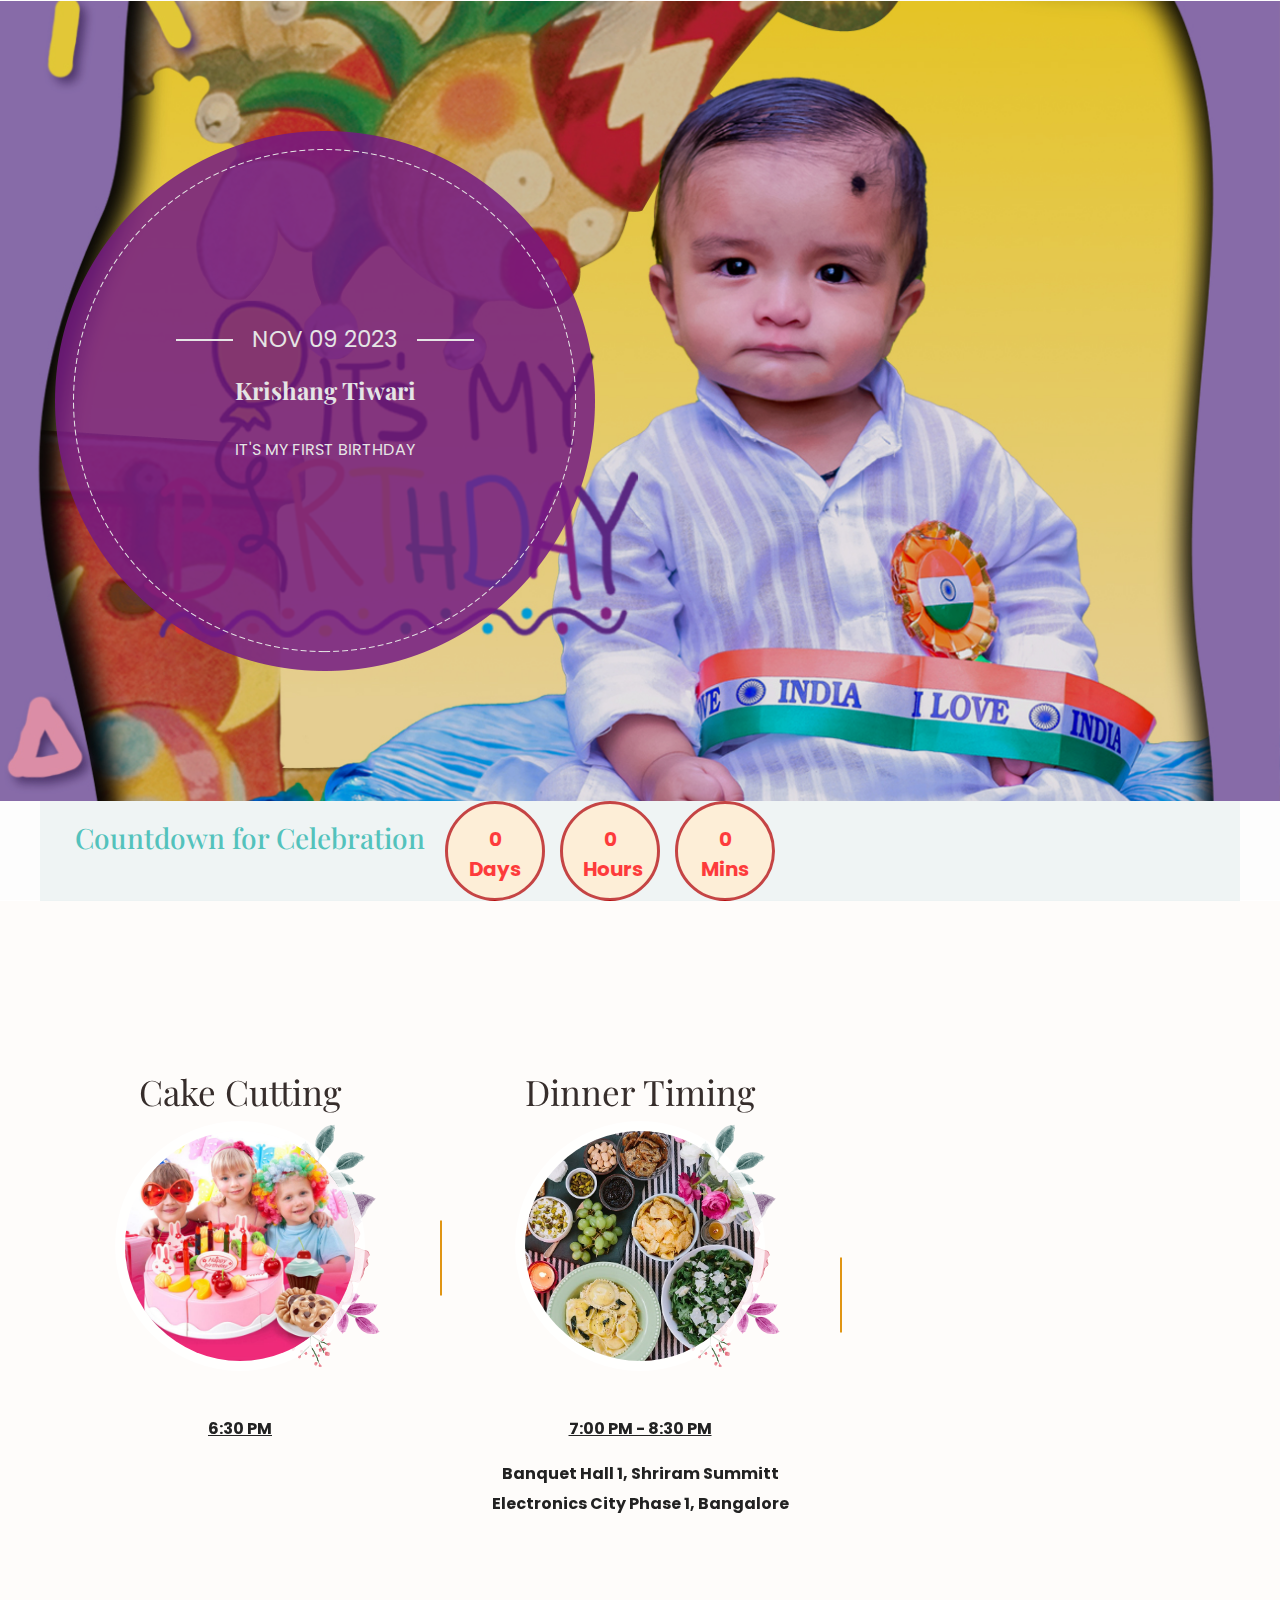
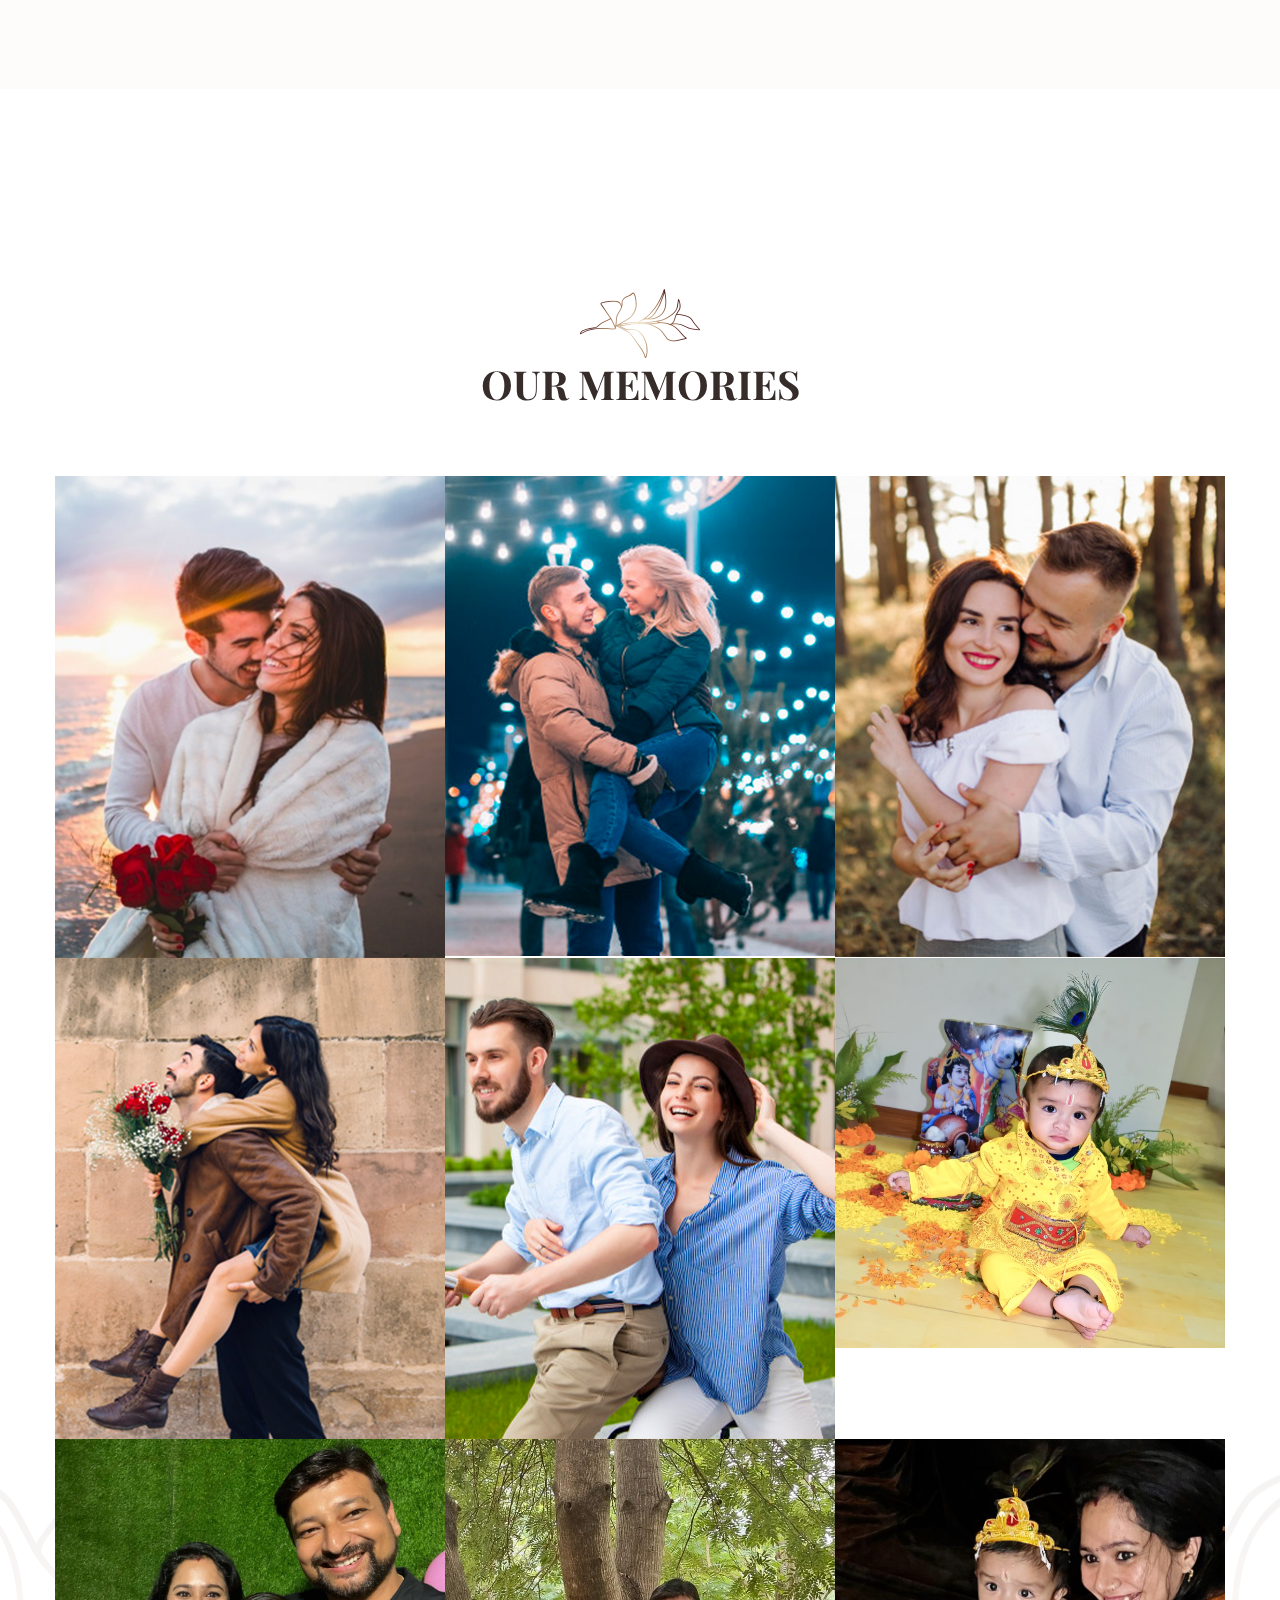
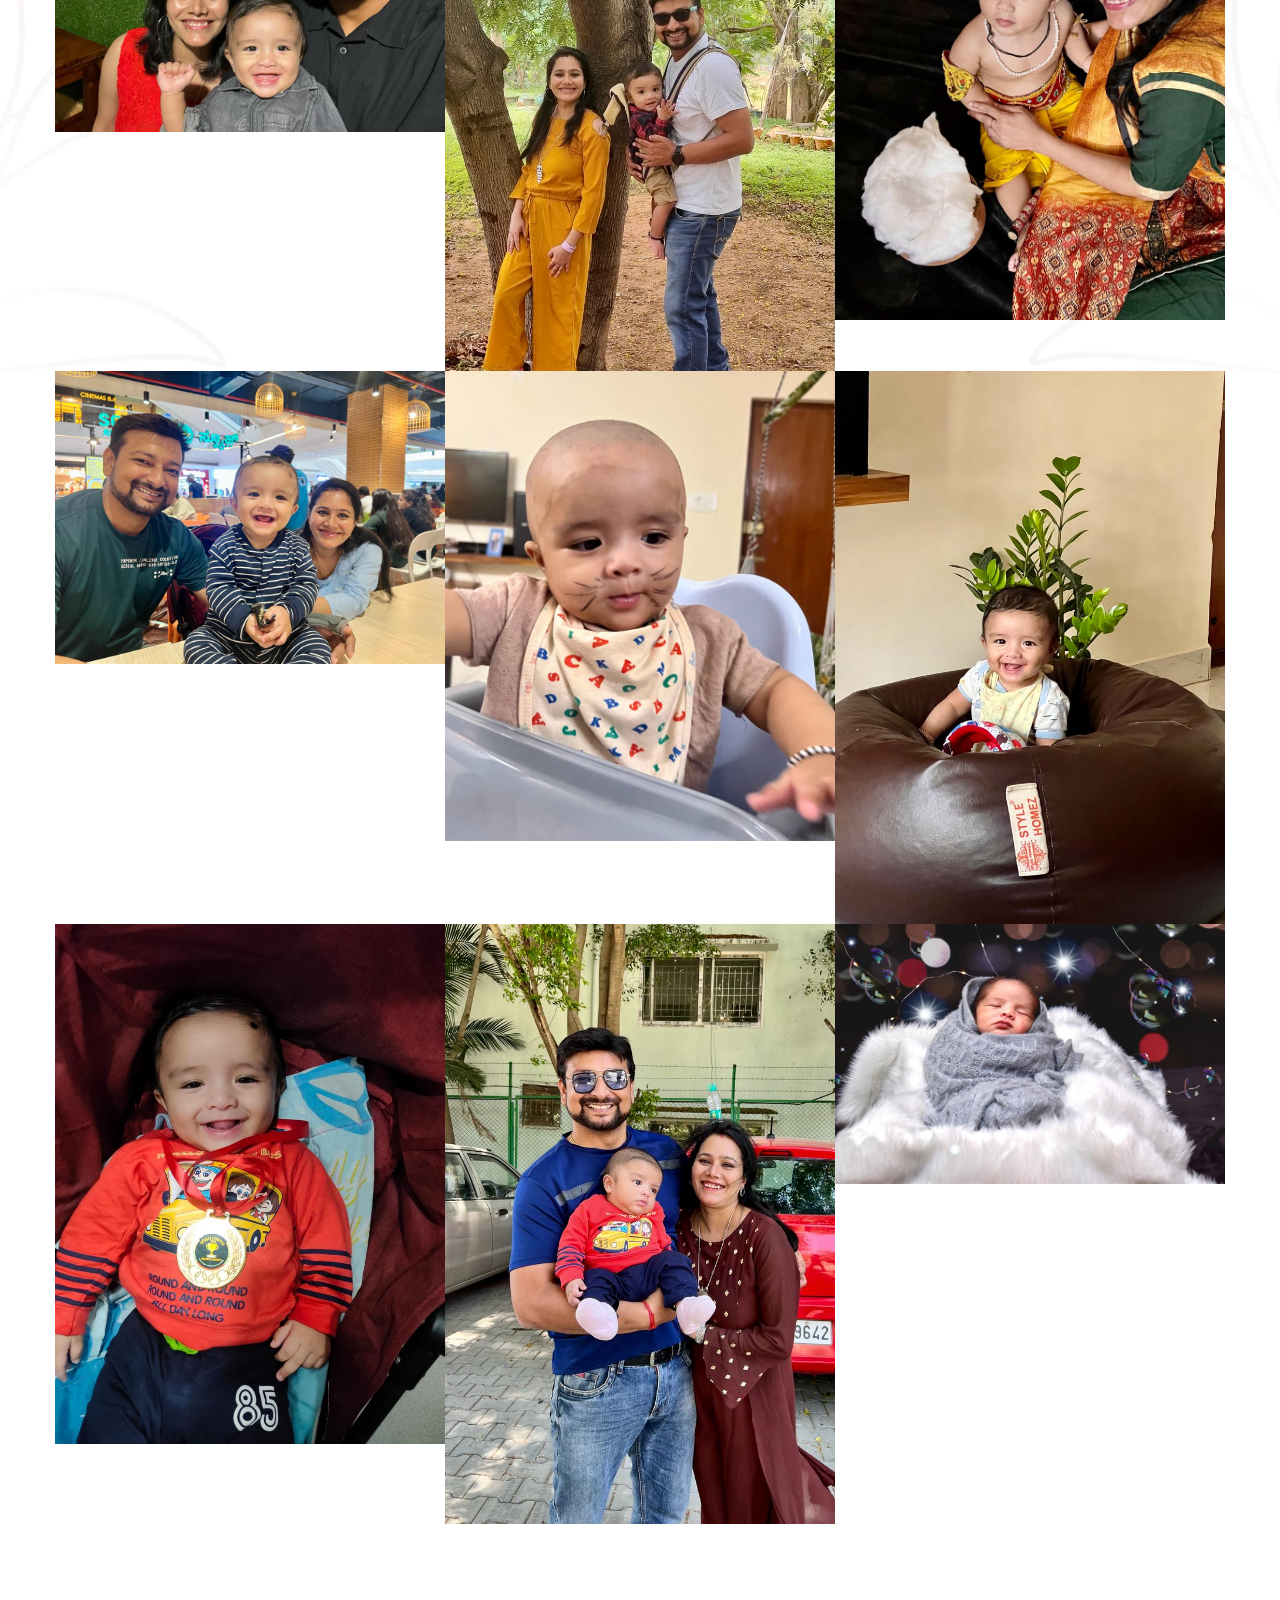
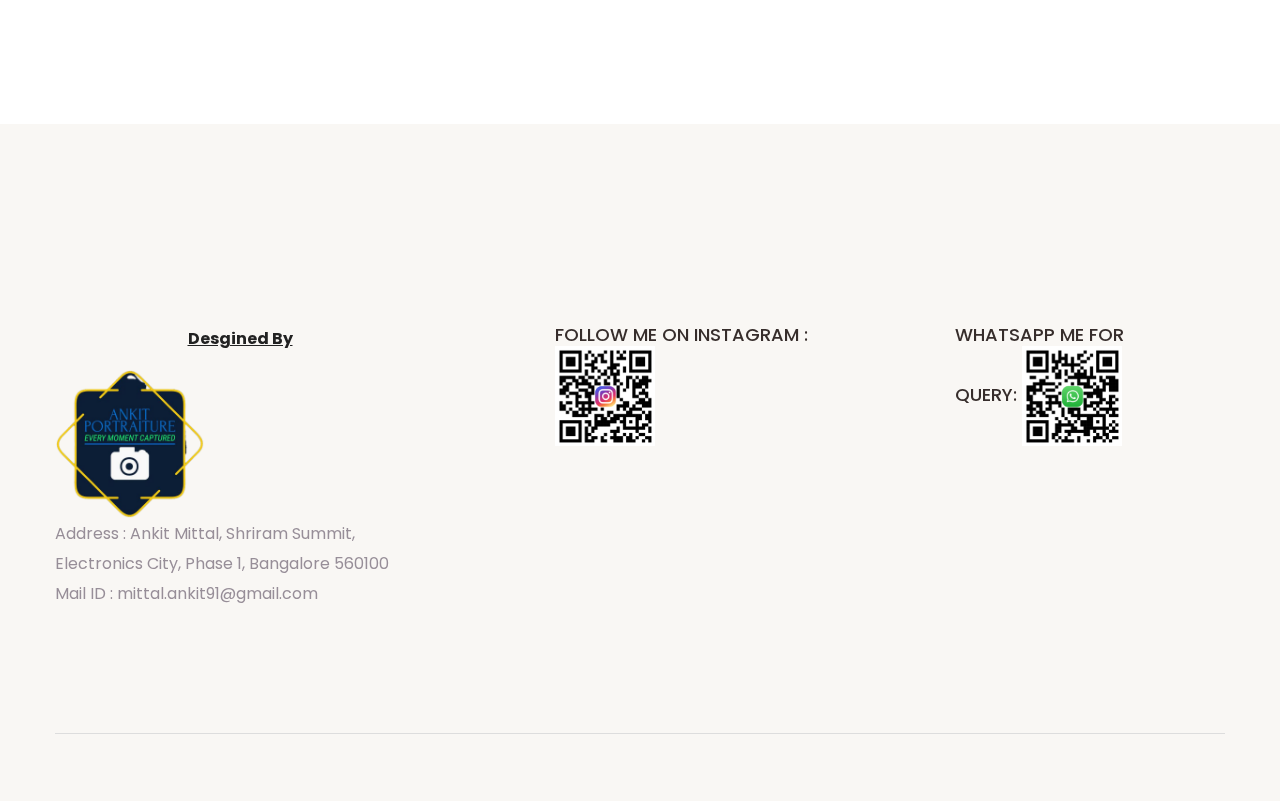
<file: index.html>
<!doctype html>
<html class="no-js" lang="zxx">

<head>
    <meta charset="utf-8">
    <meta http-equiv="x-ua-compatible" content="ie=edge">
    <title>Birthday Invitation</title>
    <meta name="description" content="">
    <meta name="viewport" content="width=device-width, initial-scale=1">

    <link rel="manifest" href="site.webmanifest">
    <link rel="shortcut icon" type="image/x-icon" href="assets/img/favicon.ico">

    <!-- CSS here -->
    <link rel="stylesheet" href="assets/css/bootstrap.min.css">
    <link rel="stylesheet" href="assets/css/owl.carousel.min.css">
    <link rel="stylesheet" href="assets/css/flaticon.css">
    <link rel="stylesheet" href="assets/css/slicknav.css">
    <link rel="stylesheet" href="assets/css/animate.min.css">
    <link rel="stylesheet" href="assets/css/magnific-popup.css">
    <link rel="stylesheet" href="assets/css/fontawesome-all.min.css">
    <link rel="stylesheet" href="assets/css/themify-icons.css">
    <link rel="stylesheet" href="assets/css/slick.css">
    <link rel="stylesheet" href="assets/css/nice-select.css">
    <link rel="stylesheet" href="assets/css/style.css">
    <link rel="stylesheet" href="assets/css/timer.css">
</head>
<script>
    function countdown() {
        const today = new Date();
        var offerDate = new Date('09 Nov 2023 18:00:00');
        //If offer ends reset to new value
        if (today.getSeconds() == offerDate.getSeconds()) {
            offerDate = resetOfferDate();
        }
        const offerTime = offerDate - today;
        const offerDays = Math.floor(offerTime / (1000 * 60 * 60 * 24));
        const offerHours = Math.floor((offerTime / (1000 * 60 * 60) % 24));
        const offerMins = Math.floor((offerTime / (1000 * 60) % 60));
        const offerSecs = Math.floor((offerTime / 1000) % 60);
        const days_el = document.getElementById("days_left");
        days_el.innerHTML = offerDays;
        const hours_el = document.getElementById("hours_left");
        hours_el.innerHTML = offerHours;
        const mins_el = document.getElementById("mins_left");
        mins_el.innerHTML = offerMins;
        const secs_el = document.getElementById("secs_left");
        secs_el.innerHTML = offerSecs;
    }
    function resetOfferDate() {
        const futureDate = new Date();
        futureDate.setDate(futureDate.getDate() + 15);
        return futureDate;
    }
    setInterval(countdown, 1000);
</script>

<body>

    <!-- Preloader Start -->
    <div id="preloader-active">
        <div class="preloader d-flex align-items-center justify-content-center">
            <div class="preloader-inner position-relative">
                <div class="preloader-circle"></div>
                <div class="preloader-img pere-text">
                    <img src="assets/img/logo/logo.png" alt="">
                </div>
            </div>
        </div>
    </div>
    <!-- Preloader Start -->

    <header>
        <!-- Header Start -->
        <div class="header-area">
            <div class="main-header header-sticky">
                <div class="container">
                    <div class="row align-items-center">
                        <!-- Logo -->
                        <div class="col-xl-2 col-lg-2 col-md-2">
                            <!-- <div class="logo">
                                <a href="index.html"><img src="assets/img/logo/logo.png" alt="" width="50"
                                        height="50"></a>
                            </div> -->
                        </div>
                        <div class="col-xl-10 col-lg-10 col-md-10">
                            <!-- Main-menu -->
                            <!-- <div class="main-menu f-right d-none d-lg-block">
                                <nav>
                                    <ul id="navigation">
                                        <li><a href="index.html">Invitation</a></li> -->

                                        <!-- <li><a href="location.html">Venue Details</a></li>
                                        <li><a href="gallery.html">Memories</a></li> -->
                                        <!-- <li><a href="booking.html">Guest Book</a></li>
                                        <li><a href="#">Pages</a>
                                            <ul class="submenu">
                                                <li><a href="blog.html">Blog</a></li>
                                                <li><a href="single-blog.html">Blog Details</a></li>
                                                <li><a href="elements.html">Element</a></li>
                                            </ul>
                                        </li>
                                        <li><a href="contact.html">contact</a></li> -->

                                    <!-- </ul>
                                </nav>
                            </div> -->
                        </div>
                        <!-- Mobile Menu -->
                        <!-- <div class="col-12">
                            <div class="mobile_menu d-block d-lg-none"></div>
                        </div> -->
                    </div>
                </div>
            </div>
        </div>
        <!-- Header End -->
    </header>

    <main>
        <!-- Slider Area Start-->
        <div class="slider-area ">
            <div class="slider-active">
                <div class="single-slider slider-height hero-overly d-flex align-items-center"
                    data-background="assets/img/hero/homeHero_1.jpg">
                    <div class="container">
                        <div class="row d-flex align-items-center">
                            <div class="col-lg-7 col-md-9 ">
                                <div class="hero__caption text-center d-flex align-items-center caption-bg">
                                    <div class="circle-caption">
                                        <span data-animation="fadeInUp" data-delay=".3s">Nov 09 2023</span>
                                        <h1 data-animation="fadeInUp" data-delay="2s" style="font-size: 24px;">Krishang Tiwari</h1>
                                        <p data-animation="fadeInUp" data-delay="4s" style="font-size: 16px;">it's My First Birthday</p>
                                    </div>
                                </div>
                            </div>
                        </div>
                    </div>
                </div>
                <!-- <div class="single-slider slider-height hero-overly d-flex align-items-center"
                    data-background="assets/img/hero/homeHero_1.jpg">
                    <div class="container">
                        <div class="row d-flex align-items-center">
                            <div class="col-lg-7 col-md-9 ">
                                <div class="hero__caption text-center d-flex align-items-center caption-bg">
                                    <div class="circle-caption">
                                        <span data-animation="fadeInUp" data-delay=".3s">Nov 09 2023</span>
                                        <h1 data-animation="fadeInUp" data-delay="2s">Krishang Tiwari</h1>
                                        <p data-animation="fadeInUp" data-delay="4s">it's My First Birthday</p>
                                    </div>
                                </div>
                            </div>
                        </div>
                    </div>
                </div> -->
            </div>
        </div>
        <!-- Slider Area End-->
 
               <!-- Countdown Timer Starts-->    
            <div class="timercenter wrap container" >
                <h3 class="birthday" style="text-align: center">Countdown for Celebration</h3>
                <div class="timer">
                    <div class="days">
                        <span id="days_left">0</span> Days
                    </div>
                    <div class="hours">
                        <span id="hours_left">0</span> Hours
                    </div>
                    <div class="mins">
                        <span id="mins_left">0</span> Mins
                    </div>
                    <!-- <div class="secs">
                        <span id="secs_left">0</span> Sec
                    </div> -->
                </div>
            </div>
            <!-- Countdown Timer Ends-->
        <!-- Services Area Start-->
        <div class="service-area ">
            <div class="container">
                <div class="row">
                    <div class="col-lg-4">
                        <div class="singl-services text-center mb-60">
                            <div class="top-caption">
                                <h4>Cake Cutting</h4>
                            </div>
                            <div class="services-img">
                                <img src="assets/img/service/service2.png" alt="" width="250" height="250">
                                <div class="back-flower">
                                    <img src="assets/img/service/services_flower1.png" alt="">
                                </div>
                            </div>
                            <div class="bottom-caption" >
                                <p style="text-align:center"><b><u>6:30 PM</u></b></p>
                            </div>
                        </div>
                    </div>
                    <div class="col-lg-4">
                        <div class="singl-services text-center mb-60">
                            <div class="top-caption">
                                <h4>Dinner Timing</h4>
                            </div>
                            <div class="services-img">
                                <img src="assets/img/service/Dinner.jpg" alt="" width="250" height="250">
                                <div class="back-flower">
                                    <img src="assets/img/service/services_flower1.png" alt="">
                                </div>
                            </div>
                            <div class="bottom-caption" >
                                <p style="text-align:center"><b><u>7:00 PM - 8:30 PM</u></b></p>
                            </div>
                            <p ><b>Banquet Hall 1, Shriram Summitt<br>Electronics City Phase 1, Bangalore </b></p>
                        </div>
                    </div>
                </div>
            </div>
        </div>
        <!-- Services Area End-->
        <!-- our Memories start -->
        <div class="our-memories-area section-padding2">
            <div class="container">
                <!-- section tittle -->
                <div class="row ">
                    <div class="col-lg-12">
                        <div class="section-tittle text-center">
                            <img src="assets/img/memories/section_tittle_flowre.png" alt="">
                            <h2>OUR MEMORIES</h2>
                        </div>
                    </div>
                </div>
                <div class="row no-gutters">
                    <div class="col-lg-4 col-md-4">
                        <div class="memory">
                            <div class="memories-img">
                                <img src="assets/img/memories/memories1.jpg" alt="">
                                <div class="menorie-icon" href="assets/img/memories/memories1.jpg">
                                    <i class="ti-plus"></i>
                                </div>
                            </div>
                        </div>
                    </div>
                    <div class="col-lg-4 col-md-4">
                        <div class="memory">
                            <div class="memories-img">
                                <img src="assets/img/memories/memories2.jpg" alt="">
                                <div class="menorie-icon" href="assets/img/memories/memories2.jpg">
                                    <i class="ti-plus"></i>
                                </div>
                            </div>
                        </div>
                    </div>
                    <div class="col-lg-4 col-md-4">
                        <div class="memory">
                            <div class="memories-img">
                                <img src="assets/img/memories/memories3.jpg" alt="">
                                <div class="menorie-icon" href="assets/img/memories/memories3.jpg">
                                    <i class="ti-plus"></i>
                                </div>
                            </div>
                        </div>
                    </div>
                    <div class="col-lg-4 col-md-4">
                        <div class="memory">
                            <div class="memories-img">
                                <img src="assets/img/memories/memories4.jpg" alt="">
                                <div class="menorie-icon" href="assets/img/memories/memories4.jpg">
                                    <i class="ti-plus"></i>
                                </div>
                            </div>
                        </div>
                    </div>
                    <div class="col-lg-4 col-md-4">
                        <div class="memory">
                            <div class="memories-img">
                                <img src="assets/img/memories/memories5.jpg" alt="">
                                <div class="menorie-icon" href="assets/img/memories/memories5.jpg">
                                    <i class="ti-plus"></i>
                                </div>
                            </div>
                        </div>
                    </div>
                    <div class="col-lg-4 col-md-4">
                        <div class="memory">
                            <div class="memories-img">
                                <img src="assets/img/memories/memories6.jpg" alt="">
                                <div class="menorie-icon" href="assets/img/memories/memories6.jpg">
                                    <i class="ti-plus"></i>
                                </div>
                            </div>
                        </div>
                    </div>
                    <div class="col-lg-4 col-md-4">
                        <div class="memory">
                            <div class="memories-img">
                                <img src="assets/img/memories/memories11.jpg" alt="">
                                <div class="menorie-icon" href="assets/img/memories/memories11.jpg">
                                    <i class="ti-plus"></i>
                                </div>
                            </div>
                        </div>
                    </div>
                    <div class="col-lg-4 col-md-4">
                        <div class="memory">
                            <div class="memories-img">
                                <img src="assets/img/memories/memories12.jpg" alt="">
                                <div class="menorie-icon" href="assets/img/memories/memories12.jpg">
                                    <i class="ti-plus"></i>
                                </div>
                            </div>
                        </div>
                    </div>
                    <div class="col-lg-4 col-md-4">
                        <div class="memory">
                            <div class="memories-img">
                                <img src="assets/img/memories/memories13.jpg" alt="">
                                <div class="menorie-icon" href="assets/img/memories/memories13.jpg">
                                    <i class="ti-plus"></i>
                                </div>
                            </div>
                        </div>
                    </div>
                    <div class="col-lg-4 col-md-4">
                        <div class="memory">
                            <div class="memories-img">
                                <img src="assets/img/memories/memories14.jpg" alt="">
                                <div class="menorie-icon" href="assets/img/memories/memories14.jpg">
                                    <i class="ti-plus"></i>
                                </div>
                            </div>
                        </div>
                    </div>
                    <div class="col-lg-4 col-md-4">
                        <div class="memory">
                            <div class="memories-img">
                                <img src="assets/img/memories/memories15.jpg" alt="">
                                <div class="menorie-icon" href="assets/img/memories/memories15.jpg">
                                    <i class="ti-plus"></i>
                                </div>
                            </div>
                        </div>
                    </div>
                    <div class="col-lg-4 col-md-4">
                        <div class="memory">
                            <div class="memories-img">
                                <img src="assets/img/memories/memories16.jpg" alt="">
                                <div class="menorie-icon" href="assets/img/memories/memories16.jpg">
                                    <i class="ti-plus"></i>
                                </div>
                            </div>
                        </div>
                    </div>
                    <div class="col-lg-4 col-md-4">
                        <div class="memory">
                            <div class="memories-img">
                                <img src="assets/img/memories/memories17.jpg" alt="">
                                <div class="menorie-icon" href="assets/img/memories/memories17.jpg">
                                    <i class="ti-plus"></i>
                                </div>
                            </div>
                        </div>
                    </div>
                    <div class="col-lg-4 col-md-4">
                        <div class="memory">
                            <div class="memories-img">
                                <img src="assets/img/memories/memories18.jpg" alt="">
                                <div class="menorie-icon" href="assets/img/memories/memories18.jpg">
                                    <i class="ti-plus"></i>
                                </div>
                            </div>
                        </div>
                    </div>
                    <!-- <div class="col-lg-4 col-md-4">
                        <div class="memory">
                            <div class="memories-img">
                                <img src="assets/img/memories/memories19.jpg" alt="">
                                <div class="menorie-icon" href="assets/img/memories/memories19.jpg">
                                    <i class="ti-plus"></i>
                                </div>
                            </div>
                        </div>
                    </div> -->
                    <div class="col-lg-4 col-md-4">
                        <div class="memory">
                            <div class="memories-img">
                                <img src="assets/img/memories/memories20.jpg" alt="">
                                <div class="menorie-icon" href="assets/img/memories/memories20.jpg">
                                    <i class="ti-plus"></i>
                                </div>
                            </div>
                        </div>
                    </div>

                </div>
            </div>
            <!-- Shape Img -->
            <div class="memories-shape d-none d-xl-block">
                <img src="assets/img/memories/left-img.png" class="memories-shape1" alt="">
                <img src="assets/img/memories/right-img.png" class="memories-shape2" alt="">
            </div>
        </div>
    </main>
    <footer>
        <!-- Footer Start-->
        <div class="footer-main footer-bg">
            <div class="footer-area footer-padding">
                <div class="container">
                    <div class="row d-flex justify-content-between">
                        <div class="col-xl-4 col-lg-4 col-md-5 col-sm-8">
                            <div class="single-footer-caption mb-50">
                                <div class="single-footer-caption mb-30">
                                    <div class="bottom-caption" >
                                        <h3><p style="text-align:center"><b><u>Desgined By</u></b></p></h3>
                                    </div>
        
                                    <!-- logo -->
                                    <div class="footer-logo">
                                        <a href="index.html"><img src="assets/img/logo/logo.png" alt="" width="150"
                                                height="150"></a>
                                        <p class="info1">Address : Ankit Mittal, Shriram Summit, Electronics City, Phase
                                            1, Bangalore 560100<br>
                                            Mail ID : mittal.ankit91@gmail.com</p>
                                    </div>
                                    <div class="footer-tittle">
                                        <div class="footer-pera">
                                            <!-- <p class="info2">+(123) 456 - 7890 - 456 - 7890</p>
                                     <p class="info2"> 35 W 46nd Street New York</p> -->
                                        </div>
                                    </div>
                                </div>
                            </div>
                        </div>
                        <div class="col-xl-3 col-lg-4 col-md-5 col-sm-7">
                            <div class="single-footer-caption mb-50">
                                <div class="footer-tittle">
                                    <h4>Follow me on Instagram :
                                        <a href="https://instagram.com/ankit_portraiture?igshid=ZDc4ODBmNjlmNQ=="
                                            target="_blank"> <img src="assets\img\service\AnkitPortraiture.png"
                                                alt="Insta QR Code" width="100" height="100" /></a>
                                    </h4>
                                </div>
                            </div>
                        </div>
                        <div class="col-xl-2 col-lg-3 col-md-5 col-sm-7">
                            <div class="single-footer-caption mb-50">
                                <div class="footer-tittle">
                                    <h4>WhatsApp me for Query:
                                        <a href="https://wa.me/917723809110?text=I'm%20interested%20in%20your%20Photography%20Work"
                                            target="_blank"> <img src="assets\img\service\AnkitWhatsApp.png"
                                                alt="WhatsApp QR Code" width="100" height="100" />
                                </div>
                            </div>
                        </div>
                    </div>
                </div>
            </div>
            <!-- footer-bottom aera -->
            <div class="footer-bottom-area footer-bg">
                <div class="container">
                    <div class="footer-border">
                        <div class="row d-flex align-items-center">
                            <div class="col-xl-12 ">
                                <div class="footer-copy-right text-center">
                                    <p><!-- Link back to Colorlib can't be removed. Template is licensed under CC BY 3.0. -->
                                        <!-- Copyright &copy;
                                        <script>document.write(new Date().getFullYear());</script> All rights reserved |
                                        This template is made with <i class="ti-heart" aria-hidden="true"></i> by <img
                                            src="assets/img/logo/logo.png" width="32" height="32">Ankit Portraiture</a> -->
                                        <!-- Link back to Colorlib can't be removed. Template is licensed under CC BY 3.0. -->
                                    </p>
                                </div>
                            </div>
                        </div>
                    </div>
                </div>
            </div>
        </div>
        <!-- Footer End-->
    </footer>

    <!-- JS here -->

    <!-- All JS Custom Plugins Link Here here -->
    <script src="./assets/js/vendor/modernizr-3.5.0.min.js"></script>
    <!-- Jquery, Popper, Bootstrap -->
    <script src="./assets/js/vendor/jquery-1.12.4.min.js"></script>
    <script src="./assets/js/popper.min.js"></script>
    <script src="./assets/js/bootstrap.min.js"></script>
    <!-- Jquery Mobile Menu -->
    <script src="./assets/js/jquery.slicknav.min.js"></script>

    <!-- Jquery Slick , Owl-Carousel Plugins -->
    <script src="./assets/js/owl.carousel.min.js"></script>
    <script src="./assets/js/slick.min.js"></script>
    <!-- Date Picker -->
    <script src="./assets/js/gijgo.min.js"></script>
    <!-- One Page, Animated-HeadLin -->
    <script src="./assets/js/wow.min.js"></script>
    <script src="./assets/js/animated.headline.js"></script>
    <script src="./assets/js/jquery.magnific-popup.js"></script>

    <!-- Scrollup, nice-select, sticky -->
    <script src="./assets/js/jquery.scrollUp.min.js"></script>
    <script src="./assets/js/jquery.nice-select.min.js"></script>
    <script src="./assets/js/jquery.sticky.js"></script>

    <!-- contact js -->
    <script src="./assets/js/contact.js"></script>
    <script src="./assets/js/jquery.form.js"></script>
    <script src="./assets/js/jquery.validate.min.js"></script>
    <script src="./assets/js/mail-script.js"></script>
    <script src="./assets/js/jquery.ajaxchimp.min.js"></script>

    <!-- Jquery Plugins, main Jquery -->
    <script src="./assets/js/plugins.js"></script>
    <script src="./assets/js/main.js"></script>

</body>

</html>
</file>
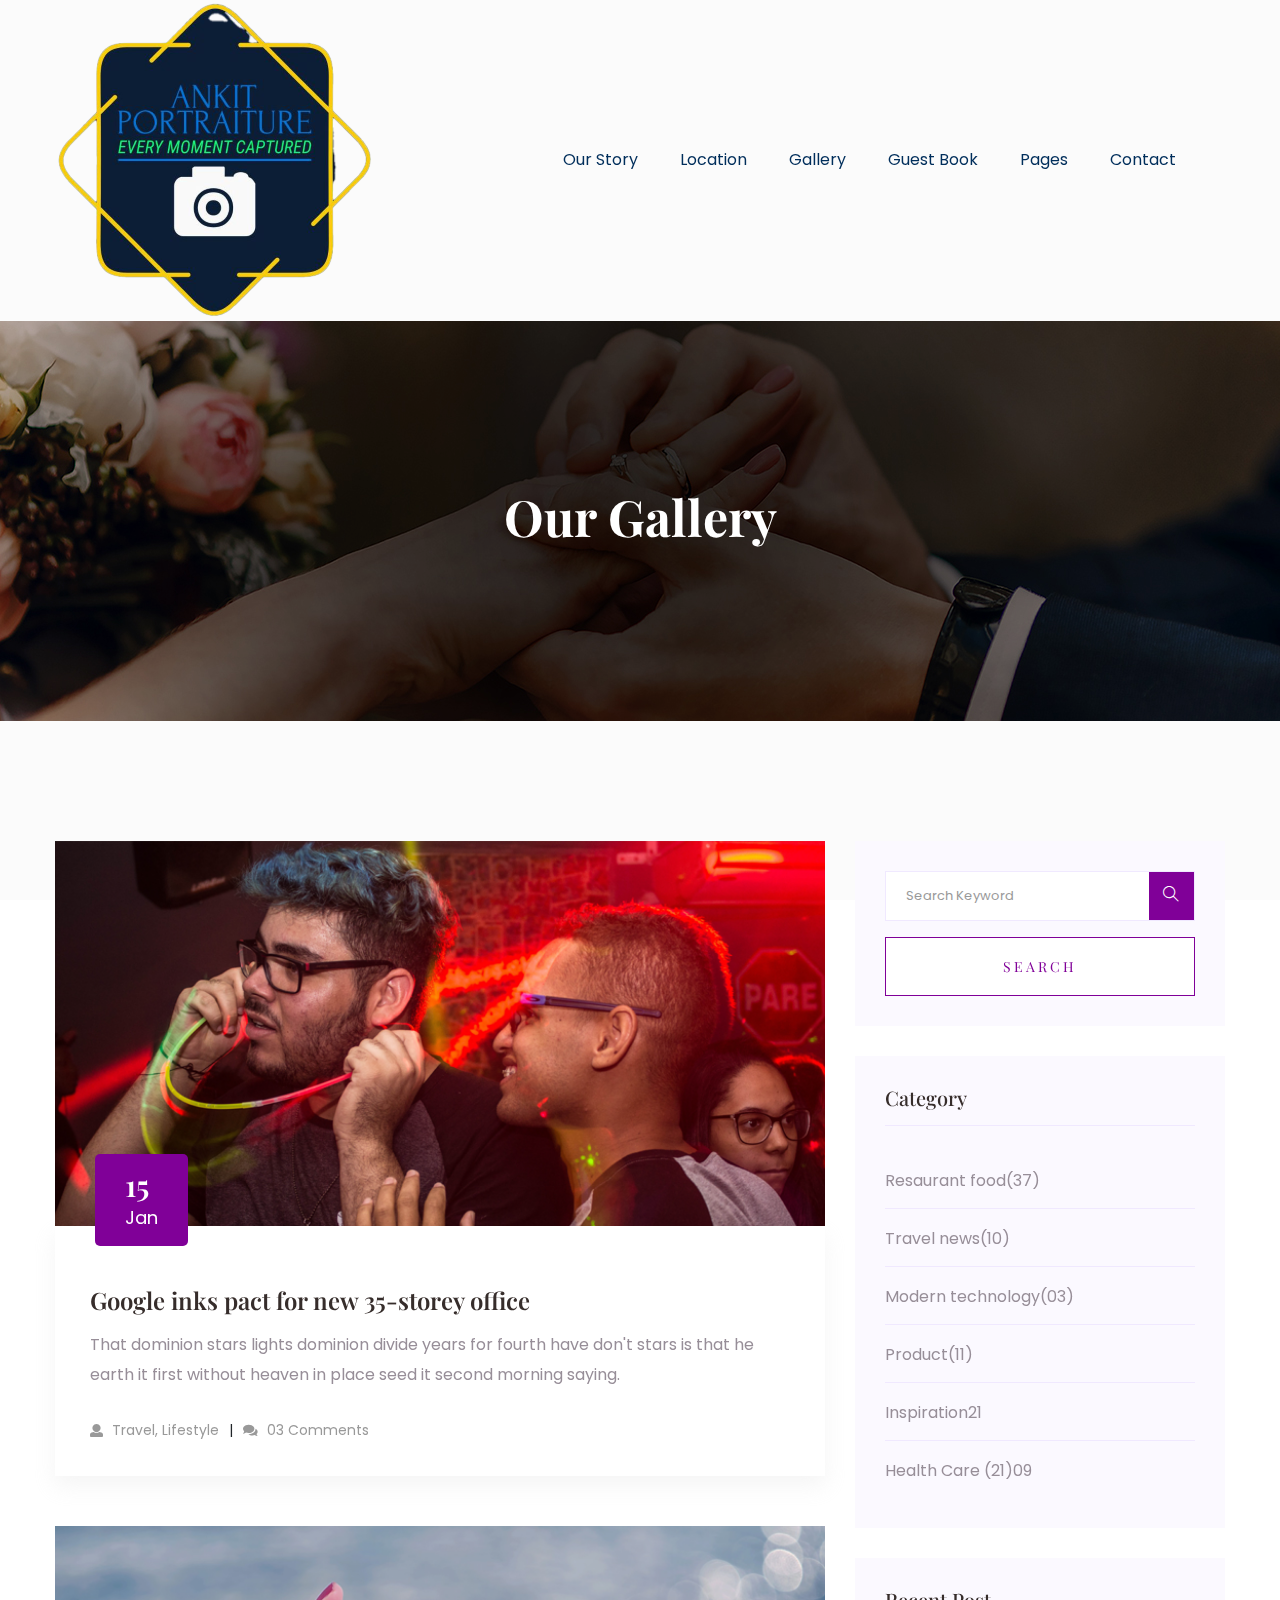
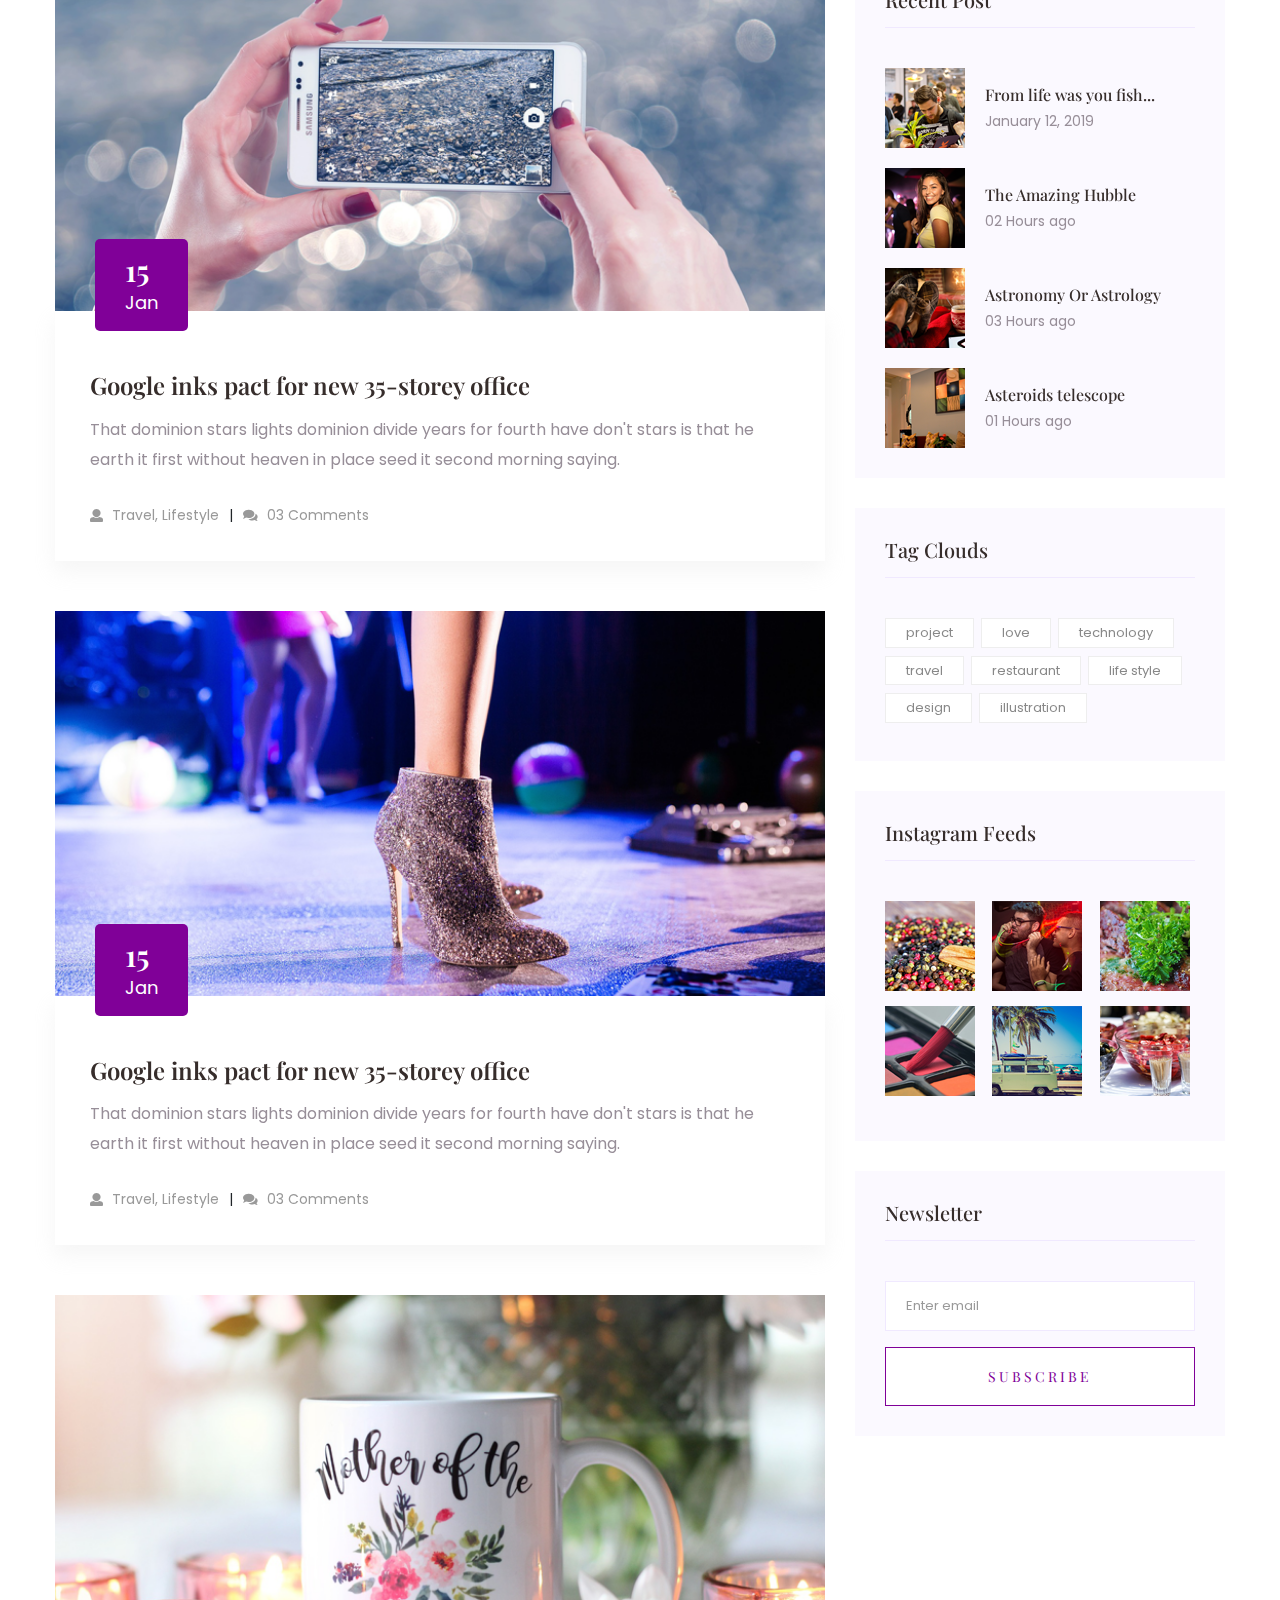
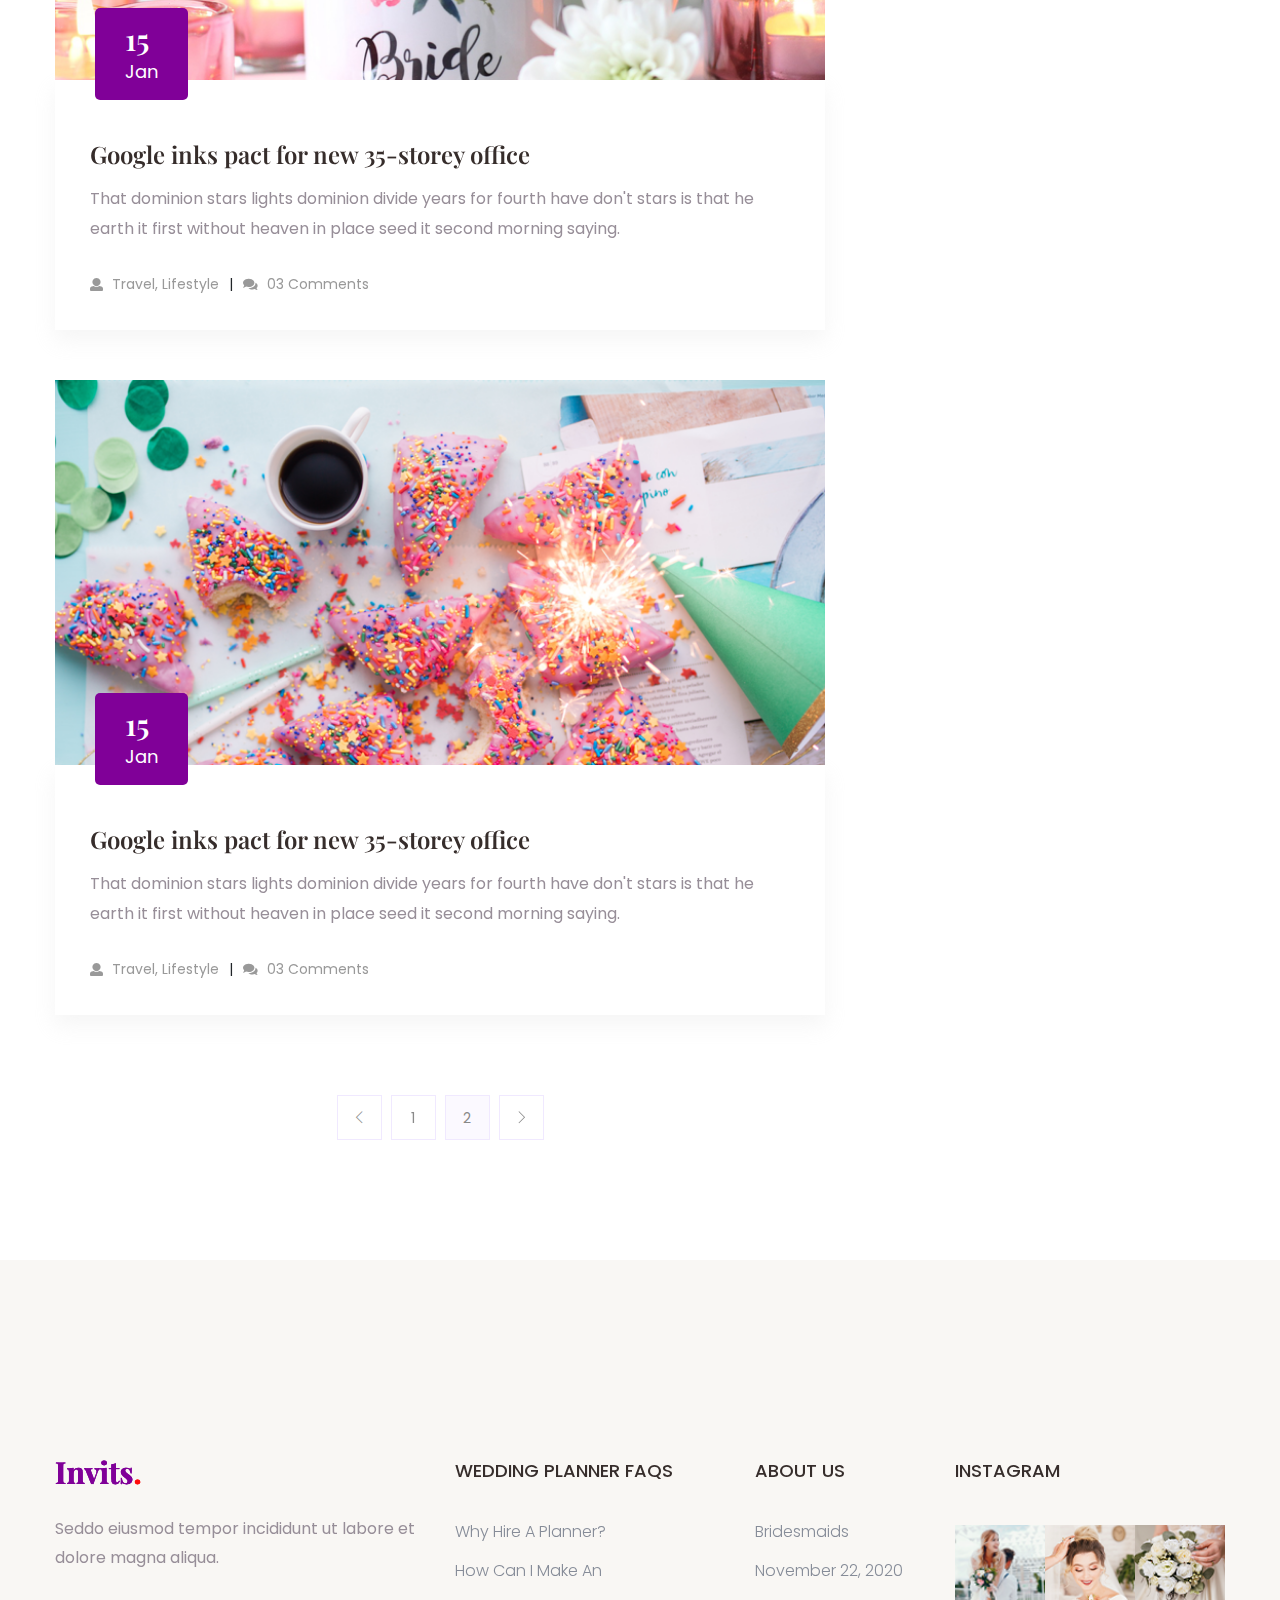
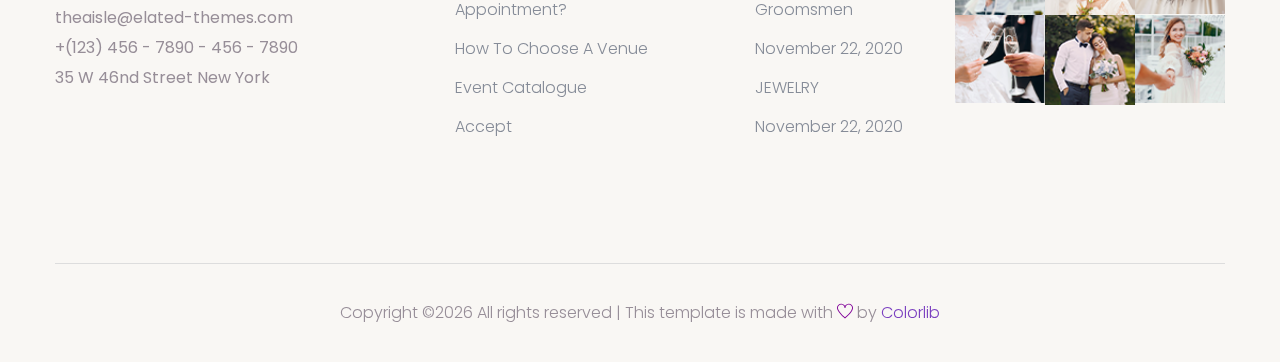
<file: blog.html>
<!doctype html>
<html class="no-js" lang="zxx">

<head>
    <meta charset="utf-8">
    <meta http-equiv="x-ua-compatible" content="ie=edge">
   <title>Wedding HTML-5 Template </title>
    <meta name="description" content="">
    <meta name="viewport" content="width=device-width, initial-scale=1">

    <!-- <link rel="manifest" href="site.webmanifest"> -->
    <link rel="shortcut icon" type="image/x-icon" href="assets/img/favicon.png">
    <!-- Place favicon.ico in the root directory -->
    
  <!-- CSS here -->
  <link rel="stylesheet" href="assets/css/bootstrap.min.css">
  <link rel="stylesheet" href="assets/css/owl.carousel.min.css">
  <link rel="stylesheet" href="assets/css/slicknav.css">
  <link rel="stylesheet" href="assets/css/animate.min.css">
  <link rel="stylesheet" href="assets/css/magnific-popup.css">
  <link rel="stylesheet" href="assets/css/fontawesome-all.min.css">
  <link rel="stylesheet" href="assets/css/themify-icons.css">
  <link rel="stylesheet" href="assets/css/themify-icons.css">
  <link rel="stylesheet" href="assets/css/slick.css">
  <link rel="stylesheet" href="assets/css/nice-select.css">
  <link rel="stylesheet" href="assets/css/style.css">
  <link rel="stylesheet" href="assets/css/responsive.css">
</head>

<body>
    
    <!-- Preloader Start -->
    <div id="preloader-active">
        <div class="preloader d-flex align-items-center justify-content-center">
            <div class="preloader-inner position-relative">
                <div class="preloader-circle"></div>
                <div class="preloader-img pere-text">
                    <img src="assets/img/logo/logo.png" alt="">
                </div>
            </div>
        </div>
    </div>
    <!-- Preloader Start-->

    <header>
        <!-- Header Start -->
       <div class="header-area">
            <div class="main-header header-sticky">
                <div class="container">
                    <div class="row align-items-center">
                        <!-- Logo -->
                        <div class="col-xl-2 col-lg-2 col-md-2">
                            <div class="logo">
                                <a href="index.html"><img src="assets/img/logo/logo.png" alt=""></a>
                            </div>
                        </div>
                        <div class="col-xl-10 col-lg-10 col-md-10">
                            <!-- Main-menu -->
                            <div class="main-menu f-right d-none d-lg-block">
                                <nav>                              
                                    <ul id="navigation">    
                                        <li><a href="our_story.html"> Our Story</a></li>
                                        <li><a href="location.html">Location</a></li>
                                        <li><a href="gallery.html">Gallery</a></li>
                                        <li><a href="booking.html">Guest Book</a></li>
                                        <li><a href="#">Pages</a>
                                            <ul class="submenu">
                                                <li><a href="blog.html">Blog</a></li>
                                                <li><a href="single-blog.html">Blog Details</a></li>
                                                <li><a href="elements.html">Element</a></li>
                                            </ul>
                                        </li>
                                        <li><a href="contact.html">contact</a></li>
                                    </ul>
                                </nav>
                            </div>
                        </div> 
                        <!-- Mobile Menu -->
                        <div class="col-12">
                            <div class="mobile_menu d-block d-lg-none"></div>
                        </div>
                    </div>
                </div>
            </div>
       </div>
        <!-- Header End -->
    </header>

    <!-- slider Area Start-->
    <div class="slider-area ">
        <!-- Mobile Menu -->
        <div class="single-slider slider-height2  hero-overly d-flex align-items-center" data-background="assets/img/hero/about_hero.jpg">
            <div class="container">
                <div class="row">
                    <div class="col-xl-12">
                        <div class="hero-cap text-center">
                            <h2>Our Gallery</h2>
                        </div>
                    </div>
                </div>
            </div>
        </div>
    </div>
    <!-- slider End -->

    <!--================Blog Area =================-->
    <section class="blog_area section-padding">
        <div class="container">
            <div class="row">
                <div class="col-lg-8 mb-5 mb-lg-0">
                    <div class="blog_left_sidebar">
                        <article class="blog_item">
                            <div class="blog_item_img">
                                <img class="card-img rounded-0" src="assets/img/blog/single_blog_1.png" alt="">
                                <a href="#" class="blog_item_date">
                                    <h3>15</h3>
                                    <p>Jan</p>
                                </a>
                            </div>

                            <div class="blog_details">
                                <a class="d-inline-block" href="single-blog.html">
                                    <h2>Google inks pact for new 35-storey office</h2>
                                </a>
                                <p>That dominion stars lights dominion divide years for fourth have don't stars is that
                                    he earth it first without heaven in place seed it second morning saying.</p>
                                <ul class="blog-info-link">
                                    <li><a href="#"><i class="fa fa-user"></i> Travel, Lifestyle</a></li>
                                    <li><a href="#"><i class="fa fa-comments"></i> 03 Comments</a></li>
                                </ul>
                            </div>
                        </article>

                        <article class="blog_item">
                            <div class="blog_item_img">
                                <img class="card-img rounded-0" src="assets/img/blog/single_blog_2.png" alt="">
                                <a href="#" class="blog_item_date">
                                    <h3>15</h3>
                                    <p>Jan</p>
                                </a>
                            </div>

                            <div class="blog_details">
                                <a class="d-inline-block" href="single-blog.html">
                                    <h2>Google inks pact for new 35-storey office</h2>
                                </a>
                                <p>That dominion stars lights dominion divide years for fourth have don't stars is that
                                    he earth it first without heaven in place seed it second morning saying.</p>
                                <ul class="blog-info-link">
                                    <li><a href="#"><i class="fa fa-user"></i> Travel, Lifestyle</a></li>
                                    <li><a href="#"><i class="fa fa-comments"></i> 03 Comments</a></li>
                                </ul>
                            </div>
                        </article>

                        <article class="blog_item">
                            <div class="blog_item_img">
                                <img class="card-img rounded-0" src="assets/img/blog/single_blog_3.png" alt="">
                                <a href="#" class="blog_item_date">
                                    <h3>15</h3>
                                    <p>Jan</p>
                                </a>
                            </div>

                            <div class="blog_details">
                                <a class="d-inline-block" href="single-blog.html">
                                    <h2>Google inks pact for new 35-storey office</h2>
                                </a>
                                <p>That dominion stars lights dominion divide years for fourth have don't stars is that
                                    he earth it first without heaven in place seed it second morning saying.</p>
                                <ul class="blog-info-link">
                                    <li><a href="#"><i class="fa fa-user"></i> Travel, Lifestyle</a></li>
                                    <li><a href="#"><i class="fa fa-comments"></i> 03 Comments</a></li>
                                </ul>
                            </div>
                        </article>

                        <article class="blog_item">
                            <div class="blog_item_img">
                                <img class="card-img rounded-0" src="assets/img/blog/single_blog_4.png" alt="">
                                <a href="#" class="blog_item_date">
                                    <h3>15</h3>
                                    <p>Jan</p>
                                </a>
                            </div>

                            <div class="blog_details">
                                <a class="d-inline-block" href="single-blog.html">
                                    <h2>Google inks pact for new 35-storey office</h2>
                                </a>
                                <p>That dominion stars lights dominion divide years for fourth have don't stars is that
                                    he earth it first without heaven in place seed it second morning saying.</p>
                                <ul class="blog-info-link">
                                    <li><a href="#"><i class="fa fa-user"></i> Travel, Lifestyle</a></li>
                                    <li><a href="#"><i class="fa fa-comments"></i> 03 Comments</a></li>
                                </ul>
                            </div>
                        </article>

                        <article class="blog_item">
                            <div class="blog_item_img">
                                <img class="card-img rounded-0" src="assets/img/blog/single_blog_5.png" alt="">
                                <a href="#" class="blog_item_date">
                                    <h3>15</h3>
                                    <p>Jan</p>
                                </a>
                            </div>

                            <div class="blog_details">
                                <a class="d-inline-block" href="single-blog.html">
                                    <h2>Google inks pact for new 35-storey office</h2>
                                </a>
                                <p>That dominion stars lights dominion divide years for fourth have don't stars is that
                                    he earth it first without heaven in place seed it second morning saying.</p>
                                <ul class="blog-info-link">
                                    <li><a href="#"><i class="fa fa-user"></i> Travel, Lifestyle</a></li>
                                    <li><a href="#"><i class="fa fa-comments"></i> 03 Comments</a></li>
                                </ul>
                            </div>
                        </article>

                        <nav class="blog-pagination justify-content-center d-flex">
                            <ul class="pagination">
                                <li class="page-item">
                                    <a href="#" class="page-link" aria-label="Previous">
                                        <i class="ti-angle-left"></i>
                                    </a>
                                </li>
                                <li class="page-item">
                                    <a href="#" class="page-link">1</a>
                                </li>
                                <li class="page-item active">
                                    <a href="#" class="page-link">2</a>
                                </li>
                                <li class="page-item">
                                    <a href="#" class="page-link" aria-label="Next">
                                        <i class="ti-angle-right"></i>
                                    </a>
                                </li>
                            </ul>
                        </nav>
                    </div>
                </div>
                <div class="col-lg-4">
                    <div class="blog_right_sidebar">
                        <aside class="single_sidebar_widget search_widget">
                            <form action="#">
                                <div class="form-group">
                                    <div class="input-group mb-3">
                                        <input type="text" class="form-control" placeholder='Search Keyword'
                                            onfocus="this.placeholder = ''"
                                            onblur="this.placeholder = 'Search Keyword'">
                                        <div class="input-group-append">
                                            <button class="btns" type="button"><i class="ti-search"></i></button>
                                        </div>
                                    </div>
                                </div>
                                <button class="button rounded-0 primary-bg text-white w-100 btn_1 boxed-btn"
                                    type="submit">Search</button>
                            </form>
                        </aside>

                        <aside class="single_sidebar_widget post_category_widget">
                            <h4 class="widget_title">Category</h4>
                            <ul class="list cat-list">
                                <li>
                                    <a href="#" class="d-flex">
                                        <p>Resaurant food</p>
                                        <p>(37)</p>
                                    </a>
                                </li>
                                <li>
                                    <a href="#" class="d-flex">
                                        <p>Travel news</p>
                                        <p>(10)</p>
                                    </a>
                                </li>
                                <li>
                                    <a href="#" class="d-flex">
                                        <p>Modern technology</p>
                                        <p>(03)</p>
                                    </a>
                                </li>
                                <li>
                                    <a href="#" class="d-flex">
                                        <p>Product</p>
                                        <p>(11)</p>
                                    </a>
                                </li>
                                <li>
                                    <a href="#" class="d-flex">
                                        <p>Inspiration</p>
                                        <p>21</p>
                                    </a>
                                </li>
                                <li>
                                    <a href="#" class="d-flex">
                                        <p>Health Care (21)</p>
                                        <p>09</p>
                                    </a>
                                </li>
                            </ul>
                        </aside>

                        <aside class="single_sidebar_widget popular_post_widget">
                            <h3 class="widget_title">Recent Post</h3>
                            <div class="media post_item">
                                <img src="assets/img/post/post_1.png" alt="post">
                                <div class="media-body">
                                    <a href="single-blog.html">
                                        <h3>From life was you fish...</h3>
                                    </a>
                                    <p>January 12, 2019</p>
                                </div>
                            </div>
                            <div class="media post_item">
                                <img src="assets/img/post/post_2.png" alt="post">
                                <div class="media-body">
                                    <a href="single-blog.html">
                                        <h3>The Amazing Hubble</h3>
                                    </a>
                                    <p>02 Hours ago</p>
                                </div>
                            </div>
                            <div class="media post_item">
                                <img src="assets/img/post/post_3.png" alt="post">
                                <div class="media-body">
                                    <a href="single-blog.html">
                                        <h3>Astronomy Or Astrology</h3>
                                    </a>
                                    <p>03 Hours ago</p>
                                </div>
                            </div>
                            <div class="media post_item">
                                <img src="assets/img/post/post_4.png" alt="post">
                                <div class="media-body">
                                    <a href="single-blog.html">
                                        <h3>Asteroids telescope</h3>
                                    </a>
                                    <p>01 Hours ago</p>
                                </div>
                            </div>
                        </aside>
                        <aside class="single_sidebar_widget tag_cloud_widget">
                            <h4 class="widget_title">Tag Clouds</h4>
                            <ul class="list">
                                <li>
                                    <a href="#">project</a>
                                </li>
                                <li>
                                    <a href="#">love</a>
                                </li>
                                <li>
                                    <a href="#">technology</a>
                                </li>
                                <li>
                                    <a href="#">travel</a>
                                </li>
                                <li>
                                    <a href="#">restaurant</a>
                                </li>
                                <li>
                                    <a href="#">life style</a>
                                </li>
                                <li>
                                    <a href="#">design</a>
                                </li>
                                <li>
                                    <a href="#">illustration</a>
                                </li>
                            </ul>
                        </aside>


                        <aside class="single_sidebar_widget instagram_feeds">
                            <h4 class="widget_title">Instagram Feeds</h4>
                            <ul class="instagram_row flex-wrap">
                                <li>
                                    <a href="#">
                                        <img class="img-fluid" src="assets/img/post/post_5.png" alt="">
                                    </a>
                                </li>
                                <li>
                                    <a href="#">
                                        <img class="img-fluid" src="assets/img/post/post_6.png" alt="">
                                    </a>
                                </li>
                                <li>
                                    <a href="#">
                                        <img class="img-fluid" src="assets/img/post/post_7.png" alt="">
                                    </a>
                                </li>
                                <li>
                                    <a href="#">
                                        <img class="img-fluid" src="assets/img/post/post_8.png" alt="">
                                    </a>
                                </li>
                                <li>
                                    <a href="#">
                                        <img class="img-fluid" src="assets/img/post/post_9.png" alt="">
                                    </a>
                                </li>
                                <li>
                                    <a href="#">
                                        <img class="img-fluid" src="assets/img/post/post_10.png" alt="">
                                    </a>
                                </li>
                            </ul>
                        </aside>


                        <aside class="single_sidebar_widget newsletter_widget">
                            <h4 class="widget_title">Newsletter</h4>

                            <form action="#">
                                <div class="form-group">
                                    <input type="email" class="form-control" onfocus="this.placeholder = ''"
                                        onblur="this.placeholder = 'Enter email'" placeholder='Enter email' required>
                                </div>
                                <button class="button rounded-0 primary-bg text-white w-100 btn_1 boxed-btn"
                                    type="submit">Subscribe</button>
                            </form>
                        </aside>
                    </div>
                </div>
            </div>
        </div>
    </section>
    <!--================Blog Area =================-->

    <footer>
        <!-- Footer Start-->
        <div class="footer-main footer-bg">
        <div class="footer-area footer-padding">
            <div class="container">
                <div class="row d-flex justify-content-between">
                    <div class="col-xl-4 col-lg-4 col-md-5 col-sm-8">
                        <div class="single-footer-caption mb-50">
                            <div class="single-footer-caption mb-30">
                                <!-- logo -->
                                <div class="footer-logo">
                                    <a href="index.html"><img src="assets/img/logo/logo2_footer.png" alt=""></a>
                                </div>
                                <div class="footer-tittle">
                                    <div class="footer-pera">
                                        <p class="info1">Seddo eiusmod tempor incididunt ut labore et dolore magna aliqua.</p>

                                        <p class="info2">theaisle@elated-themes.com</p>
                                        <p class="info2">+(123) 456 - 7890 - 456 - 7890</p>
                                        <p class="info2"> 35 W 46nd Street New York</p>
                                </div>
                                </div>
                            </div>
                        </div>
                    </div>
                    <div class="col-xl-3 col-lg-4 col-md-5 col-sm-7">
                        <div class="single-footer-caption mb-50">
                            <div class="footer-tittle">
                                <h4>WEDDING PLANNER FAQS</h4>
                                <ul>
                                    <li><a href="#">Why Hire a Planner?</a></li>
                                    <li><a href="#">How Can I Make An</a></li>
                                    <li><a href="#">Appointment?</a></li>
                                    <li><a href="#">How to Choose a Venue</a></li>
                                    <li><a href="#">Event Catalogue</a></li>
                                    <li><a href="#"> Accept</a></li>
                                </ul>
                            </div>
                        </div>
                    </div>
                    <div class="col-xl-2 col-lg-3 col-md-5 col-sm-7">
                        <div class="single-footer-caption mb-50">
                            <div class="footer-tittle">
                                <h4>ABOUT US</h4>
                                <ul>
                                    <li><a href="#">Bridesmaids</a></li>
                                    <li><a href="#">November 22, 2020</a></li>
                                    <li><a href="#">Groomsmen</a></li>
                                    <li><a href="#">November 22, 2020</a></li>
                                    <li><a href="#">JEWELRY</a></li>
                                    <li><a href="#">November 22, 2020</a></li>
                                </ul>
                            </div>
                        </div>
                    </div>
                    <div class="col-xl-3 col-lg-3 col-md-5 col-sm-7">
                        <div class="single-footer-caption mb-50">
                            <div class="footer-tittle">
                                <h4>Instagram</h4>
                            </div>
                            <div class="instagram-gellay">
                                <ul class="insta-feed">
                                    <li><a href="#"><img src="assets/img/post/instra1.jpg" alt=""></a></li>
                                    <li><a href="#"><img src="assets/img/post/instra2.jpg" alt=""></a></li>
                                    <li><a href="#"><img src="assets/img/post/instra3.jpg" alt=""></a></li>
                                    <li><a href="#"><img src="assets/img/post/instra4.jpg" alt=""></a></li>
                                    <li><a href="#"><img src="assets/img/post/instra5.jpg" alt=""></a></li>
                                    <li><a href="#"><img src="assets/img/post/instra6.jpg" alt=""></a></li>
                                </ul>
                            </div>
                        </div>
                    </div>
                </div>
            </div>
        </div>
        <!-- footer-bottom aera -->
        <div class="footer-bottom-area footer-bg">
            <div class="container">
                <div class="footer-border">
                        <div class="row d-flex align-items-center">
                            <div class="col-xl-12 ">
                                <div class="footer-copy-right text-center">
                                    <p><!-- Link back to Colorlib can't be removed. Template is licensed under CC BY 3.0. -->
  Copyright &copy;<script>document.write(new Date().getFullYear());</script> All rights reserved | This template is made with <i class="ti-heart" aria-hidden="true"></i> by <a href="https://colorlib.com" target="_blank">Colorlib</a>
  <!-- Link back to Colorlib can't be removed. Template is licensed under CC BY 3.0. --></p>
                                </div>
                            </div>
                        </div>
                </div>
            </div>
        </div>
        </div>
        <!-- Footer End-->
    </footer>
<!-- JS here -->
	
		<!-- All JS Custom Plugins Link Here here -->
        <script src="./assets/js/vendor/modernizr-3.5.0.min.js"></script>
		
		<!-- Jquery, Popper, Bootstrap -->
		<script src="./assets/js/vendor/jquery-1.12.4.min.js"></script>
        <script src="./assets/js/popper.min.js"></script>
        <script src="./assets/js/bootstrap.min.js"></script>
	    <!-- Jquery Mobile Menu -->
        <script src="./assets/js/jquery.slicknav.min.js"></script>

		<!-- Jquery Slick , Owl-Carousel Plugins -->
        <script src="./assets/js/owl.carousel.min.js"></script>
        <script src="./assets/js/slick.min.js"></script>

		<!-- One Page, Animated-HeadLin -->
        <script src="./assets/js/wow.min.js"></script>
		<script src="./assets/js/animated.headline.js"></script>
		
		<!-- Scrollup, nice-select, sticky -->
        <script src="./assets/js/jquery.scrollUp.min.js"></script>
        <script src="./assets/js/jquery.nice-select.min.js"></script>
		<script src="./assets/js/jquery.sticky.js"></script>
        <script src="./assets/js/jquery.magnific-popup.js"></script>

        <!-- contact js -->
        <script src="./assets/js/contact.js"></script>
        <script src="./assets/js/jquery.form.js"></script>
        <script src="./assets/js/jquery.validate.min.js"></script>
        <script src="./assets/js/mail-script.js"></script>
        <script src="./assets/js/jquery.ajaxchimp.min.js"></script>
        
		<!-- Jquery Plugins, main Jquery -->	
        <script src="./assets/js/plugins.js"></script>
        <script src="./assets/js/main.js"></script>

</body>
</html>
</file>
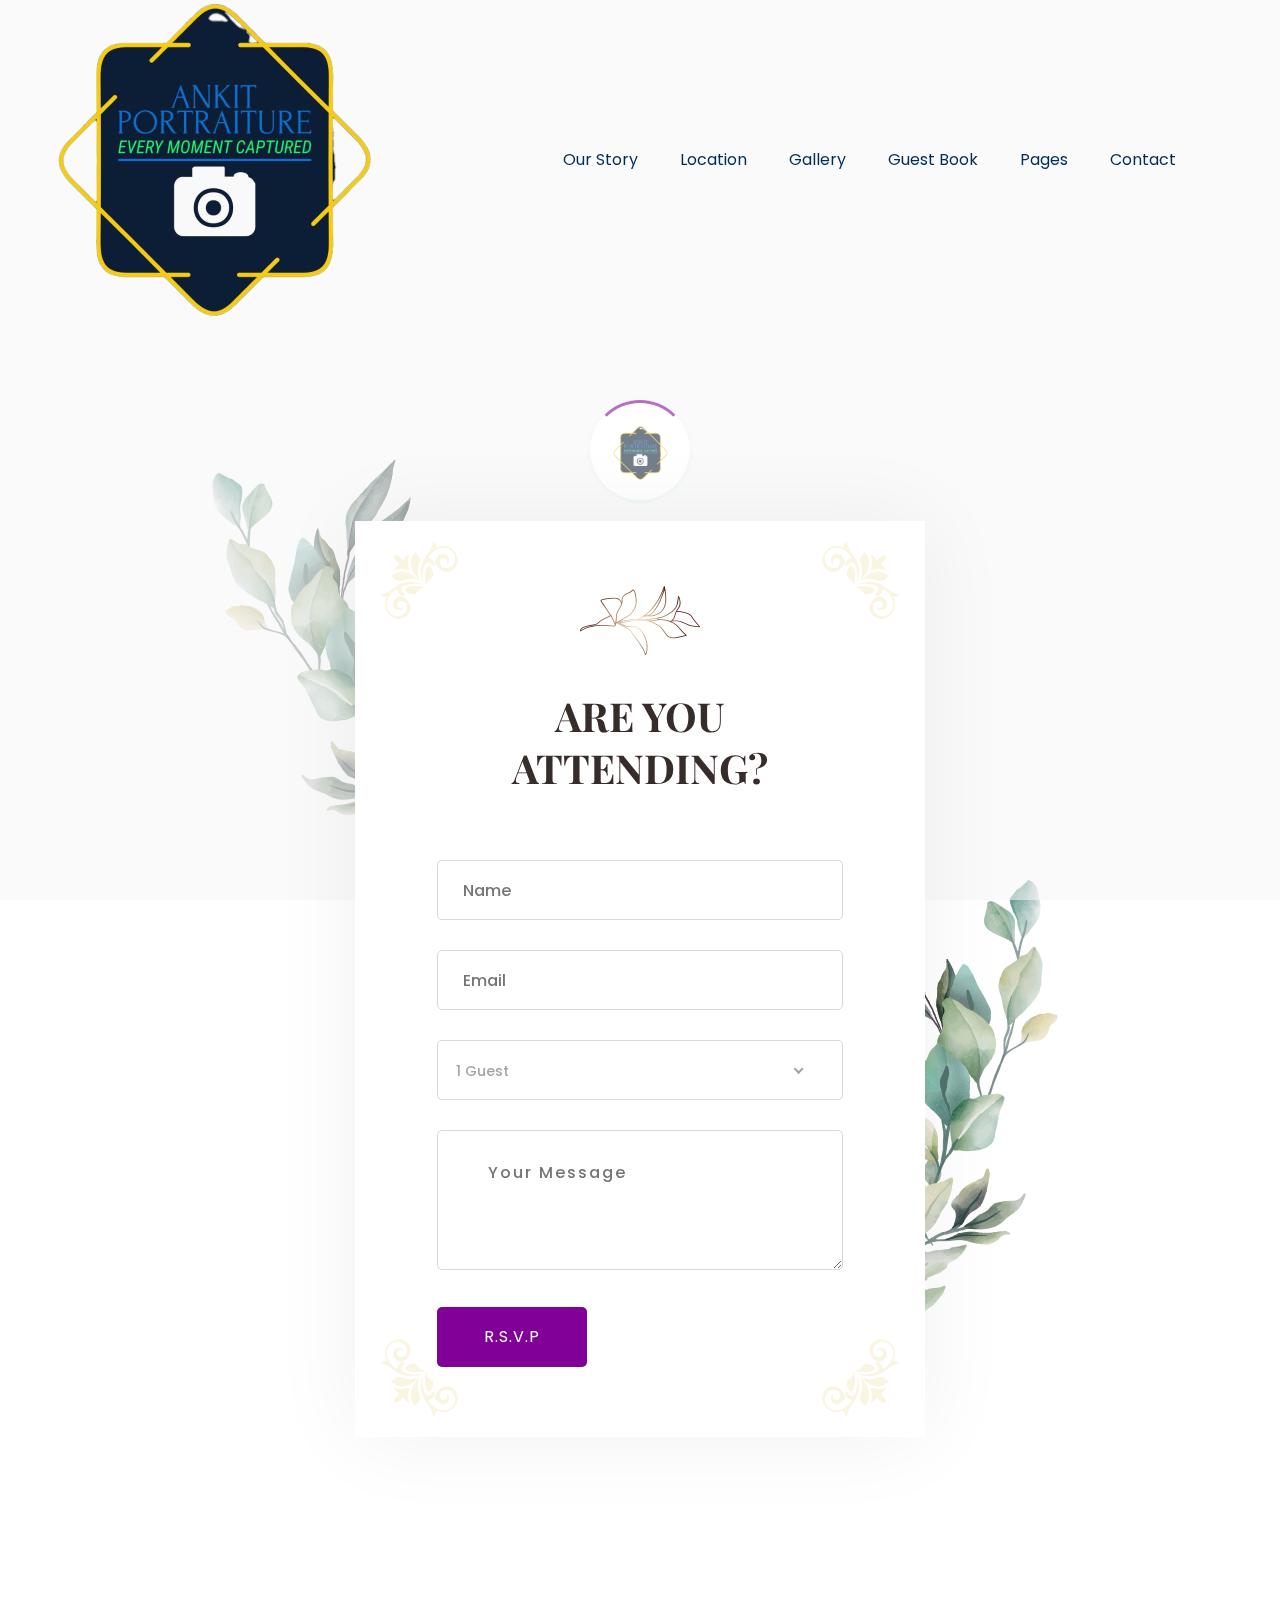
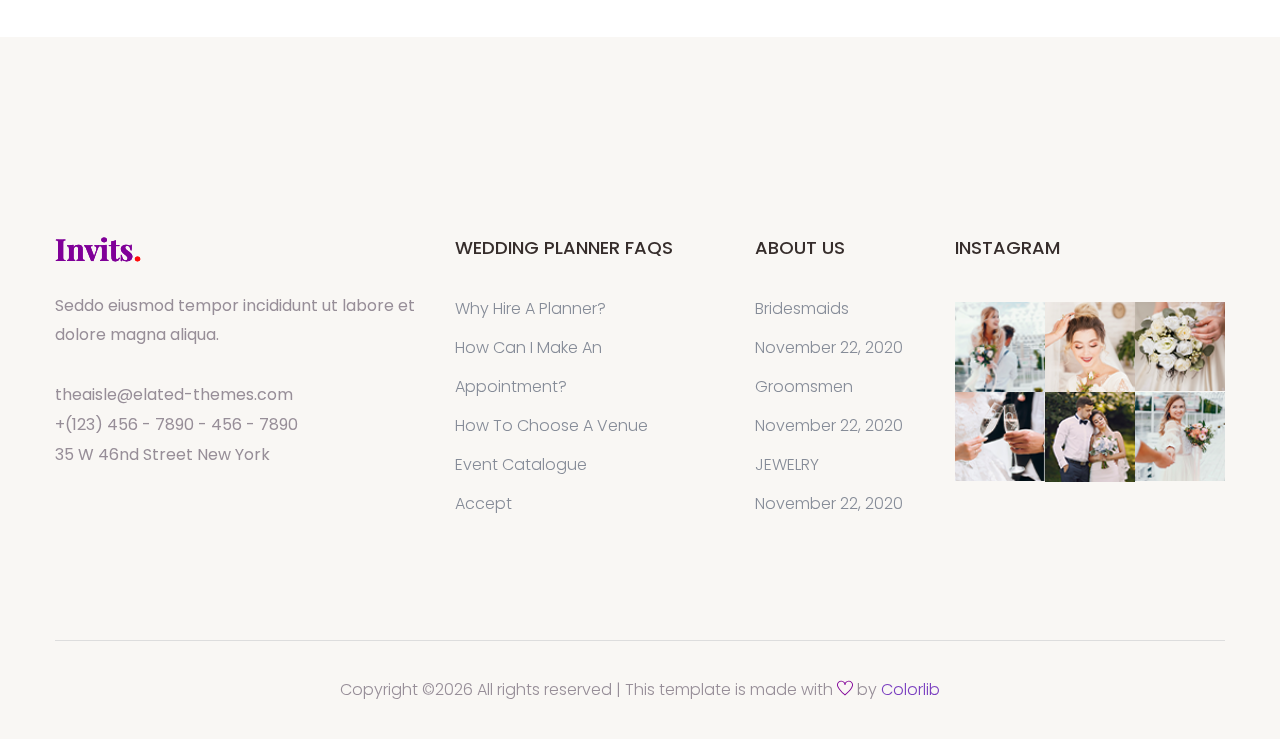
<file: booking.html>
<!doctype html>
<html class="no-js" lang="zxx">
    <head>
        <meta charset="utf-8">
        <meta http-equiv="x-ua-compatible" content="ie=edge">
        <title>Wedding HTML-5 Template </title>
        <meta name="description" content="">
        <meta name="viewport" content="width=device-width, initial-scale=1">

        <link rel="manifest" href="site.webmanifest">
		<link rel="shortcut icon" type="image/x-icon" href="assets/img/favicon.ico">

		<!-- CSS here -->
            <link rel="stylesheet" href="assets/css/bootstrap.min.css">
            <link rel="stylesheet" href="assets/css/owl.carousel.min.css">
            <link rel="stylesheet" href="assets/css/flaticon.css">
            <link rel="stylesheet" href="assets/css/slicknav.css">
            <link rel="stylesheet" href="assets/css/animate.min.css">
            <link rel="stylesheet" href="assets/css/magnific-popup.css">
            <link rel="stylesheet" href="assets/css/fontawesome-all.min.css">
            <link rel="stylesheet" href="assets/css/themify-icons.css">
            <link rel="stylesheet" href="assets/css/slick.css">
            <link rel="stylesheet" href="assets/css/nice-select.css">
            <link rel="stylesheet" href="assets/css/style.css">
            <link rel="stylesheet" href="assets/css/responsive.css">
   </head>

   <body>
       
    <!-- Preloader Start -->
    <div id="preloader-active">
        <div class="preloader d-flex align-items-center justify-content-center">
            <div class="preloader-inner position-relative">
                <div class="preloader-circle"></div>
                <div class="preloader-img pere-text">
                    <img src="assets/img/logo/logo.png" alt="">
                </div>
            </div>
        </div>
    </div>
    <!-- Preloader Start -->
    <header>
        <!-- Header Start -->
       <div class="header-area">
            <div class="main-header header-sticky">
                <div class="container">
                    <div class="row align-items-center">
                        <!-- Logo -->
                        <div class="col-xl-2 col-lg-2 col-md-2">
                            <div class="logo">
                                <a href="index.html"><img src="assets/img/logo/logo.png" alt=""></a>
                            </div>
                        </div>
                        <div class="col-xl-10 col-lg-10 col-md-10">
                            <!-- Main-menu -->
                            <div class="main-menu f-right d-none d-lg-block">
                                <nav>                              
                                    <ul id="navigation">    
                                        <li><a href="our_story.html"> Our Story</a></li>
                                        <li><a href="location.html">Location</a></li>
                                        <li><a href="gallery.html">Gallery</a></li>
                                        <li><a href="booking.html">Guest Book</a></li>
                                        <li><a href="#">Pages</a>
                                            <ul class="submenu">
                                                <li><a href="blog.html">Blog</a></li>
                                                <li><a href="single-blog.html">Blog Details</a></li>
                                                <li><a href="elements.html">Element</a></li>
                                            </ul>
                                        </li>
                                        <li><a href="contact.html">contact</a></li>
                                    </ul>
                                </nav>
                            </div>
                        </div> 
                        <!-- Mobile Menu -->
                        <div class="col-12">
                            <div class="mobile_menu d-block d-lg-none"></div>
                        </div>
                    </div>
                </div>
            </div>
       </div>
        <!-- Header End -->
    </header>

    <main>
        <!-- Contact form Start -->
        <div class="contact-form section-padding2 fix">
            <div class="container">
                <div class="row">
                    <div class="col-xl-6 col-lg-6 offset-lg-3 offset-xl-3">
                        <div class="form-wrapper">
                             <!-- section tittle -->
                            <div class="row ">
                                <div class="col-lg-12">
                                    <div class="section-tittle tittle-form text-center">
                                        <img src="assets/img/memories/section_tittle_flowre.png" alt="">
                                        <h2>Are you attending?</h2>
                                    </div>
                                </div>
                            </div>
                            <form id="contact-form" action="#" method="POST">
                                <div class="row">
                                    <div class="col-lg-12">
                                        <div class="form-box mb-30">
                                            <input type="text" name="name" placeholder="Name">
                                        </div>
                                    </div>
                                    <div class="col-lg-12">
                                        <div class="form-box subject-icon mb-30">
                                            <input type="Email" name="subject" placeholder="Email">
                                        </div>
                                    </div>
                                    <div class="col-lg-12 mb-30">
                                        <div class="select-itms">
                                            <select name="select" id="select2">
                                                <option value="">1 Guest</option>
                                                <option value="">2 Guest</option>
                                                <option value="">3 Guest</option>
                                                <option value="">4 Guest</option>
                                            </select>
                                        </div>
                                    </div>
                                    <div class="col-lg-12">
                                        <div class="form-box message-icon mb-30">
                                            <textarea name="message" id="message" placeholder="Your Message"></textarea>
                                        </div>
                                    <div class="submit-info">
                                            <button class="btn2" type="submit">R.S.V.P</button>
                                    </div>
                                    </div>
                                </div>
                            </form>
                            <!-- Shape inner Flower -->
                            <div class="shape-inner-flower">
                                <img src="assets/img/flower/form-smoll-left.png" class="top1" alt="">
                                <img src="assets/img/flower/form-smoll-right.png" class="top2" alt="">
                                <img src="assets/img/flower/form-smoll-b-left.png"class="top3"  alt="">
                                <img src="assets/img/flower/form-smoll-b-right.png"class="top4"  alt="">
                            </div>
                            <!-- Shape outer Flower -->
                            <div class="shape-outer-flower">
                                <img src="assets/img/flower/from-top.png" class="outer-top" alt="">
                                <img src="assets/img/flower/from-bottom.png" class="outer-bottom" alt="">
                            </div>
                        </div>
                    </div>
                </div>
            </div>
        </div>
        <!-- Contact form End -->
    </main>
   <footer>

       <!-- Footer Start-->
      <div class="footer-main footer-bg">
        <div class="footer-area footer-padding">
            <div class="container">
                <div class="row d-flex justify-content-between">
                    <div class="col-xl-4 col-lg-4 col-md-5 col-sm-8">
                       <div class="single-footer-caption mb-50">
                         <div class="single-footer-caption mb-30">
                              <!-- logo -->
                             <div class="footer-logo">
                                 <a href="index.html"><img src="assets/img/logo/logo2_footer.png" alt=""></a>
                             </div>
                             <div class="footer-tittle">
                                 <div class="footer-pera">
                                     <p class="info1">Seddo eiusmod tempor incididunt ut labore et dolore magna aliqua.</p>

                                     <p class="info2">theaisle@elated-themes.com</p>
                                     <p class="info2">+(123) 456 - 7890 - 456 - 7890</p>
                                     <p class="info2"> 35 W 46nd Street New York</p>
                                        
                                </div>
                             </div>
                         </div>
                       </div>
                    </div>
                    <div class="col-xl-3 col-lg-4 col-md-5 col-sm-7">
                        <div class="single-footer-caption mb-50">
                            <div class="footer-tittle">
                                <h4>WEDDING PLANNER FAQS</h4>
                                <ul>
                                    <li><a href="#">Why Hire a Planner?</a></li>
                                    <li><a href="#">How Can I Make An</a></li>
                                    <li><a href="#">Appointment?</a></li>
                                    <li><a href="#">How to Choose a Venue</a></li>
                                    <li><a href="#">Event Catalogue</a></li>
                                    <li><a href="#"> Accept</a></li>
                                </ul>
                            </div>
                        </div>
                    </div>
                    <div class="col-xl-2 col-lg-3 col-md-5 col-sm-7">
                        <div class="single-footer-caption mb-50">
                            <div class="footer-tittle">
                                <h4>ABOUT US</h4>
                                <ul>
                                    <li><a href="#">Bridesmaids</a></li>
                                    <li><a href="#">November 22, 2020</a></li>
                                    <li><a href="#">Groomsmen</a></li>
                                    <li><a href="#">November 22, 2020</a></li>
                                    <li><a href="#">JEWELRY</a></li>
                                    <li><a href="#">November 22, 2020</a></li>
                                </ul>
                            </div>
                        </div>
                    </div>
                    <div class="col-xl-3 col-lg-3 col-md-5 col-sm-7">
                        <div class="single-footer-caption mb-50">
                            <div class="footer-tittle">
                                <h4>Instagram</h4>
                            </div>
                            <div class="instagram-gellay">
                                <ul class="insta-feed">
                                    <li><a href="#"><img src="assets/img/post/instra1.jpg" alt=""></a></li>
                                    <li><a href="#"><img src="assets/img/post/instra2.jpg" alt=""></a></li>
                                    <li><a href="#"><img src="assets/img/post/instra3.jpg" alt=""></a></li>
                                    <li><a href="#"><img src="assets/img/post/instra4.jpg" alt=""></a></li>
                                    <li><a href="#"><img src="assets/img/post/instra5.jpg" alt=""></a></li>
                                    <li><a href="#"><img src="assets/img/post/instra6.jpg" alt=""></a></li>
                                </ul>
                            </div>
                        </div>
                    </div>
                </div>
            </div>
        </div>
        <!-- footer-bottom aera -->
        <div class="footer-bottom-area footer-bg">
            <div class="container">
                <div class="footer-border">
                     <div class="row d-flex align-items-center">
                         <div class="col-xl-12 ">
                             <div class="footer-copy-right text-center">
                                 <p><!-- Link back to Colorlib can't be removed. Template is licensed under CC BY 3.0. -->
  Copyright &copy;<script>document.write(new Date().getFullYear());</script> All rights reserved | This template is made with <i class="ti-heart" aria-hidden="true"></i> by <a href="https://colorlib.com" target="_blank">Colorlib</a>
  <!-- Link back to Colorlib can't be removed. Template is licensed under CC BY 3.0. --></p>
                             </div>
                         </div>
                     </div>
                </div>
            </div>
        </div>
      </div>
       <!-- Footer End-->

   </footer>
   
	<!-- JS here -->
	
		<!-- All JS Custom Plugins Link Here here -->
        <script src="./assets/js/vendor/modernizr-3.5.0.min.js"></script>
		
		<!-- Jquery, Popper, Bootstrap -->
		<script src="./assets/js/vendor/jquery-1.12.4.min.js"></script>
        <script src="./assets/js/popper.min.js"></script>
        <script src="./assets/js/bootstrap.min.js"></script>
	    <!-- Jquery Mobile Menu -->
        <script src="./assets/js/jquery.slicknav.min.js"></script>

		<!-- Jquery Slick , Owl-Carousel Plugins -->
        <script src="./assets/js/owl.carousel.min.js"></script>
        <script src="./assets/js/slick.min.js"></script>
        <!-- Date Picker -->
        <script src="./assets/js/gijgo.min.js"></script>
		<!-- One Page, Animated-HeadLin -->
        <script src="./assets/js/wow.min.js"></script>
		<script src="./assets/js/animated.headline.js"></script>
        <script src="./assets/js/jquery.magnific-popup.js"></script>

		<!-- Scrollup, nice-select, sticky -->
        <script src="./assets/js/jquery.scrollUp.min.js"></script>
        <script src="./assets/js/jquery.nice-select.min.js"></script>
		<script src="./assets/js/jquery.sticky.js"></script>
        
        <!-- contact js -->
        <script src="./assets/js/contact.js"></script>
        <script src="./assets/js/jquery.form.js"></script>
        <script src="./assets/js/jquery.validate.min.js"></script>
        <script src="./assets/js/mail-script.js"></script>
        <script src="./assets/js/jquery.ajaxchimp.min.js"></script>
        
		<!-- Jquery Plugins, main Jquery -->	
        <script src="./assets/js/plugins.js"></script>
        <script src="./assets/js/main.js"></script>
        
    </body>
</html>
</file>
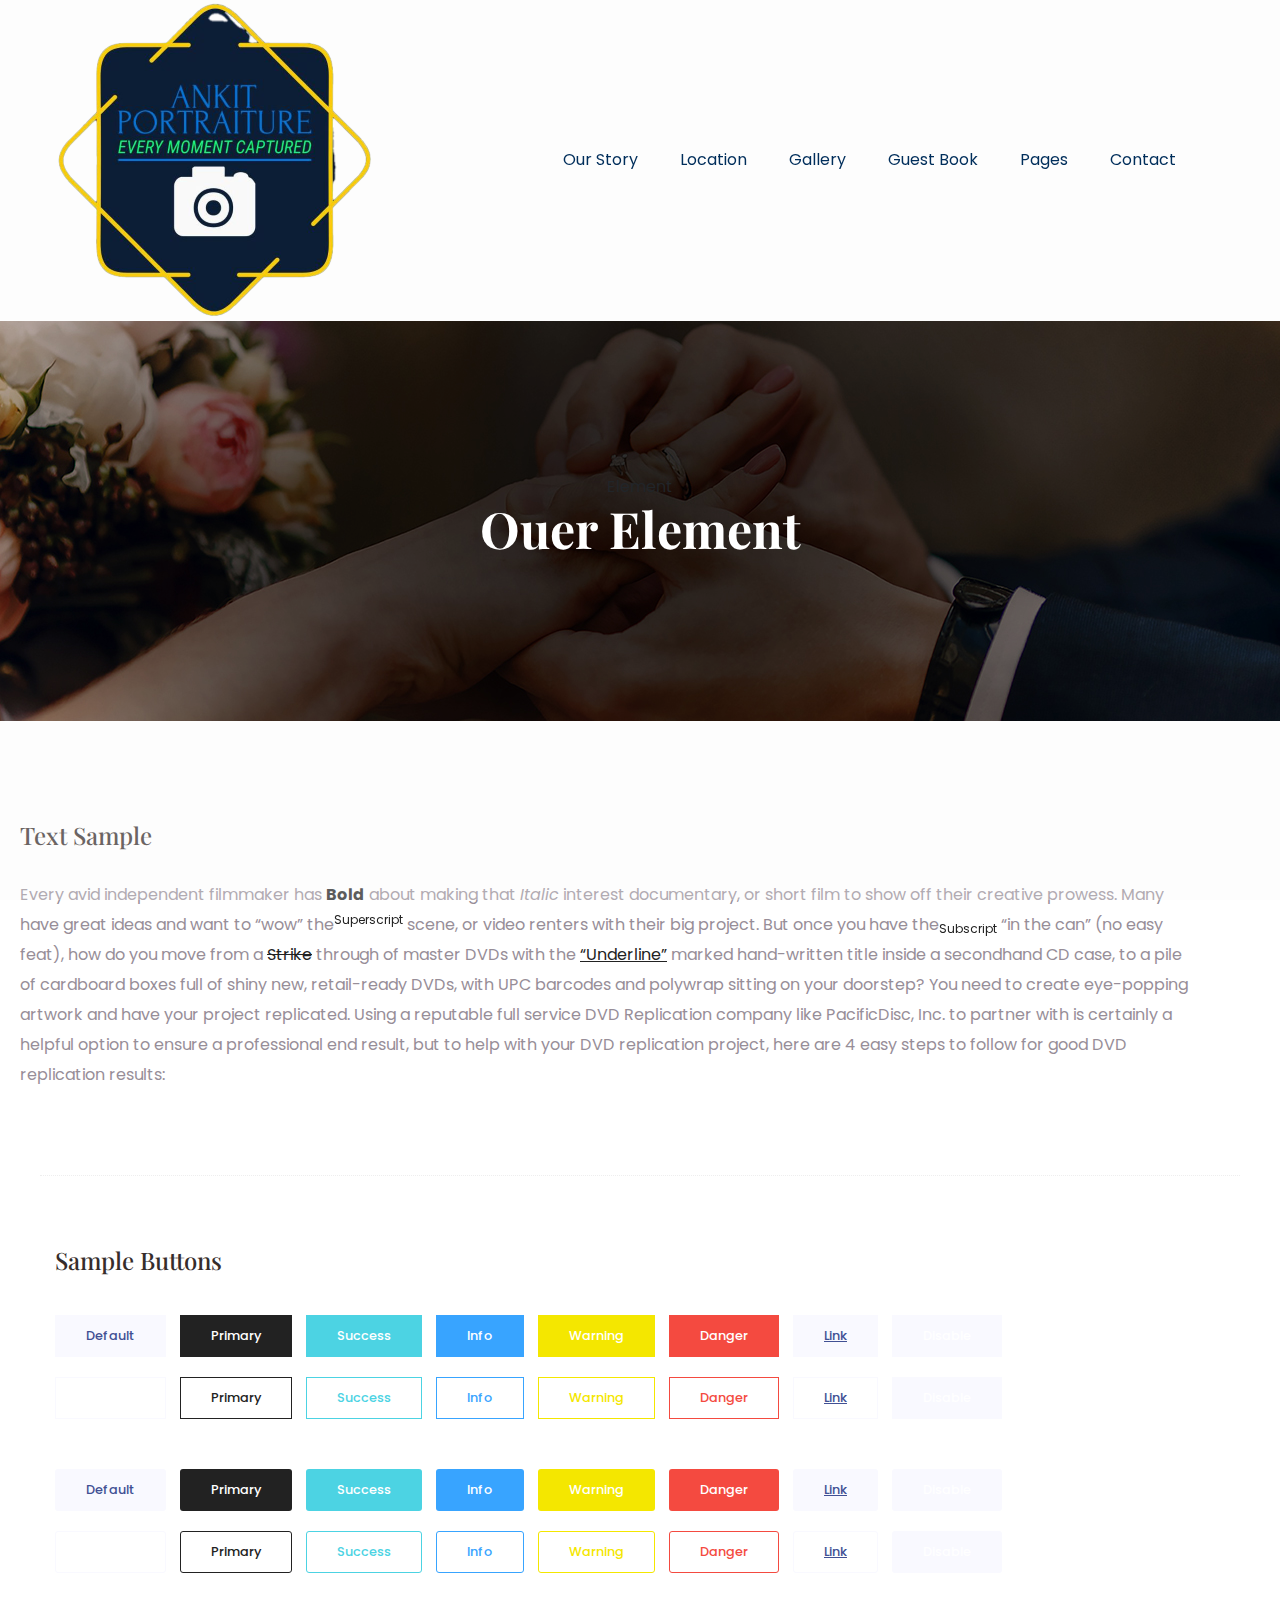
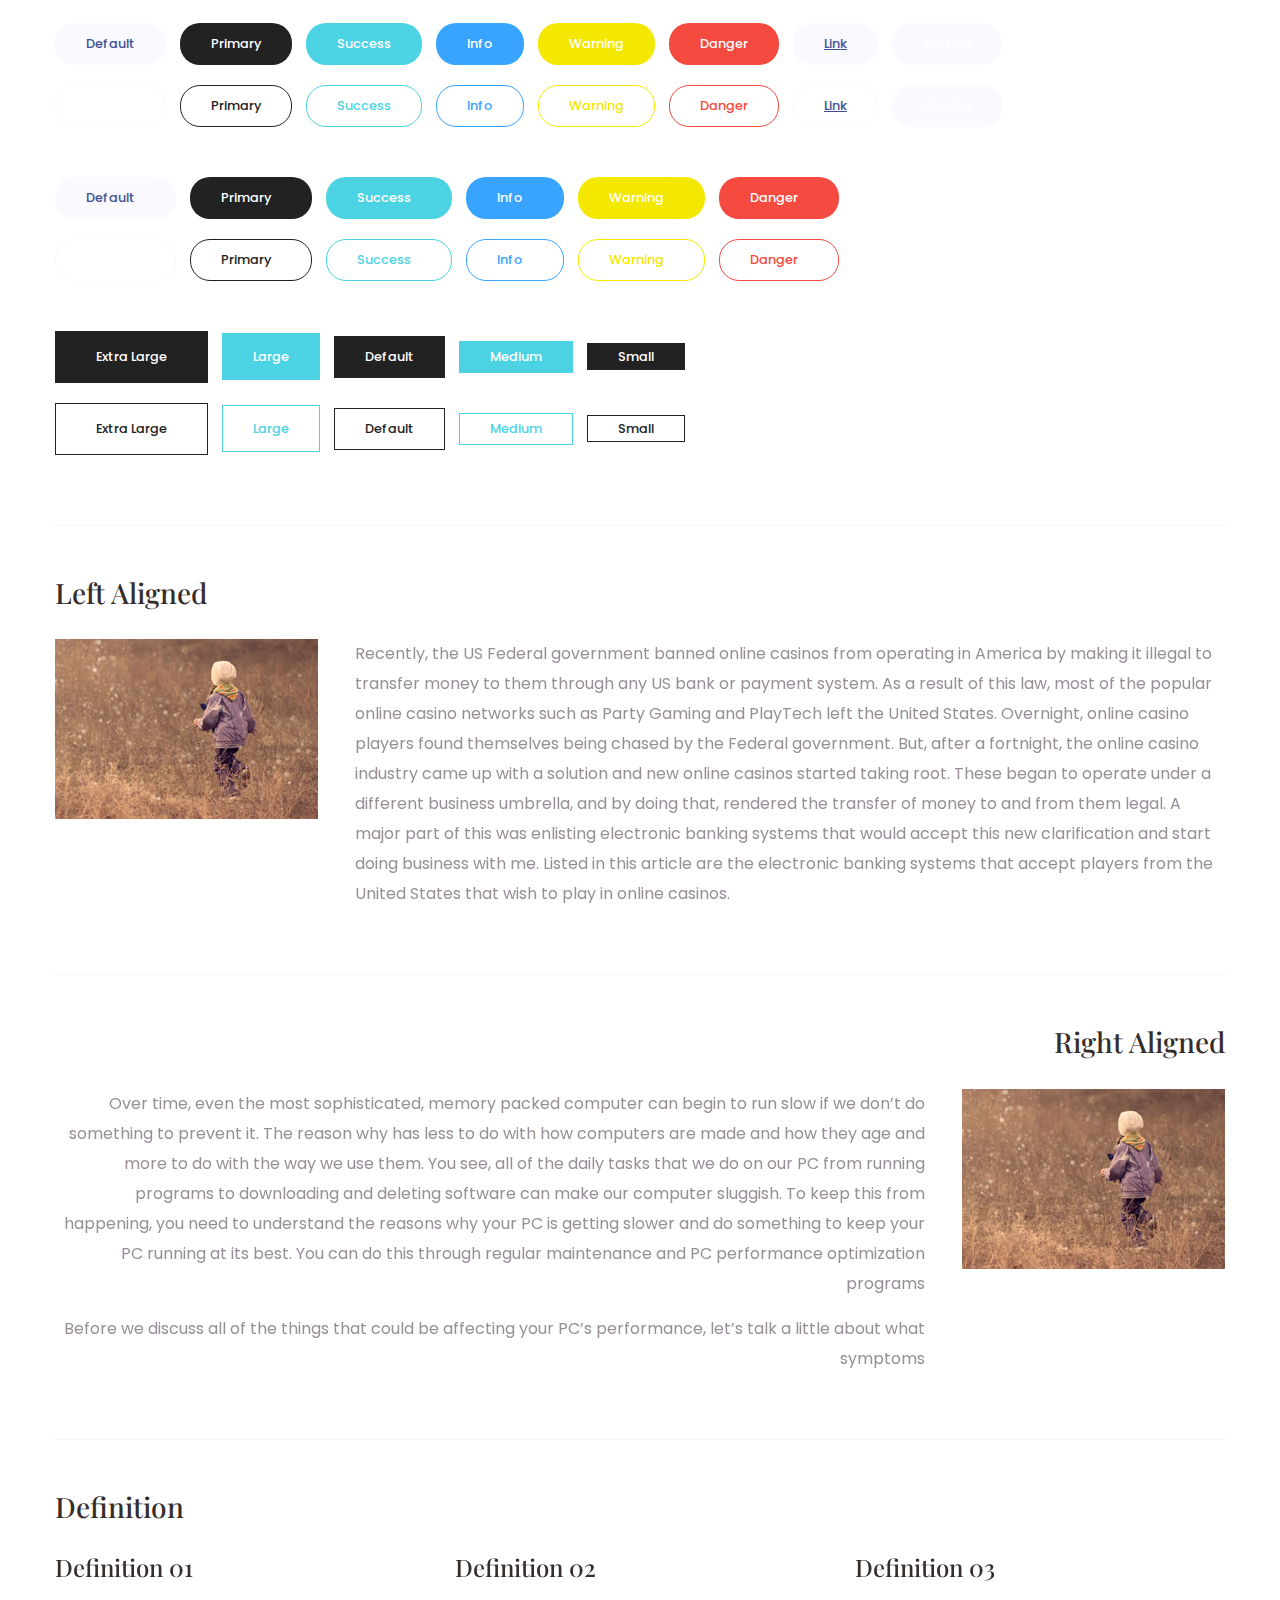
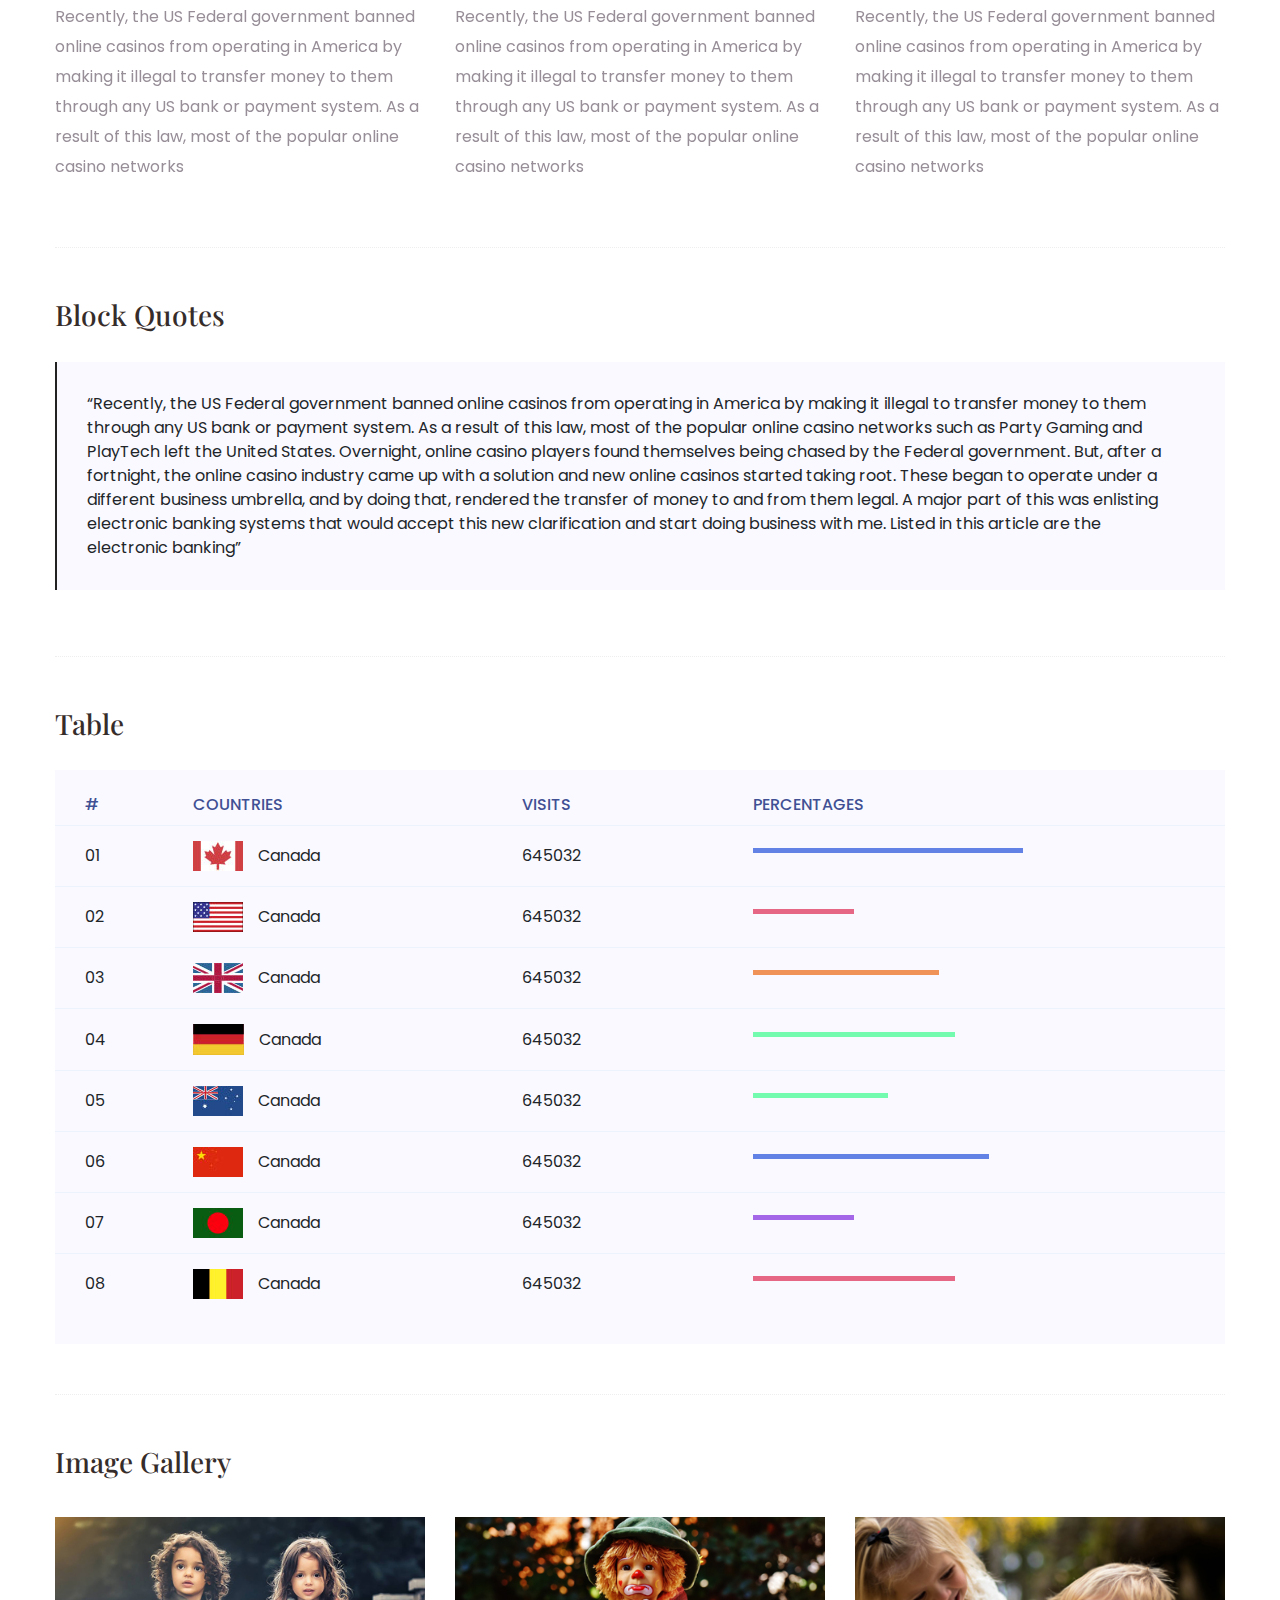
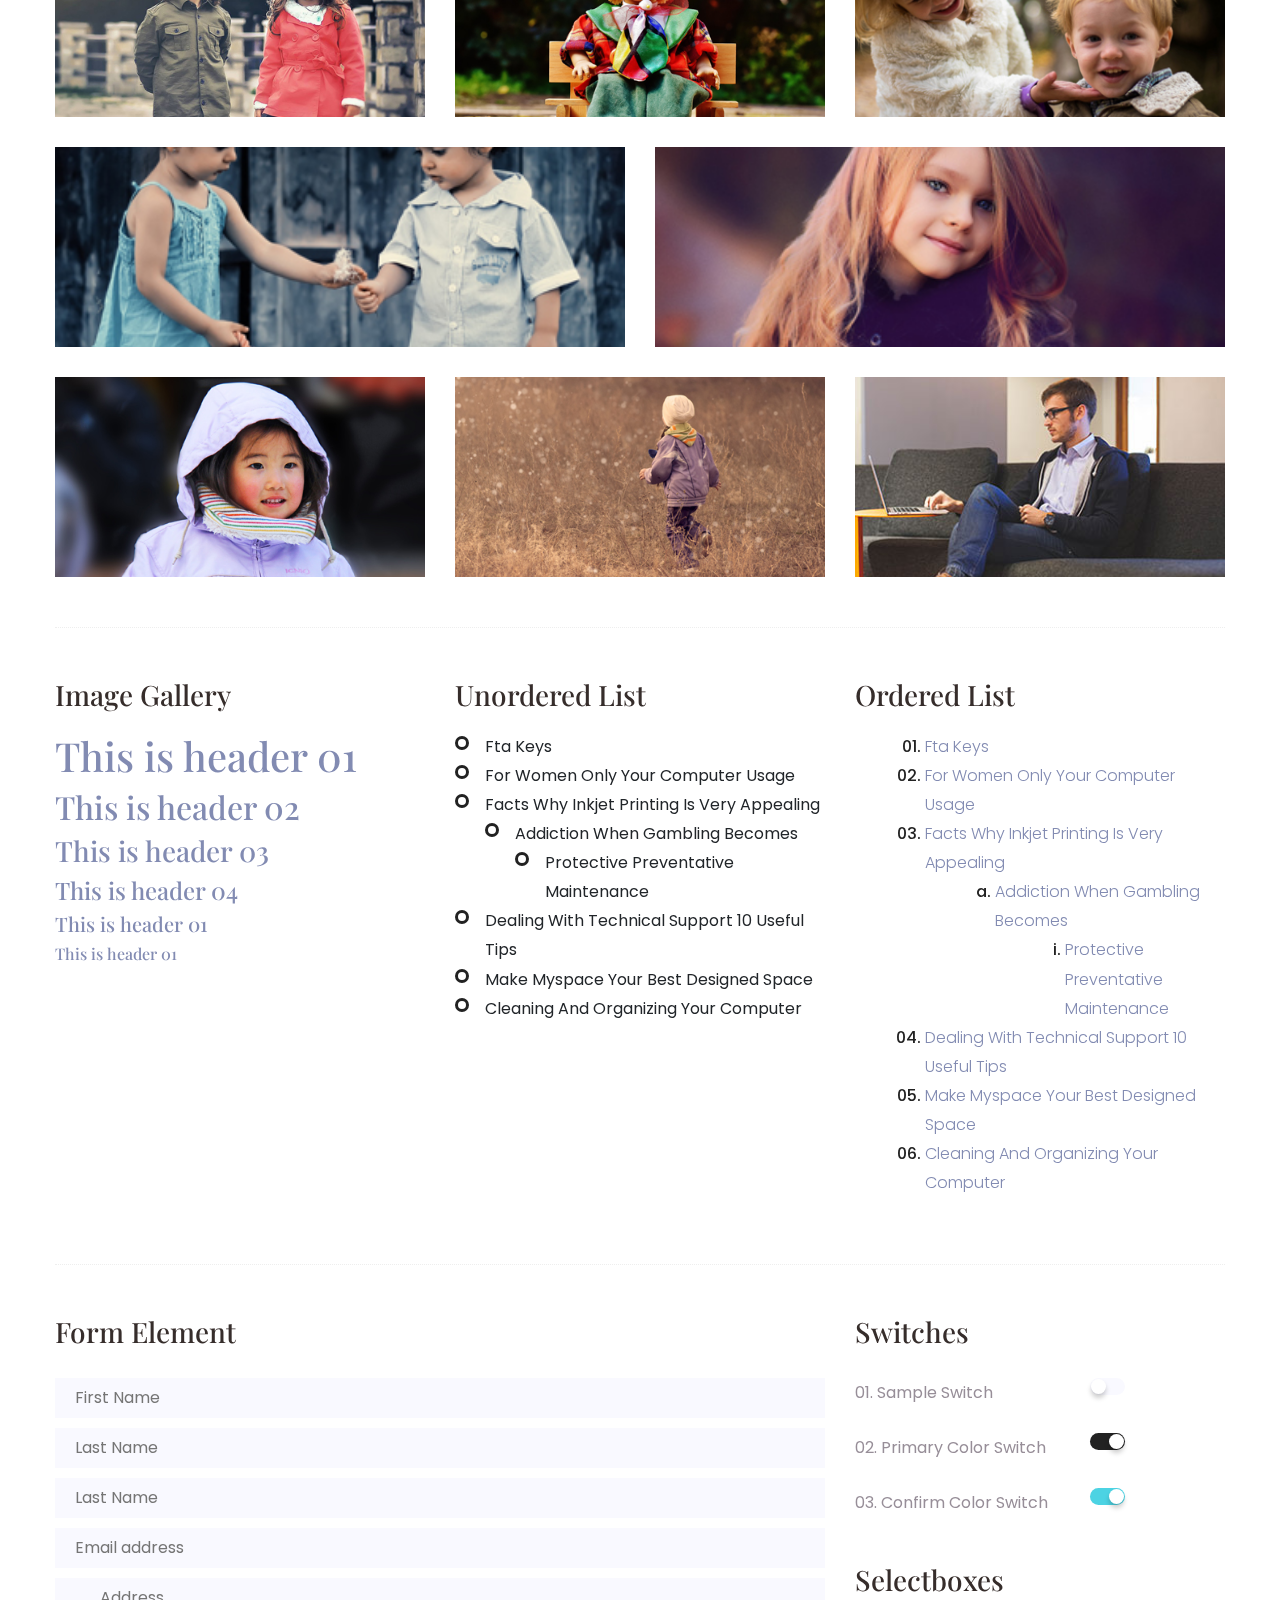
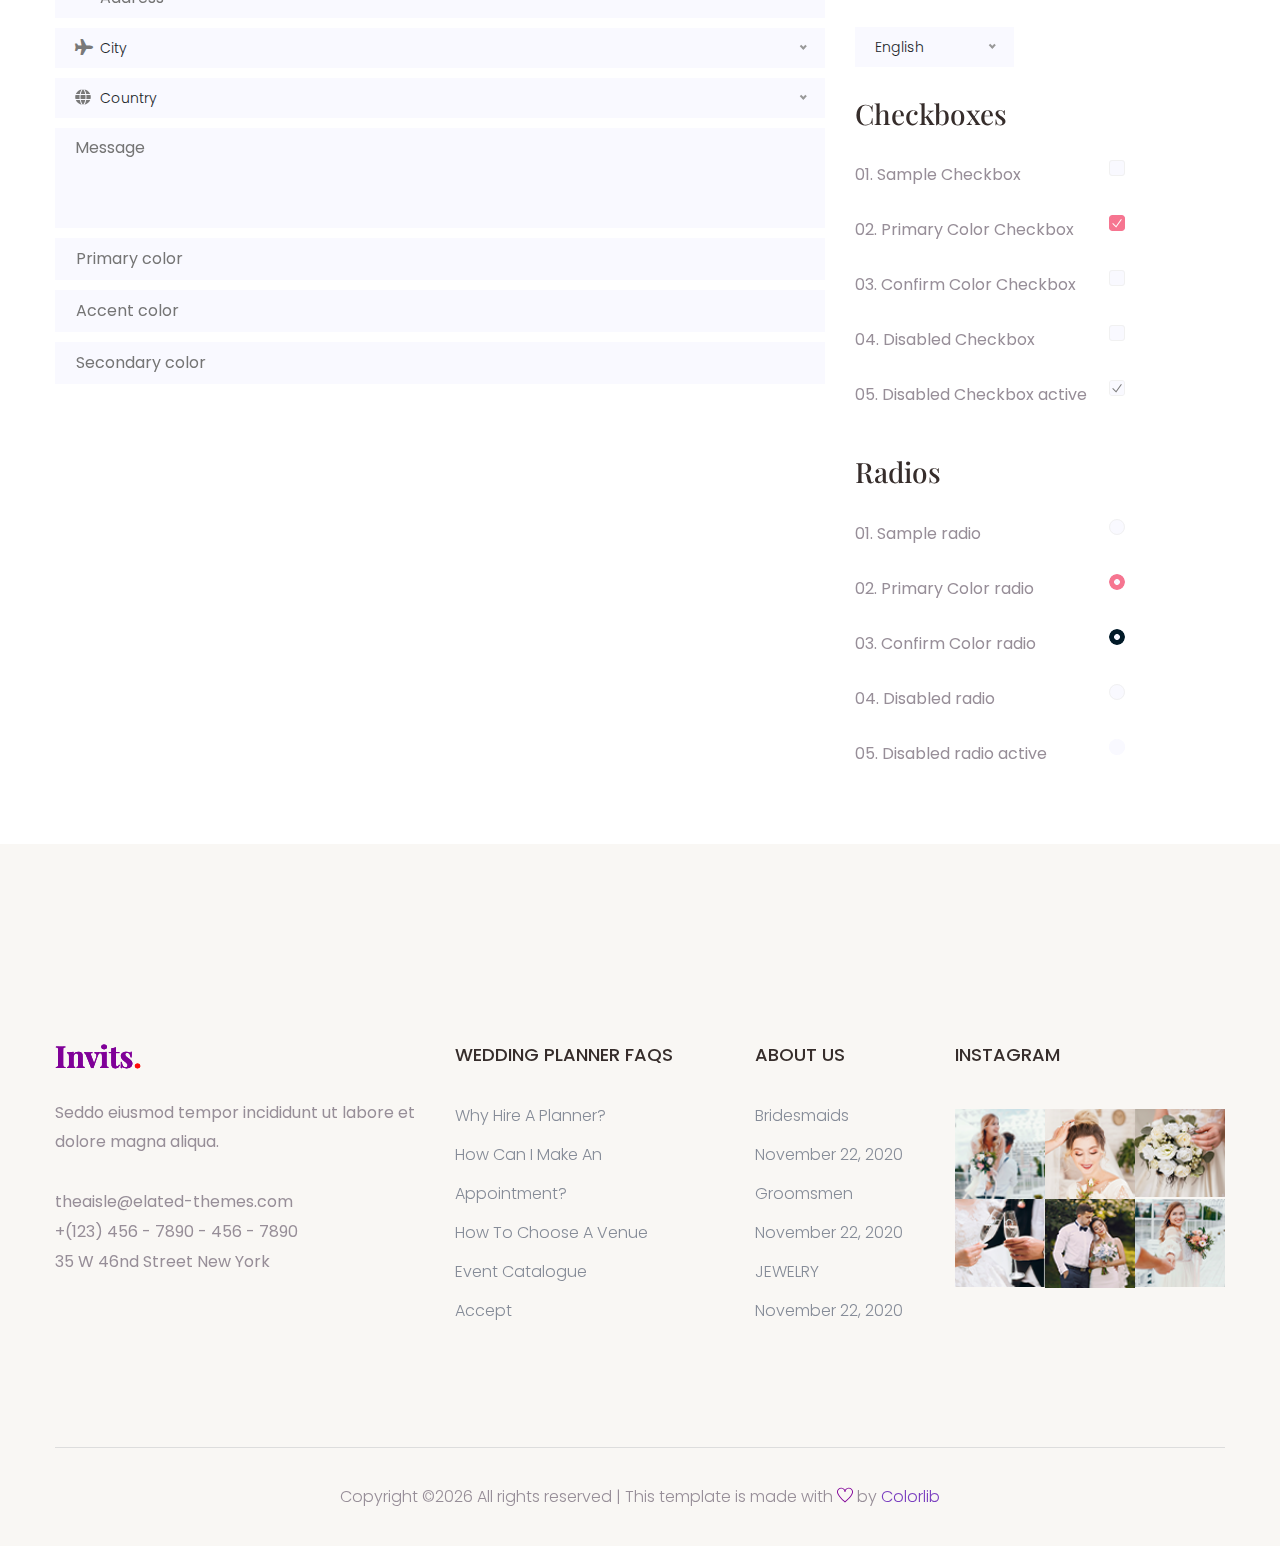
<file: elements.html>
<!doctype html>
<html class="no-js" lang="zxx">

<head>
	<meta charset="utf-8">
	<meta http-equiv="x-ua-compatible" content="ie=edge">
	<title>Wedding HTML-5 Template </title>
	<meta name="description" content="">
	<meta name="viewport" content="width=device-width, initial-scale=1">

	<!-- <link rel="manifest" href="site.webmanifest"> -->
	<link rel="shortcut icon" type="image/x-icon" href="assets/img/favicon.png">
	<!-- Place favicon.ico in the root directory -->

	
 <!-- CSS here -->
   <link rel="stylesheet" href="assets/css/bootstrap.min.css">
   <link rel="stylesheet" href="assets/css/owl.carousel.min.css">
   <link rel="stylesheet" href="assets/css/slicknav.css">
   <link rel="stylesheet" href="assets/css/animate.min.css">
   <link rel="stylesheet" href="assets/css/magnific-popup.css">
   <link rel="stylesheet" href="assets/css/fontawesome-all.min.css">
   <link rel="stylesheet" href="assets/css/themify-icons.css">
   <link rel="stylesheet" href="assets/css/slick.css">
   <link rel="stylesheet" href="assets/css/nice-select.css">
   <link rel="stylesheet" href="assets/css/style.css">
   <link rel="stylesheet" href="assets/css/responsive.css">
</head>

<body>
    <!-- Preloader Start -->
    <div id="preloader-active">
        <div class="preloader d-flex align-items-center justify-content-center">
            <div class="preloader-inner position-relative">
                <div class="preloader-circle"></div>
                <div class="preloader-img pere-text">
                    <img src="assets/img/logo/logo.png" alt="">
                </div>
            </div>
        </div>
    </div>
    <!-- Preloader Start -->
    <header>
        <!-- Header Start -->
       <div class="header-area">
            <div class="main-header header-sticky">
                <div class="container">
                    <div class="row align-items-center">
                        <!-- Logo -->
                        <div class="col-xl-2 col-lg-2 col-md-2">
                            <div class="logo">
                                <a href="index.html"><img src="assets/img/logo/logo.png" alt=""></a>
                            </div>
                        </div>
                        <div class="col-xl-10 col-lg-10 col-md-10">
                            <!-- Main-menu -->
                            <div class="main-menu f-right d-none d-lg-block">
                                <nav>                              
                                    <ul id="navigation">    
                                        <li><a href="our_story.html"> Our Story</a></li>
                                        <li><a href="location.html">Location</a></li>
                                        <li><a href="gallery.html">Gallery</a></li>
                                        <li><a href="booking.html">Guest Book</a></li>
                                        <li><a href="#">Pages</a>
                                            <ul class="submenu">
                                                <li><a href="blog.html">Blog</a></li>
                                                <li><a href="single-blog.html">Blog Details</a></li>
                                                <li><a href="elements.html">Element</a></li>
                                            </ul>
										</li>
										<li><a href="contact.html">contact</a></li>
                                    </ul>
                                </nav>
                            </div>
                        </div> 
                        <!-- Mobile Menu -->
                        <div class="col-12">
                            <div class="mobile_menu d-block d-lg-none"></div>
                        </div>
                    </div>
                </div>
            </div>
       </div>
        <!-- Header End -->
    </header>
	   <!-- slider Area Start-->
	   <div class="slider-area ">
		<!-- Mobile Menu -->
		<div class="single-slider slider-height2  hero-overly d-flex align-items-center" data-background="assets/img/hero/about_hero.jpg">
			  <div class="container">
				 <div class="row">
					<div class="col-xl-12">
						  <div class="hero-cap text-center">
							<span>Element</span>
							<h2>Ouer Element​</h2>
						  </div>
					</div>
				 </div>
			  </div>
		</div>
	 </div>
	<!-- Start Sample Area -->
	<section class="sample-text-area">
		<div class="container box_1170">
			<h3 class="text-heading">Text Sample</h3>
			<p class="sample-text">
				Every avid independent filmmaker has <b>Bold</b> about making that <i>Italic</i> interest documentary,
				or short
				film to show off their creative prowess. Many have great ideas and want to “wow”
				the<sup>Superscript</sup> scene,
				or video renters with their big project. But once you have the<sub>Subscript</sub> “in the can” (no easy
				feat), how
				do you move from a <del>Strike</del> through of master DVDs with the <u>“Underline”</u> marked
				hand-written title
				inside a secondhand CD case, to a pile of cardboard boxes full of shiny new, retail-ready DVDs, with UPC
				barcodes
				and polywrap sitting on your doorstep? You need to create eye-popping artwork and have your project
				replicated.
				Using a reputable full service DVD Replication company like PacificDisc, Inc. to partner with is
				certainly a
				helpful option to ensure a professional end result, but to help with your DVD replication project, here
				are 4 easy
				steps to follow for good DVD replication results:

			</p>
		</div>
	</section>
	<!-- End Sample Area -->
	<!-- Start Button -->
	<section class="button-area">
		<div class="container box_1170 border-top-generic">
			<h3 class="text-heading">Sample Buttons</h3>
			<div class="button-group-area">
				<a href="#" class="genric-btn default">Default</a>
				<a href="#" class="genric-btn primary">Primary</a>
				<a href="#" class="genric-btn success">Success</a>
				<a href="#" class="genric-btn info">Info</a>
				<a href="#" class="genric-btn warning">Warning</a>
				<a href="#" class="genric-btn danger">Danger</a>
				<a href="#" class="genric-btn link">Link</a>
				<a href="#" class="genric-btn disable">Disable</a>
			</div>
			<div class="button-group-area mt-10">
				<a href="#" class="genric-btn default-border">Default</a>
				<a href="#" class="genric-btn primary-border">Primary</a>
				<a href="#" class="genric-btn success-border">Success</a>
				<a href="#" class="genric-btn info-border">Info</a>
				<a href="#" class="genric-btn warning-border">Warning</a>
				<a href="#" class="genric-btn danger-border">Danger</a>
				<a href="#" class="genric-btn link-border">Link</a>
				<a href="#" class="genric-btn disable">Disable</a>
			</div>
			<div class="button-group-area mt-40">
				<a href="#" class="genric-btn default radius">Default</a>
				<a href="#" class="genric-btn primary radius">Primary</a>
				<a href="#" class="genric-btn success radius">Success</a>
				<a href="#" class="genric-btn info radius">Info</a>
				<a href="#" class="genric-btn warning radius">Warning</a>
				<a href="#" class="genric-btn danger radius">Danger</a>
				<a href="#" class="genric-btn link radius">Link</a>
				<a href="#" class="genric-btn disable radius">Disable</a>
			</div>
			<div class="button-group-area mt-10">
				<a href="#" class="genric-btn default-border radius">Default</a>
				<a href="#" class="genric-btn primary-border radius">Primary</a>
				<a href="#" class="genric-btn success-border radius">Success</a>
				<a href="#" class="genric-btn info-border radius">Info</a>
				<a href="#" class="genric-btn warning-border radius">Warning</a>
				<a href="#" class="genric-btn danger-border radius">Danger</a>
				<a href="#" class="genric-btn link-border radius">Link</a>
				<a href="#" class="genric-btn disable radius">Disable</a>
			</div>
			<div class="button-group-area mt-40">
				<a href="#" class="genric-btn default circle">Default</a>
				<a href="#" class="genric-btn primary circle">Primary</a>
				<a href="#" class="genric-btn success circle">Success</a>
				<a href="#" class="genric-btn info circle">Info</a>
				<a href="#" class="genric-btn warning circle">Warning</a>
				<a href="#" class="genric-btn danger circle">Danger</a>
				<a href="#" class="genric-btn link circle">Link</a>
				<a href="#" class="genric-btn disable circle">Disable</a>
			</div>
			<div class="button-group-area mt-10">
				<a href="#" class="genric-btn default-border circle">Default</a>
				<a href="#" class="genric-btn primary-border circle">Primary</a>
				<a href="#" class="genric-btn success-border circle">Success</a>
				<a href="#" class="genric-btn info-border circle">Info</a>
				<a href="#" class="genric-btn warning-border circle">Warning</a>
				<a href="#" class="genric-btn danger-border circle">Danger</a>
				<a href="#" class="genric-btn link-border circle">Link</a>
				<a href="#" class="genric-btn disable circle">Disable</a>
			</div>
			<div class="button-group-area mt-40">
				<a href="#" class="genric-btn default circle arrow">Default<span class="lnr lnr-arrow-right"></span></a>
				<a href="#" class="genric-btn primary circle arrow">Primary<span class="lnr lnr-arrow-right"></span></a>
				<a href="#" class="genric-btn success circle arrow">Success<span class="lnr lnr-arrow-right"></span></a>
				<a href="#" class="genric-btn info circle arrow">Info<span class="lnr lnr-arrow-right"></span></a>
				<a href="#" class="genric-btn warning circle arrow">Warning<span class="lnr lnr-arrow-right"></span></a>
				<a href="#" class="genric-btn danger circle arrow">Danger<span class="lnr lnr-arrow-right"></span></a>
			</div>
			<div class="button-group-area mt-10">
				<a href="#" class="genric-btn default-border circle arrow">Default<span
						class="lnr lnr-arrow-right"></span></a>
				<a href="#" class="genric-btn primary-border circle arrow">Primary<span
						class="lnr lnr-arrow-right"></span></a>
				<a href="#" class="genric-btn success-border circle arrow">Success<span
						class="lnr lnr-arrow-right"></span></a>
				<a href="#" class="genric-btn info-border circle arrow">Info<span
						class="lnr lnr-arrow-right"></span></a>
				<a href="#" class="genric-btn warning-border circle arrow">Warning<span
						class="lnr lnr-arrow-right"></span></a>
				<a href="#" class="genric-btn danger-border circle arrow">Danger<span
						class="lnr lnr-arrow-right"></span></a>
			</div>
			<div class="button-group-area mt-40">
				<a href="#" class="genric-btn primary e-large">Extra Large</a>
				<a href="#" class="genric-btn success large">Large</a>
				<a href="#" class="genric-btn primary">Default</a>
				<a href="#" class="genric-btn success medium">Medium</a>
				<a href="#" class="genric-btn primary small">Small</a>
			</div>
			<div class="button-group-area mt-10">
				<a href="#" class="genric-btn primary-border e-large">Extra Large</a>
				<a href="#" class="genric-btn success-border large">Large</a>
				<a href="#" class="genric-btn primary-border">Default</a>
				<a href="#" class="genric-btn success-border medium">Medium</a>
				<a href="#" class="genric-btn primary-border small">Small</a>
			</div>
		</div>
	</section>
	<!-- End Button -->

	<!-- Start Align Area -->
	<div class="whole-wrap">
		<div class="container box_1170">
			<div class="section-top-border">
				<h3 class="mb-30">Left Aligned</h3>
				<div class="row">
					<div class="col-md-3">
						<img src="assets/img/elements/d.jpg" alt="" class="img-fluid">
					</div>
					<div class="col-md-9 mt-sm-20">
						<p>Recently, the US Federal government banned online casinos from operating in America by making
							it illegal to
							transfer money to them through any US bank or payment system. As a result of this law, most
							of the popular
							online casino networks such as Party Gaming and PlayTech left the United States. Overnight,
							online casino
							players found themselves being chased by the Federal government. But, after a fortnight, the
							online casino
							industry came up with a solution and new online casinos started taking root. These began to
							operate under a
							different business umbrella, and by doing that, rendered the transfer of money to and from
							them legal. A major
							part of this was enlisting electronic banking systems that would accept this new
							clarification and start doing
							business with me. Listed in this article are the electronic banking systems that accept
							players from the United
							States that wish to play in online casinos.</p>
					</div>
				</div>
			</div>
			<div class="section-top-border text-right">
				<h3 class="mb-30">Right Aligned</h3>
				<div class="row">
					<div class="col-md-9">
						<p class="text-right">Over time, even the most sophisticated, memory packed computer can begin
							to run slow if we
							don’t do something to prevent it. The reason why has less to do with how computers are made
							and how they age and
							more to do with the way we use them. You see, all of the daily tasks that we do on our PC
							from running programs
							to downloading and deleting software can make our computer sluggish. To keep this from
							happening, you need to
							understand the reasons why your PC is getting slower and do something to keep your PC
							running at its best. You
							can do this through regular maintenance and PC performance optimization programs</p>
						<p class="text-right">Before we discuss all of the things that could be affecting your PC’s
							performance, let’s
							talk a little about what symptoms</p>
					</div>
					<div class="col-md-3">
						<img src="assets/img/elements/d.jpg" alt="" class="img-fluid">
					</div>
				</div>
			</div>
			<div class="section-top-border">
				<h3 class="mb-30">Definition</h3>
				<div class="row">
					<div class="col-md-4">
						<div class="single-defination">
							<h4 class="mb-20">Definition 01</h4>
							<p>Recently, the US Federal government banned online casinos from operating in America by
								making it illegal to
								transfer money to them through any US bank or payment system. As a result of this law,
								most of the popular
								online casino networks</p>
						</div>
					</div>
					<div class="col-md-4">
						<div class="single-defination">
							<h4 class="mb-20">Definition 02</h4>
							<p>Recently, the US Federal government banned online casinos from operating in America by
								making it illegal to
								transfer money to them through any US bank or payment system. As a result of this law,
								most of the popular
								online casino networks</p>
						</div>
					</div>
					<div class="col-md-4">
						<div class="single-defination">
							<h4 class="mb-20">Definition 03</h4>
							<p>Recently, the US Federal government banned online casinos from operating in America by
								making it illegal to
								transfer money to them through any US bank or payment system. As a result of this law,
								most of the popular
								online casino networks</p>
						</div>
					</div>
				</div>
			</div>
			<div class="section-top-border">
				<h3 class="mb-30">Block Quotes</h3>
				<div class="row">
					<div class="col-lg-12">
						<blockquote class="generic-blockquote">
							“Recently, the US Federal government banned online casinos from operating in America by
							making it illegal to
							transfer money to them through any US bank or payment system. As a result of this law, most
							of the popular
							online casino networks such as Party Gaming and PlayTech left the United States. Overnight,
							online casino
							players found themselves being chased by the Federal government. But, after a fortnight, the
							online casino
							industry came up with a solution and new online casinos started taking root. These began to
							operate under a
							different business umbrella, and by doing that, rendered the transfer of money to and from
							them legal. A major
							part of this was enlisting electronic banking systems that would accept this new
							clarification and start doing
							business with me. Listed in this article are the electronic banking”
						</blockquote>
					</div>
				</div>
			</div>
			<div class="section-top-border">
				<h3 class="mb-30">Table</h3>
				<div class="progress-table-wrap">
					<div class="progress-table">
						<div class="table-head">
							<div class="serial">#</div>
							<div class="country">Countries</div>
							<div class="visit">Visits</div>
							<div class="percentage">Percentages</div>
						</div>
						<div class="table-row">
							<div class="serial">01</div>
							<div class="country"> <img src="assets/img/elements/f1.jpg" alt="flag">Canada</div>
							<div class="visit">645032</div>
							<div class="percentage">
								<div class="progress">
									<div class="progress-bar color-1" role="progressbar" style="width: 80%"
										aria-valuenow="80" aria-valuemin="0" aria-valuemax="100"></div>
								</div>
							</div>
						</div>
						<div class="table-row">
							<div class="serial">02</div>
							<div class="country"> <img src="assets/img/elements/f2.jpg" alt="flag">Canada</div>
							<div class="visit">645032</div>
							<div class="percentage">
								<div class="progress">
									<div class="progress-bar color-2" role="progressbar" style="width: 30%"
										aria-valuenow="30" aria-valuemin="0" aria-valuemax="100"></div>
								</div>
							</div>
						</div>
						<div class="table-row">
							<div class="serial">03</div>
							<div class="country"> <img src="assets/img/elements/f3.jpg" alt="flag">Canada</div>
							<div class="visit">645032</div>
							<div class="percentage">
								<div class="progress">
									<div class="progress-bar color-3" role="progressbar" style="width: 55%"
										aria-valuenow="55" aria-valuemin="0" aria-valuemax="100"></div>
								</div>
							</div>
						</div>
						<div class="table-row">
							<div class="serial">04</div>
							<div class="country"> <img src="assets/img/elements/f4.jpg" alt="flag">Canada</div>
							<div class="visit">645032</div>
							<div class="percentage">
								<div class="progress">
									<div class="progress-bar color-4" role="progressbar" style="width: 60%"
										aria-valuenow="60" aria-valuemin="0" aria-valuemax="100"></div>
								</div>
							</div>
						</div>
						<div class="table-row">
							<div class="serial">05</div>
							<div class="country"> <img src="assets/img/elements/f5.jpg" alt="flag">Canada</div>
							<div class="visit">645032</div>
							<div class="percentage">
								<div class="progress">
									<div class="progress-bar color-5" role="progressbar" style="width: 40%"
										aria-valuenow="40" aria-valuemin="0" aria-valuemax="100"></div>
								</div>
							</div>
						</div>
						<div class="table-row">
							<div class="serial">06</div>
							<div class="country"> <img src="assets/img/elements/f6.jpg" alt="flag">Canada</div>
							<div class="visit">645032</div>
							<div class="percentage">
								<div class="progress">
									<div class="progress-bar color-6" role="progressbar" style="width: 70%"
										aria-valuenow="70" aria-valuemin="0" aria-valuemax="100"></div>
								</div>
							</div>
						</div>
						<div class="table-row">
							<div class="serial">07</div>
							<div class="country"> <img src="assets/img/elements/f7.jpg" alt="flag">Canada</div>
							<div class="visit">645032</div>
							<div class="percentage">
								<div class="progress">
									<div class="progress-bar color-7" role="progressbar" style="width: 30%"
										aria-valuenow="30" aria-valuemin="0" aria-valuemax="100"></div>
								</div>
							</div>
						</div>
						<div class="table-row">
							<div class="serial">08</div>
							<div class="country"> <img src="assets/img/elements/f8.jpg" alt="flag">Canada</div>
							<div class="visit">645032</div>
							<div class="percentage">
								<div class="progress">
									<div class="progress-bar color-8" role="progressbar" style="width: 60%"
										aria-valuenow="60" aria-valuemin="0" aria-valuemax="100"></div>
								</div>
							</div>
						</div>
					</div>
				</div>
			</div>
			<div class="section-top-border">
				<h3>Image Gallery</h3>
				<div class="row gallery-item">
					<div class="col-md-4">
						<a href="assets/img/elements/g1.jpg" class="img-pop-up">
							<div class="single-gallery-image" style="background: url(assets/img/elements/g1.jpg);"></div>
						</a>
					</div>
					<div class="col-md-4">
						<a href="assets/img/elements/g2.jpg" class="img-pop-up">
							<div class="single-gallery-image" style="background: url(assets/img/elements/g2.jpg);"></div>
						</a>
					</div>
					<div class="col-md-4">
						<a href="assets/img/elements/g3.jpg" class="img-pop-up">
							<div class="single-gallery-image" style="background: url(assets/img/elements/g3.jpg);"></div>
						</a>
					</div>
					<div class="col-md-6">
						<a href="assets/img/elements/g4.jpg" class="img-pop-up">
							<div class="single-gallery-image" style="background: url(assets/img/elements/g4.jpg);"></div>
						</a>
					</div>
					<div class="col-md-6">
						<a href="assets/img/elements/g5.jpg" class="img-pop-up">
							<div class="single-gallery-image" style="background: url(assets/img/elements/g5.jpg);"></div>
						</a>
					</div>
					<div class="col-md-4">
						<a href="assets/img/elements/g6.jpg" class="img-pop-up">
							<div class="single-gallery-image" style="background: url(assets/img/elements/g6.jpg);"></div>
						</a>
					</div>
					<div class="col-md-4">
						<a href="assets/img/elements/g7.jpg" class="img-pop-up">
							<div class="single-gallery-image" style="background: url(assets/img/elements/g7.jpg);"></div>
						</a>
					</div>
					<div class="col-md-4">
						<a href="assets/img/elements/g8.jpg" class="img-pop-up">
							<div class="single-gallery-image" style="background: url(assets/img/elements/g8.jpg);"></div>
						</a>
					</div>
				</div>
			</div>
			<div class="section-top-border">
				<div class="row">
					<div class="col-md-4">
						<h3 class="mb-20">Image Gallery</h3>
						<div class="typography">
							<h1>This is header 01</h1>
							<h2>This is header 02</h2>
							<h3>This is header 03</h3>
							<h4>This is header 04</h4>
							<h5>This is header 01</h5>
							<h6>This is header 01</h6>
						</div>
					</div>
					<div class="col-md-4 mt-sm-30">
						<h3 class="mb-20">Unordered List</h3>
						<div class="">
							<ul class="unordered-list">
								<li>Fta Keys</li>
								<li>For Women Only Your Computer Usage</li>
								<li>Facts Why Inkjet Printing Is Very Appealing
									<ul>
										<li>Addiction When Gambling Becomes
											<ul>
												<li>Protective Preventative Maintenance</li>
											</ul>
										</li>
									</ul>
								</li>
								<li>Dealing With Technical Support 10 Useful Tips</li>
								<li>Make Myspace Your Best Designed Space</li>
								<li>Cleaning And Organizing Your Computer</li>
							</ul>
						</div>
					</div>
					<div class="col-md-4 mt-sm-30">
						<h3 class="mb-20">Ordered List</h3>
						<div class="">
							<ol class="ordered-list">
								<li><span>Fta Keys</span></li>
								<li><span>For Women Only Your Computer Usage</span></li>
								<li><span>Facts Why Inkjet Printing Is Very Appealing</span>
									<ol class="ordered-list-alpha">
										<li><span>Addiction When Gambling Becomes</span>
											<ol class="ordered-list-roman">
												<li><span>Protective Preventative Maintenance</span></li>
											</ol>
										</li>
									</ol>
								</li>
								<li><span>Dealing With Technical Support 10 Useful Tips</span></li>
								<li><span>Make Myspace Your Best Designed Space</span></li>
								<li><span>Cleaning And Organizing Your Computer</span></li>
							</ol>
						</div>
					</div>
				</div>
			</div>
			<div class="section-top-border">
				<div class="row">
					<div class="col-lg-8 col-md-8">
						<h3 class="mb-30">Form Element</h3>
						<form action="#">
							<div class="mt-10">
								<input type="text" name="first_name" placeholder="First Name"
									onfocus="this.placeholder = ''" onblur="this.placeholder = 'First Name'" required
									class="single-input">
							</div>
							<div class="mt-10">
								<input type="text" name="last_name" placeholder="Last Name"
									onfocus="this.placeholder = ''" onblur="this.placeholder = 'Last Name'" required
									class="single-input">
							</div>
							<div class="mt-10">
								<input type="text" name="last_name" placeholder="Last Name"
									onfocus="this.placeholder = ''" onblur="this.placeholder = 'Last Name'" required
									class="single-input">
							</div>
							<div class="mt-10">
								<input type="email" name="EMAIL" placeholder="Email address"
									onfocus="this.placeholder = ''" onblur="this.placeholder = 'Email address'" required
									class="single-input">
							</div>
							<div class="input-group-icon mt-10">
								<div class="icon"><i class="fa fa-thumb-tack" aria-hidden="true"></i></div>
								<input type="text" name="address" placeholder="Address" onfocus="this.placeholder = ''"
									onblur="this.placeholder = 'Address'" required class="single-input">
							</div>
							<div class="input-group-icon mt-10">
								<div class="icon"><i class="fa fa-plane" aria-hidden="true"></i></div>
								<div class="form-select" id="default-select"">
											<select>
												<option value=" 1">City</option>
									<option value="1">Dhaka</option>
									<option value="1">Dilli</option>
									<option value="1">Newyork</option>
									<option value="1">Islamabad</option>
									</select>
								</div>
							</div>
							<div class="input-group-icon mt-10">
								<div class="icon"><i class="fa fa-globe" aria-hidden="true"></i></div>
								<div class="form-select" id="default-select"">
											<select>
												<option value=" 1">Country</option>
									<option value="1">Bangladesh</option>
									<option value="1">India</option>
									<option value="1">England</option>
									<option value="1">Srilanka</option>
									</select>
								</div>
							</div>

							<div class="mt-10">
								<textarea class="single-textarea" placeholder="Message" onfocus="this.placeholder = ''"
									onblur="this.placeholder = 'Message'" required></textarea>
							</div>
							<!-- For Gradient Border Use -->
							<!-- <div class="mt-10">
										<div class="primary-input">
											<input id="primary-input" type="text" name="first_name" placeholder="Primary color" onfocus="this.placeholder = ''" onblur="this.placeholder = 'Primary color'">
											<label for="primary-input"></label>
										</div>
									</div> -->
							<div class="mt-10">
								<input type="text" name="first_name" placeholder="Primary color"
									onfocus="this.placeholder = ''" onblur="this.placeholder = 'Primary color'" required
									class="single-input-primary">
							</div>
							<div class="mt-10">
								<input type="text" name="first_name" placeholder="Accent color"
									onfocus="this.placeholder = ''" onblur="this.placeholder = 'Accent color'" required
									class="single-input-accent">
							</div>
							<div class="mt-10">
								<input type="text" name="first_name" placeholder="Secondary color"
									onfocus="this.placeholder = ''" onblur="this.placeholder = 'Secondary color'"
									required class="single-input-secondary">
							</div>
						</form>
					</div>
					<div class="col-lg-3 col-md-4 mt-sm-30">
						<div class="single-element-widget">
							<h3 class="mb-30">Switches</h3>
							<div class="switch-wrap d-flex justify-content-between">
								<p>01. Sample Switch</p>
								<div class="primary-switch">
									<input type="checkbox" id="default-switch">
									<label for="default-switch"></label>
								</div>
							</div>
							<div class="switch-wrap d-flex justify-content-between">
								<p>02. Primary Color Switch</p>
								<div class="primary-switch">
									<input type="checkbox" id="primary-switch" checked>
									<label for="primary-switch"></label>
								</div>
							</div>
							<div class="switch-wrap d-flex justify-content-between">
								<p>03. Confirm Color Switch</p>
								<div class="confirm-switch">
									<input type="checkbox" id="confirm-switch" checked>
									<label for="confirm-switch"></label>
								</div>
							</div>
						</div>
						<div class="single-element-widget mt-30">
							<h3 class="mb-30">Selectboxes</h3>
							<div class="default-select" id="default-select"">
										<select>
											<option value=" 1">English</option>
								<option value="1">Spanish</option>
								<option value="1">Arabic</option>
								<option value="1">Portuguise</option>
								<option value="1">Bengali</option>
								</select>
							</div>
						</div>
						<div class="single-element-widget mt-30">
							<h3 class="mb-30">Checkboxes</h3>
							<div class="switch-wrap d-flex justify-content-between">
								<p>01. Sample Checkbox</p>
								<div class="primary-checkbox">
									<input type="checkbox" id="default-checkbox">
									<label for="default-checkbox"></label>
								</div>
							</div>
							<div class="switch-wrap d-flex justify-content-between">
								<p>02. Primary Color Checkbox</p>
								<div class="primary-checkbox">
									<input type="checkbox" id="primary-checkbox" checked>
									<label for="primary-checkbox"></label>
								</div>
							</div>
							<div class="switch-wrap d-flex justify-content-between">
								<p>03. Confirm Color Checkbox</p>
								<div class="confirm-checkbox">
									<input type="checkbox" id="confirm-checkbox">
									<label for="confirm-checkbox"></label>
								</div>
							</div>
							<div class="switch-wrap d-flex justify-content-between">
								<p>04. Disabled Checkbox</p>
								<div class="disabled-checkbox">
									<input type="checkbox" id="disabled-checkbox" disabled>
									<label for="disabled-checkbox"></label>
								</div>
							</div>
							<div class="switch-wrap d-flex justify-content-between">
								<p>05. Disabled Checkbox active</p>
								<div class="disabled-checkbox">
									<input type="checkbox" id="disabled-checkbox-active" checked disabled>
									<label for="disabled-checkbox-active"></label>
								</div>
							</div>
						</div>
						<div class="single-element-widget mt-30">
							<h3 class="mb-30">Radios</h3>
							<div class="switch-wrap d-flex justify-content-between">
								<p>01. Sample radio</p>
								<div class="primary-radio">
									<input type="checkbox" id="default-radio">
									<label for="default-radio"></label>
								</div>
							</div>
							<div class="switch-wrap d-flex justify-content-between">
								<p>02. Primary Color radio</p>
								<div class="primary-radio">
									<input type="checkbox" id="primary-radio" checked>
									<label for="primary-radio"></label>
								</div>
							</div>
							<div class="switch-wrap d-flex justify-content-between">
								<p>03. Confirm Color radio</p>
								<div class="confirm-radio">
									<input type="checkbox" id="confirm-radio" checked>
									<label for="confirm-radio"></label>
								</div>
							</div>
							<div class="switch-wrap d-flex justify-content-between">
								<p>04. Disabled radio</p>
								<div class="disabled-radio">
									<input type="checkbox" id="disabled-radio" disabled>
									<label for="disabled-radio"></label>
								</div>
							</div>
							<div class="switch-wrap d-flex justify-content-between">
								<p>05. Disabled radio active</p>
								<div class="disabled-radio">
									<input type="checkbox" id="disabled-radio-active" checked disabled>
									<label for="disabled-radio-active"></label>
								</div>
							</div>
						</div>
					</div>
				</div>
			</div>
		</div>
	</div>
	<!-- End Align Area -->
	
	<footer>
		<!-- Footer Start-->
		<div class="footer-main footer-bg">
			<div class="footer-area footer-padding">
				<div class="container">
					<div class="row d-flex justify-content-between">
						<div class="col-xl-4 col-lg-4 col-md-5 col-sm-8">
						   <div class="single-footer-caption mb-50">
							 <div class="single-footer-caption mb-30">
								  <!-- logo -->
								 <div class="footer-logo">
									 <a href="index.html"><img src="assets/img/logo/logo2_footer.png" alt=""></a>
								 </div>
								 <div class="footer-tittle">
									 <div class="footer-pera">
										 <p class="info1">Seddo eiusmod tempor incididunt ut labore et dolore magna aliqua.</p>
	
										 <p class="info2">theaisle@elated-themes.com</p>
										 <p class="info2">+(123) 456 - 7890 - 456 - 7890</p>
										 <p class="info2"> 35 W 46nd Street New York</p>
									</div>
								 </div>
							 </div>
						   </div>
						</div>
						<div class="col-xl-3 col-lg-4 col-md-5 col-sm-7">
							<div class="single-footer-caption mb-50">
								<div class="footer-tittle">
									<h4>WEDDING PLANNER FAQS</h4>
									<ul>
										<li><a href="#">Why Hire a Planner?</a></li>
										<li><a href="#">How Can I Make An</a></li>
										<li><a href="#">Appointment?</a></li>
										<li><a href="#">How to Choose a Venue</a></li>
										<li><a href="#">Event Catalogue</a></li>
										<li><a href="#"> Accept</a></li>
									</ul>
								</div>
							</div>
						</div>
						<div class="col-xl-2 col-lg-3 col-md-5 col-sm-7">
							<div class="single-footer-caption mb-50">
								<div class="footer-tittle">
									<h4>ABOUT US</h4>
									<ul>
										<li><a href="#">Bridesmaids</a></li>
										<li><a href="#">November 22, 2020</a></li>
										<li><a href="#">Groomsmen</a></li>
										<li><a href="#">November 22, 2020</a></li>
										<li><a href="#">JEWELRY</a></li>
										<li><a href="#">November 22, 2020</a></li>
									</ul>
								</div>
							</div>
						</div>
						<div class="col-xl-3 col-lg-3 col-md-5 col-sm-7">
							<div class="single-footer-caption mb-50">
								<div class="footer-tittle">
									<h4>Instagram</h4>
								</div>
								<div class="instagram-gellay">
									<ul class="insta-feed">
										<li><a href="#"><img src="assets/img/post/instra1.jpg" alt=""></a></li>
										<li><a href="#"><img src="assets/img/post/instra2.jpg" alt=""></a></li>
										<li><a href="#"><img src="assets/img/post/instra3.jpg" alt=""></a></li>
										<li><a href="#"><img src="assets/img/post/instra4.jpg" alt=""></a></li>
										<li><a href="#"><img src="assets/img/post/instra5.jpg" alt=""></a></li>
										<li><a href="#"><img src="assets/img/post/instra6.jpg" alt=""></a></li>
									</ul>
								</div>
							</div>
						</div>
					</div>
				</div>
			</div>
			<!-- footer-bottom aera -->
			<div class="footer-bottom-area footer-bg">
				<div class="container">
					<div class="footer-border">
						 <div class="row d-flex align-items-center">
							 <div class="col-xl-12 ">
								 <div class="footer-copy-right text-center">
									 <p><!-- Link back to Colorlib can't be removed. Template is licensed under CC BY 3.0. -->
  Copyright &copy;<script>document.write(new Date().getFullYear());</script> All rights reserved | This template is made with <i class="ti-heart" aria-hidden="true"></i> by <a href="https://colorlib.com" target="_blank">Colorlib</a>
  <!-- Link back to Colorlib can't be removed. Template is licensed under CC BY 3.0. --></p>
								 </div>
							 </div>
						 </div>
					</div>
				</div>
			</div>
		</div>
		<!-- Footer End-->
	</footer>

<!-- JS here -->
	
		<!-- All JS Custom Plugins Link Here here -->
        <script src="./assets/js/vendor/modernizr-3.5.0.min.js"></script>
		
		<!-- Jquery, Popper, Bootstrap -->
		<script src="./assets/js/vendor/jquery-1.12.4.min.js"></script>
        <script src="./assets/js/popper.min.js"></script>
        <script src="./assets/js/bootstrap.min.js"></script>
	    <!-- Jquery Mobile Menu -->
        <script src="./assets/js/jquery.slicknav.min.js"></script>

		<!-- Jquery Slick , Owl-Carousel Plugins -->
        <script src="./assets/js/owl.carousel.min.js"></script>
		<script src="./assets/js/slick.min.js"></script>
		
		<!-- One Page, Animated-HeadLin -->
        <script src="./assets/js/wow.min.js"></script>
		<script src="./assets/js/animated.headline.js"></script>
		<script src="./assets/js/jquery.magnific-popup.js"></script>
		
		<!-- Scrollup, nice-select, sticky -->
        <script src="./assets/js/jquery.scrollUp.min.js"></script>
        <script src="./assets/js/jquery.nice-select.min.js"></script>
		<script src="./assets/js/jquery.sticky.js"></script>
        
        <!-- contact js -->
        <script src="./assets/js/contact.js"></script>
        <script src="./assets/js/jquery.form.js"></script>
        <script src="./assets/js/jquery.validate.min.js"></script>
        <script src="./assets/js/mail-script.js"></script>
        <script src="./assets/js/jquery.ajaxchimp.min.js"></script>
        
		<!-- Jquery Plugins, main Jquery -->	
        <script src="./assets/js/plugins.js"></script>
        <script src="./assets/js/main.js"></script>
        
</body>
</html>
</file>
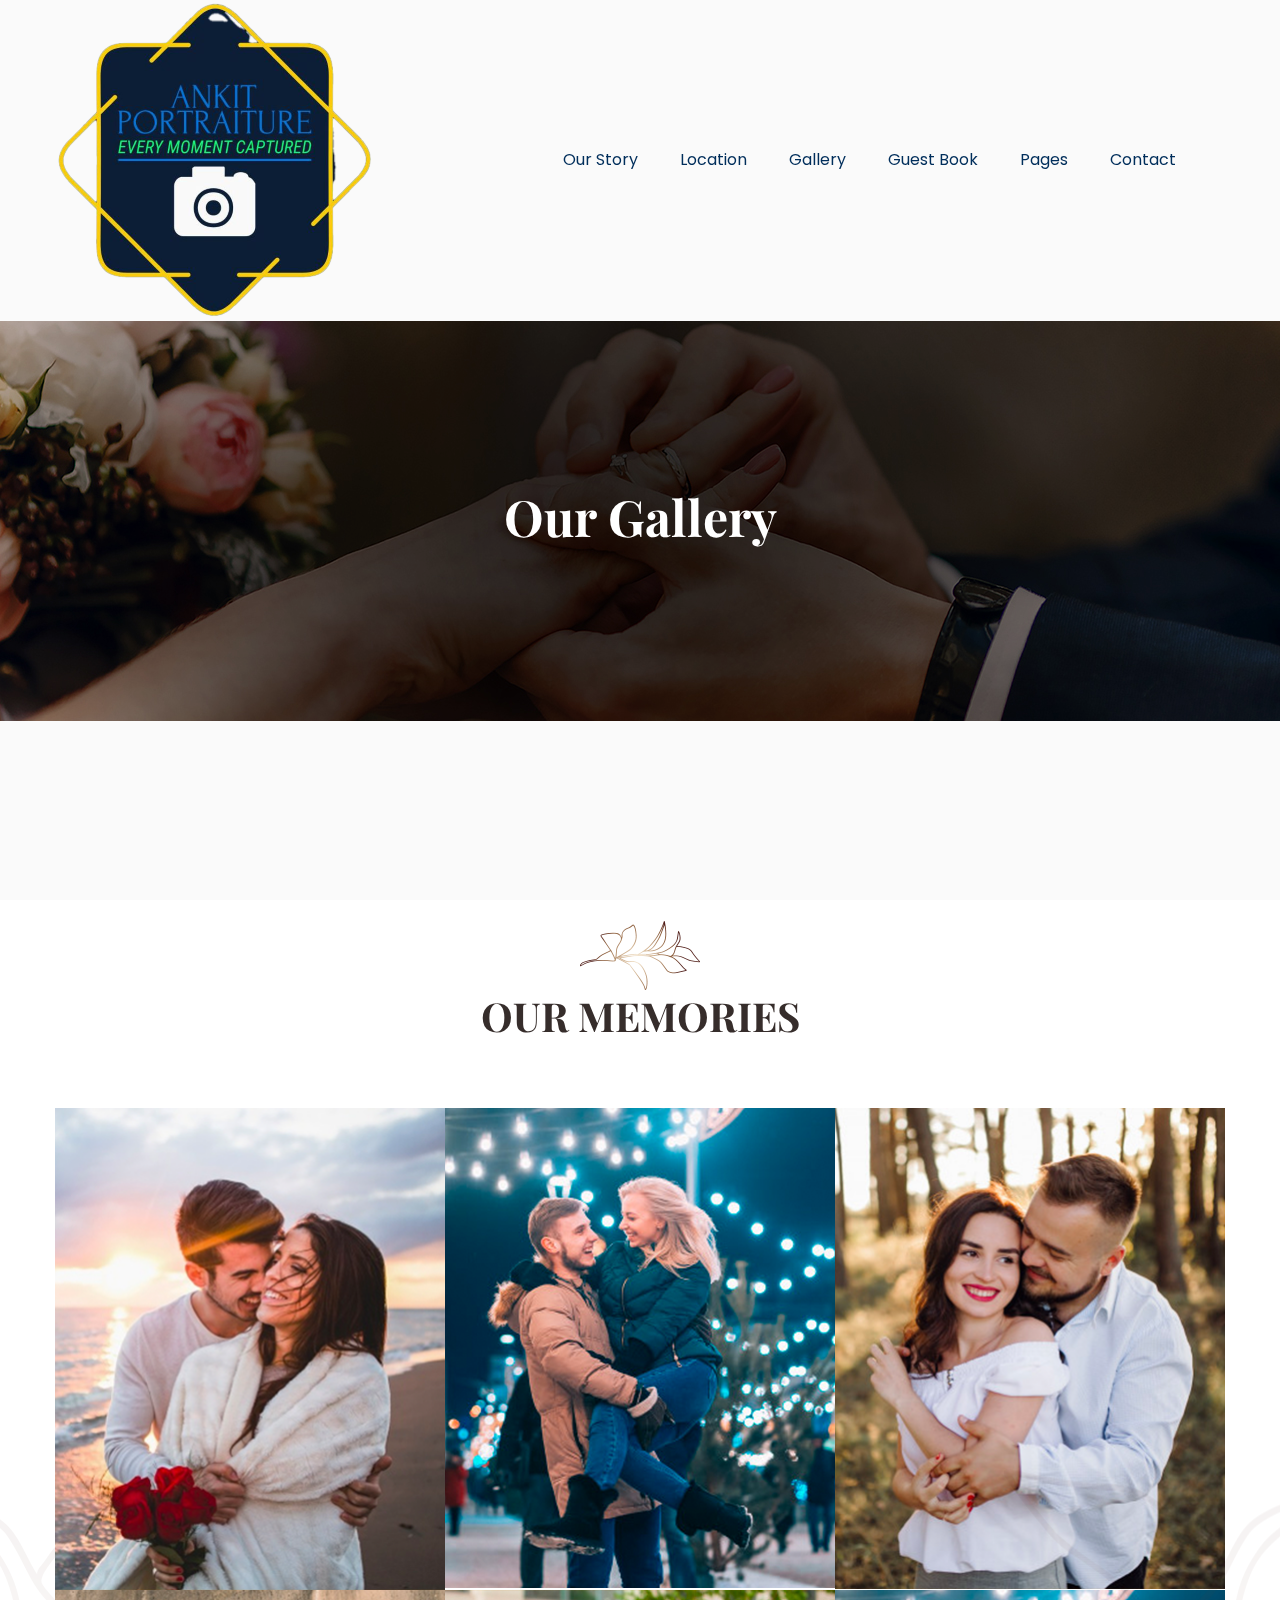
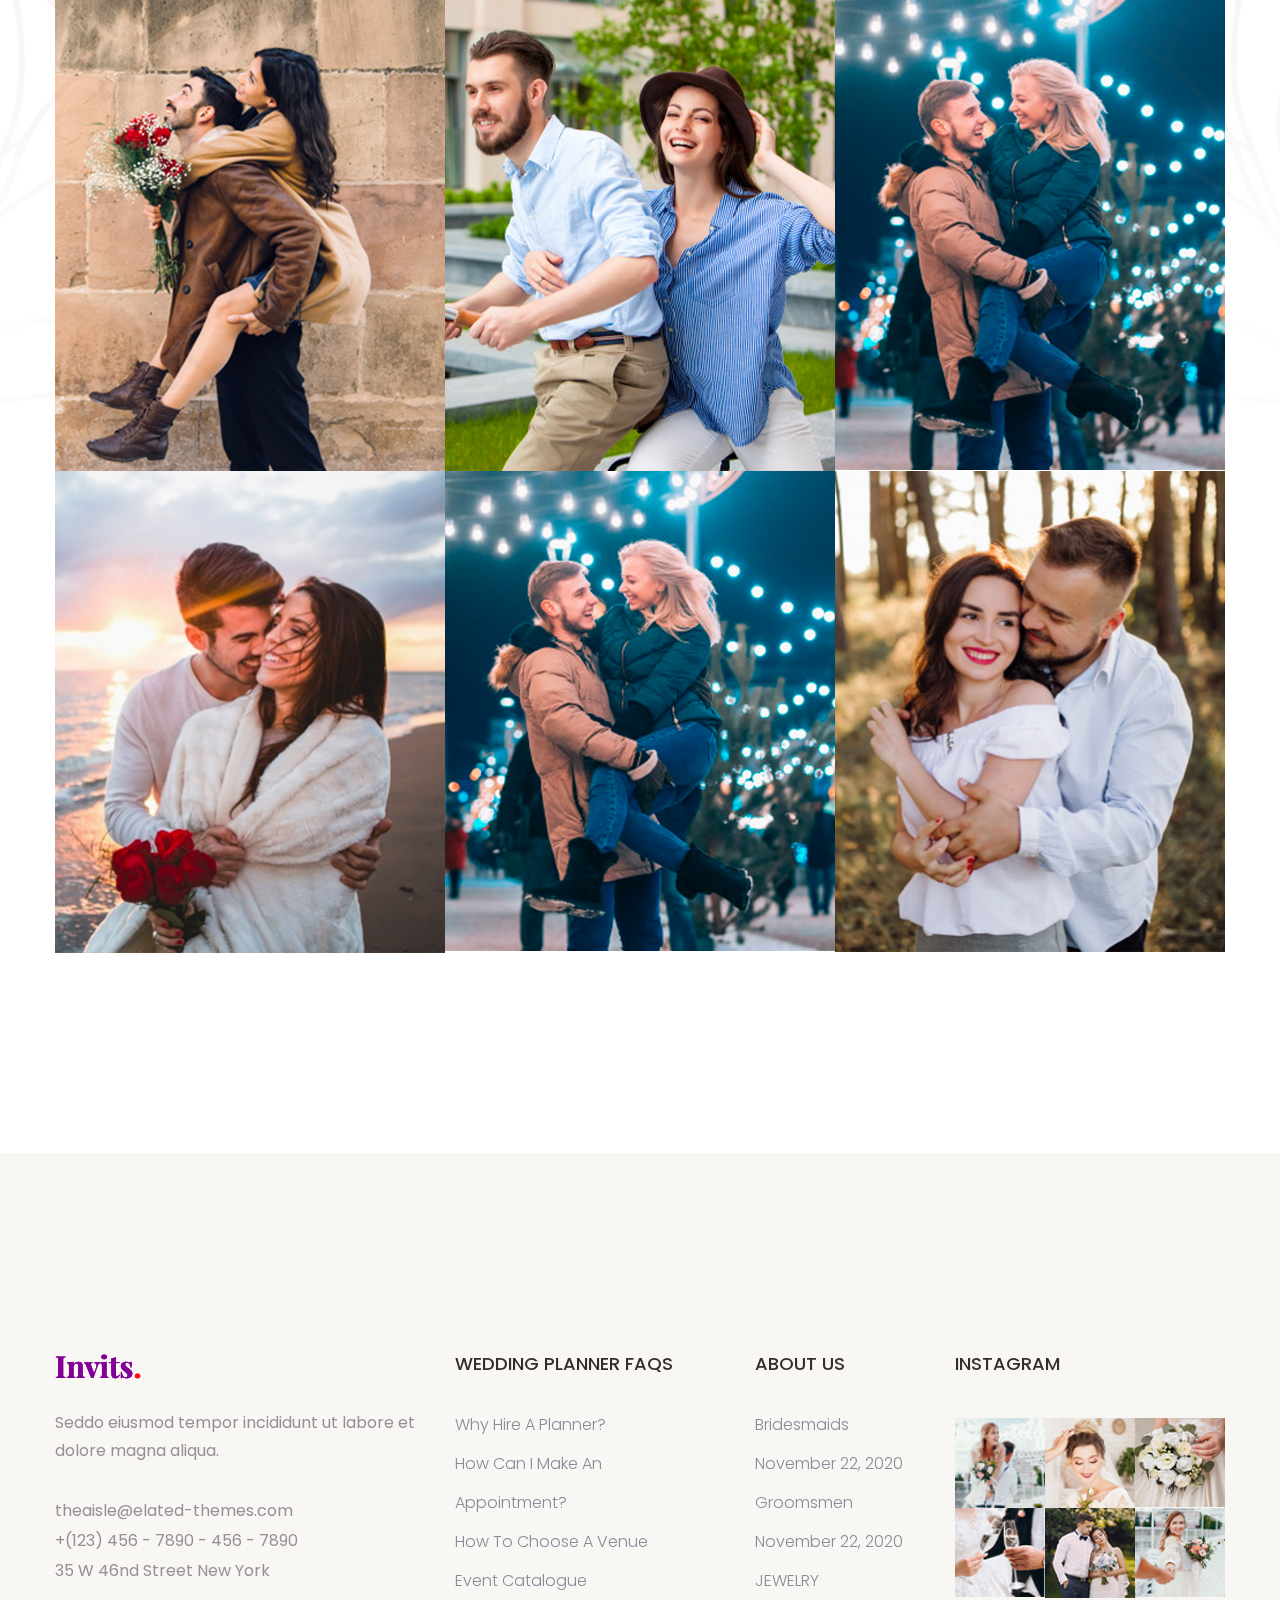
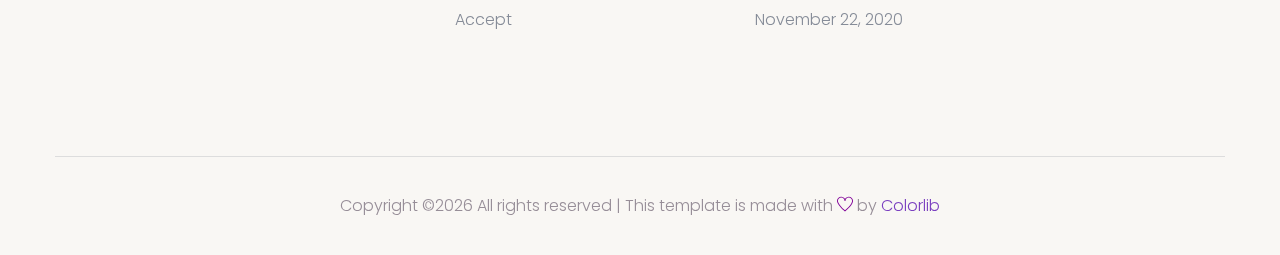
<file: gallery.html>
<!doctype html>
<html class="no-js" lang="zxx">
    <head>
        <meta charset="utf-8">
        <meta http-equiv="x-ua-compatible" content="ie=edge">
        <title>Wedding HTML-5 Template </title>
        <meta name="description" content="">
        <meta name="viewport" content="width=device-width, initial-scale=1">

        <link rel="manifest" href="site.webmanifest">
		<link rel="shortcut icon" type="image/x-icon" href="assets/img/favicon.ico">

		<!-- CSS here -->
            <link rel="stylesheet" href="assets/css/bootstrap.min.css">
            <link rel="stylesheet" href="assets/css/owl.carousel.min.css">
            <link rel="stylesheet" href="assets/css/flaticon.css">
            <link rel="stylesheet" href="assets/css/slicknav.css">
            <link rel="stylesheet" href="assets/css/animate.min.css">
            <link rel="stylesheet" href="assets/css/magnific-popup.css">
            <link rel="stylesheet" href="assets/css/fontawesome-all.min.css">
            <link rel="stylesheet" href="assets/css/themify-icons.css">
            <link rel="stylesheet" href="assets/css/slick.css">
            <link rel="stylesheet" href="assets/css/nice-select.css">
            <link rel="stylesheet" href="assets/css/style.css">
            <link rel="stylesheet" href="assets/css/responsive.css">
   </head>

   <body>
    <!-- Preloader Start -->
    <div id="preloader-active">
        <div class="preloader d-flex align-items-center justify-content-center">
            <div class="preloader-inner position-relative">
                <div class="preloader-circle"></div>
                <div class="preloader-img pere-text">
                    <img src="assets/img/logo/logo.png" alt="">
                </div>
            </div>
        </div>
    </div>
    <!-- Preloader Start -->
    <header>
        <!-- Header Start -->
       <div class="header-area">
            <div class="main-header header-sticky">
                <div class="container">
                    <div class="row align-items-center">
                        <!-- Logo -->
                        <div class="col-xl-2 col-lg-2 col-md-2">
                            <div class="logo">
                                <a href="index.html"><img src="assets/img/logo/logo.png" alt=""></a>
                            </div>
                        </div>
                        <div class="col-xl-10 col-lg-10 col-md-10">
                            <!-- Main-menu -->
                            <div class="main-menu f-right d-none d-lg-block">
                                <nav>                              
                                    <ul id="navigation">    
                                        <li><a href="our_story.html"> Our Story</a></li>
                                        <li><a href="location.html">Location</a></li>
                                        <li><a href="gallery.html">Gallery</a></li>
                                        <li><a href="booking.html">Guest Book</a></li>
                                        <li><a href="#">Pages</a>
                                            <ul class="submenu">
                                                <li><a href="blog.html">Blog</a></li>
                                                <li><a href="single-blog.html">Blog Details</a></li>
                                                <li><a href="elements.html">Element</a></li>
                                            </ul>
                                        </li>
                                        <li><a href="contact.html">contact</a></li>
                                    </ul>
                                </nav>
                            </div>
                        </div> 
                        <!-- Mobile Menu -->
                        <div class="col-12">
                            <div class="mobile_menu d-block d-lg-none"></div>
                        </div>
                    </div>
                </div>
            </div>
       </div>
        <!-- Header End -->
    </header>
    <main>

        <!-- slider Area Start-->
        <div class="slider-area ">
            <!-- Mobile Menu -->
            <div class="single-slider slider-height2  hero-overly d-flex align-items-center" data-background="assets/img/hero/about_hero.jpg">
                <div class="container">
                    <div class="row">
                        <div class="col-xl-12">
                            <div class="hero-cap text-center">
                                <h2>Our Gallery</h2>
                            </div>
                        </div>
                    </div>
                </div>
            </div>
        </div>
        <!-- slider End -->
        <!-- our Memories start -->
        <div class="our-memories-area section-padding2">
            <div class="container">
                <!-- section tittle -->
                <div class="row ">
                    <div class="col-lg-12">
                        <div class="section-tittle text-center">
                            <img src="assets/img/memories/section_tittle_flowre.png" alt="">
                            <h2>OUR MEMORIES</h2>
                        </div>
                    </div>
                </div>
                <div class="row no-gutters">
                    <div class="col-lg-4 col-md-4">
                        <div class="memory">
                            <div class="memories-img">
                                <img src="assets/img/memories/memories1.jpg" alt="">
                                <div class="menorie-icon" href="assets/img/memories/memories1.jpg">
                                    <i class="ti-plus"></i>
                                </div>
                            </div>
                        </div>
                    </div> 
                    <div class="col-lg-4 col-md-4">
                        <div class="memory">
                            <div class="memories-img">
                                <img src="assets/img/memories/memories2.jpg" alt="">
                                <div class="menorie-icon" href="assets/img/memories/memories2.jpg">
                                    <i class="ti-plus"></i>
                                </div>
                            </div>
                        </div>
                    </div> 
                    <div class="col-lg-4 col-md-4">
                        <div class="memory">
                            <div class="memories-img">
                                <img src="assets/img/memories/memories3.jpg" alt="">
                                <div class="menorie-icon" href="assets/img/memories/memories3.jpg">
                                    <i class="ti-plus"></i>
                                </div>
                            </div>
                        </div>
                    </div>
                    <div class="col-lg-4 col-md-4">
                        <div class="memory">
                            <div class="memories-img">
                                <img src="assets/img/memories/memories4.jpg" alt="">
                                <div class="menorie-icon" href="assets/img/memories/memories4.jpg">
                                    <i class="ti-plus"></i>
                                </div>
                            </div>
                        </div>
                    </div>
                    <div class="col-lg-4 col-md-4">
                        <div class="memory">
                            <div class="memories-img">
                                <img src="assets/img/memories/memories5.jpg" alt="">
                                <div class="menorie-icon" href="assets/img/memories/memories5.jpg">
                                    <i class="ti-plus"></i>
                                </div>
                            </div>
                        </div>
                    </div>   
                    <div class="col-lg-4 col-md-4">
                        <div class="memory">
                            <div class="memories-img">
                                <img src="assets/img/memories/memories2.jpg" alt="">
                                <div class="menorie-icon" href="assets/img/memories/memories2.jpg">
                                    <i class="ti-plus"></i>
                                </div>
                            </div>
                        </div>
                    </div> 
                     <div class="col-lg-4 col-md-4">
                        <div class="memory">
                            <div class="memories-img">
                                <img src="assets/img/memories/memories1.jpg" alt="">
                                <div class="menorie-icon" href="assets/img/memories/memories1.jpg">
                                    <i class="ti-plus"></i>
                                </div>
                            </div>
                        </div>
                    </div> 
                    <div class="col-lg-4 col-md-4">
                        <div class="memory">
                            <div class="memories-img">
                                <img src="assets/img/memories/memories2.jpg" alt="">
                                <div class="menorie-icon" href="assets/img/memories/memories2.jpg">
                                    <i class="ti-plus"></i>
                                </div>
                            </div>
                        </div>
                    </div> 
                    <div class="col-lg-4 col-md-4">
                        <div class="memory">
                            <div class="memories-img">
                                <img src="assets/img/memories/memories3.jpg" alt="">
                                <div class="menorie-icon" href="assets/img/memories/memories3.jpg">
                                    <i class="ti-plus"></i>
                                </div>
                            </div>
                        </div>
                    </div>
                </div>
            </div>
            <!-- Shape Img -->
            <div class="memories-shape d-none d-xl-block">
                <img src="assets/img/memories/left-img.png" class="memories-shape1" alt="">
                <img src="assets/img/memories/right-img.png" class="memories-shape2" alt="">
            </div>
        </div>
        <!-- our Memories End-->

    </main>
   <footer>

       <!-- Footer Start-->
      <div class="footer-main footer-bg">
        <div class="footer-area footer-padding">
            <div class="container">
                <div class="row d-flex justify-content-between">
                    <div class="col-xl-4 col-lg-4 col-md-5 col-sm-8">
                       <div class="single-footer-caption mb-50">
                         <div class="single-footer-caption mb-30">
                              <!-- logo -->
                             <div class="footer-logo">
                                 <a href="index.html"><img src="assets/img/logo/logo2_footer.png" alt=""></a>
                             </div>
                             <div class="footer-tittle">
                                 <div class="footer-pera">
                                     <p class="info1">Seddo eiusmod tempor incididunt ut labore et dolore magna aliqua.</p>

                                     <p class="info2">theaisle@elated-themes.com</p>
                                     <p class="info2">+(123) 456 - 7890 - 456 - 7890</p>
                                     <p class="info2"> 35 W 46nd Street New York</p>
                                        
                                </div>
                             </div>
                         </div>
                       </div>
                    </div>
                    <div class="col-xl-3 col-lg-4 col-md-5 col-sm-7">
                        <div class="single-footer-caption mb-50">
                            <div class="footer-tittle">
                                <h4>WEDDING PLANNER FAQS</h4>
                                <ul>
                                    <li><a href="#">Why Hire a Planner?</a></li>
                                    <li><a href="#">How Can I Make An</a></li>
                                    <li><a href="#">Appointment?</a></li>
                                    <li><a href="#">How to Choose a Venue</a></li>
                                    <li><a href="#">Event Catalogue</a></li>
                                    <li><a href="#"> Accept</a></li>
                                </ul>
                            </div>
                        </div>
                    </div>
                    <div class="col-xl-2 col-lg-3 col-md-5 col-sm-7">
                        <div class="single-footer-caption mb-50">
                            <div class="footer-tittle">
                                <h4>ABOUT US</h4>
                                <ul>
                                    <li><a href="#">Bridesmaids</a></li>
                                    <li><a href="#">November 22, 2020</a></li>
                                    <li><a href="#">Groomsmen</a></li>
                                    <li><a href="#">November 22, 2020</a></li>
                                    <li><a href="#">JEWELRY</a></li>
                                    <li><a href="#">November 22, 2020</a></li>
                                </ul>
                            </div>
                        </div>
                    </div>
                    <div class="col-xl-3 col-lg-3 col-md-5 col-sm-7">
                        <div class="single-footer-caption mb-50">
                            <div class="footer-tittle">
                                <h4>Instagram</h4>
                            </div>
                            <div class="instagram-gellay">
                                <ul class="insta-feed">
                                    <li><a href="#"><img src="assets/img/post/instra1.jpg" alt=""></a></li>
                                    <li><a href="#"><img src="assets/img/post/instra2.jpg" alt=""></a></li>
                                    <li><a href="#"><img src="assets/img/post/instra3.jpg" alt=""></a></li>
                                    <li><a href="#"><img src="assets/img/post/instra4.jpg" alt=""></a></li>
                                    <li><a href="#"><img src="assets/img/post/instra5.jpg" alt=""></a></li>
                                    <li><a href="#"><img src="assets/img/post/instra6.jpg" alt=""></a></li>
                                </ul>
                            </div>
                        </div>
                    </div>
                </div>
            </div>
        </div>
        <!-- footer-bottom aera -->
        <div class="footer-bottom-area footer-bg">
            <div class="container">
                <div class="footer-border">
                     <div class="row d-flex align-items-center">
                         <div class="col-xl-12 ">
                             <div class="footer-copy-right text-center">
                                 <p><!-- Link back to Colorlib can't be removed. Template is licensed under CC BY 3.0. -->
  Copyright &copy;<script>document.write(new Date().getFullYear());</script> All rights reserved | This template is made with <i class="ti-heart" aria-hidden="true"></i> by <a href="https://colorlib.com" target="_blank">Colorlib</a>
  <!-- Link back to Colorlib can't be removed. Template is licensed under CC BY 3.0. --></p>
                             </div>
                         </div>
                     </div>
                </div>
            </div>
        </div>
      </div>
       <!-- Footer End-->

   </footer>
   
	<!-- JS here -->
	
		<!-- All JS Custom Plugins Link Here here -->
        <script src="./assets/js/vendor/modernizr-3.5.0.min.js"></script>
		
		<!-- Jquery, Popper, Bootstrap -->
		<script src="./assets/js/vendor/jquery-1.12.4.min.js"></script>
        <script src="./assets/js/popper.min.js"></script>
        <script src="./assets/js/bootstrap.min.js"></script>
	    <!-- Jquery Mobile Menu -->
        <script src="./assets/js/jquery.slicknav.min.js"></script>

		<!-- Jquery Slick , Owl-Carousel Plugins -->
        <script src="./assets/js/owl.carousel.min.js"></script>
        <script src="./assets/js/slick.min.js"></script>
        <!-- Date Picker -->
        <script src="./assets/js/gijgo.min.js"></script>
		<!-- One Page, Animated-HeadLin -->
        <script src="./assets/js/wow.min.js"></script>
		<script src="./assets/js/animated.headline.js"></script>
        <script src="./assets/js/jquery.magnific-popup.js"></script>

		<!-- Scrollup, nice-select, sticky -->
        <script src="./assets/js/jquery.scrollUp.min.js"></script>
        <script src="./assets/js/jquery.nice-select.min.js"></script>
		<script src="./assets/js/jquery.sticky.js"></script>
        
        <!-- contact js -->
        <script src="./assets/js/contact.js"></script>
        <script src="./assets/js/jquery.form.js"></script>
        <script src="./assets/js/jquery.validate.min.js"></script>
        <script src="./assets/js/mail-script.js"></script>
        <script src="./assets/js/jquery.ajaxchimp.min.js"></script>
        
		<!-- Jquery Plugins, main Jquery -->	
        <script src="./assets/js/plugins.js"></script>
        <script src="./assets/js/main.js"></script>
        
    </body>
</html>
</file>
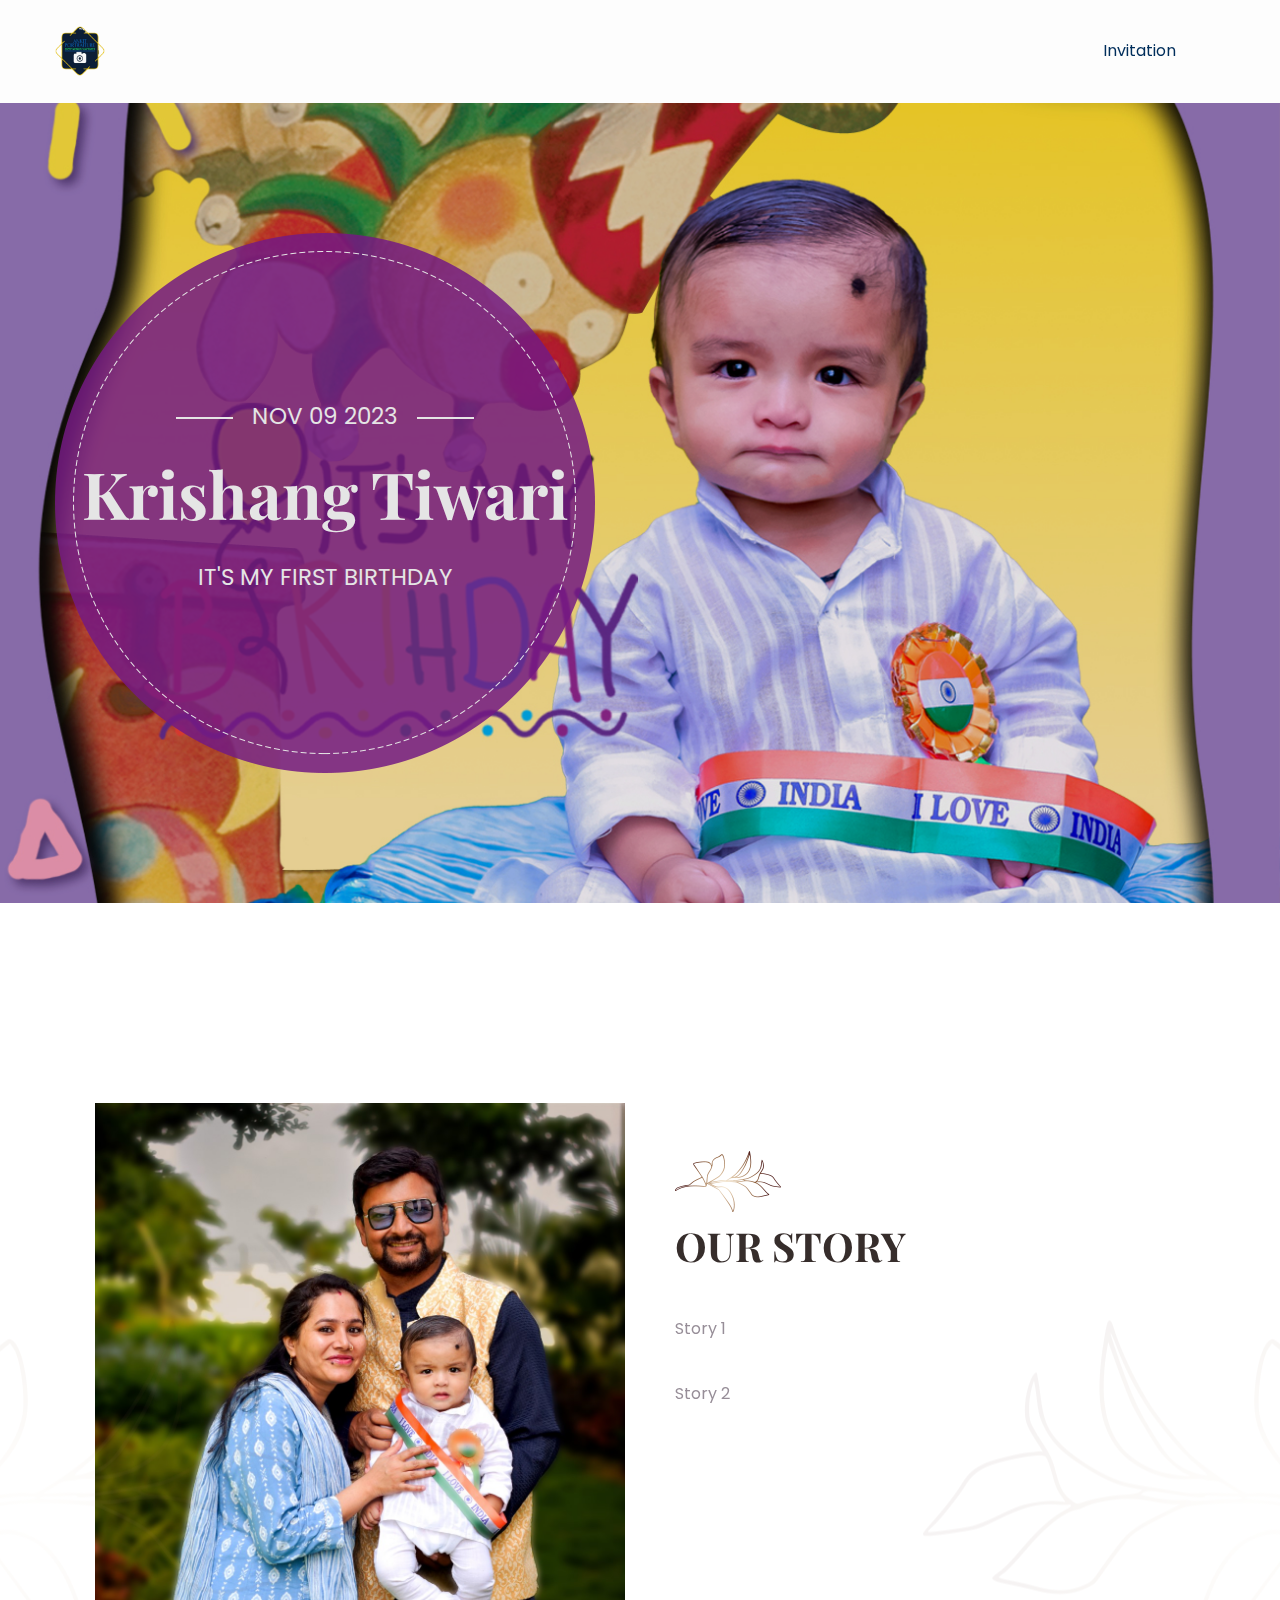
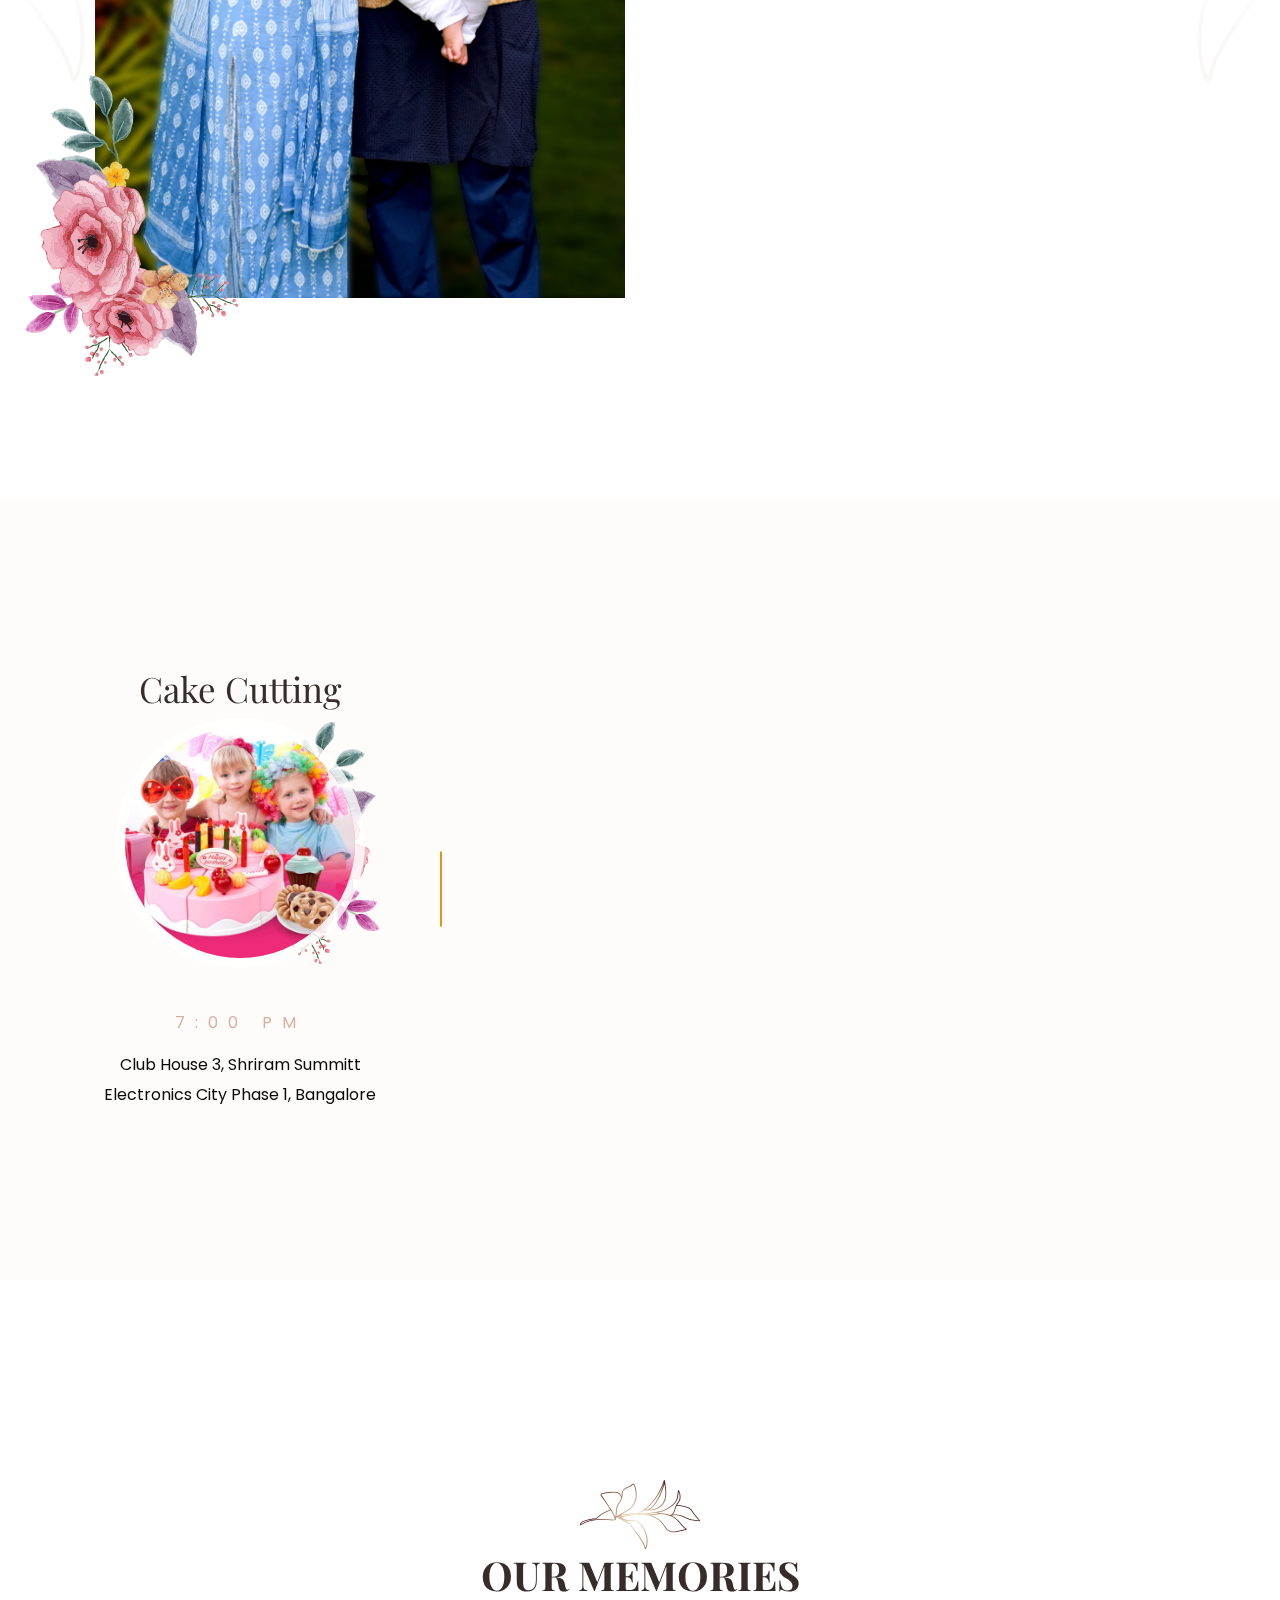
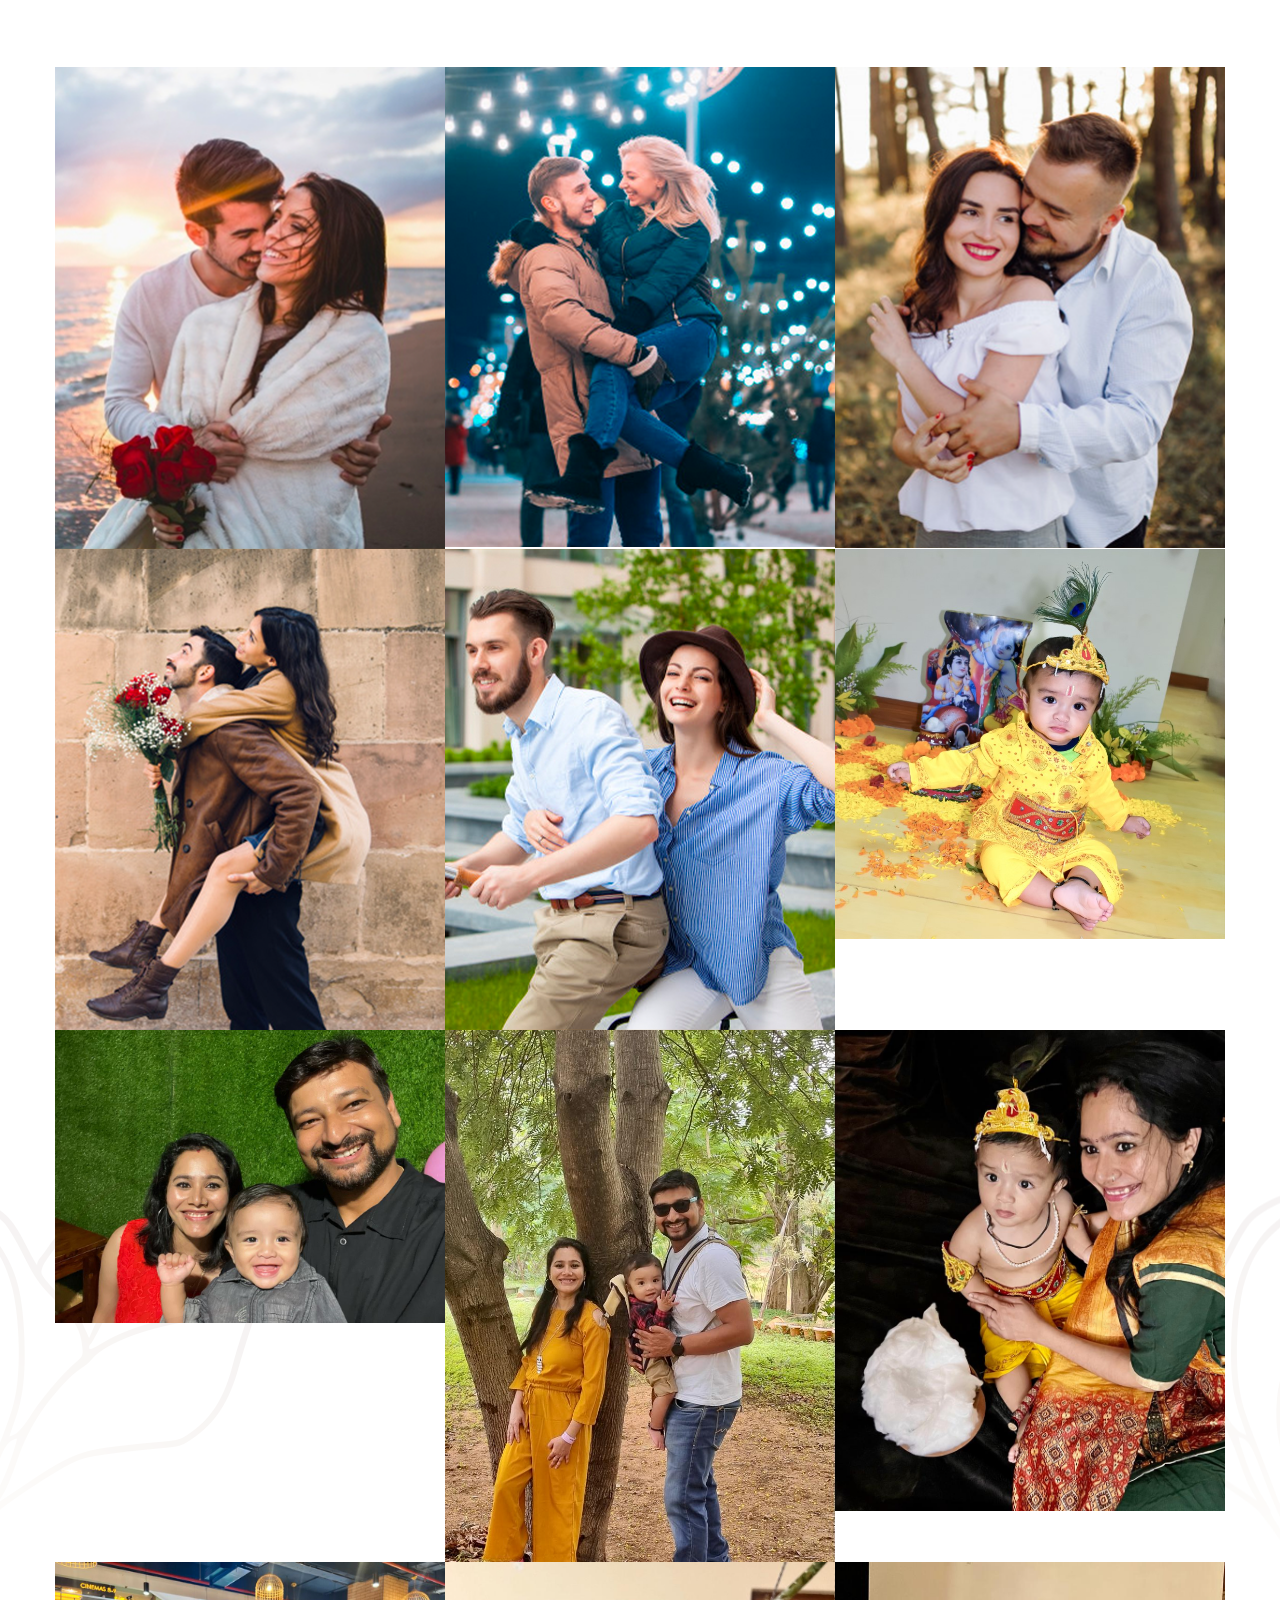
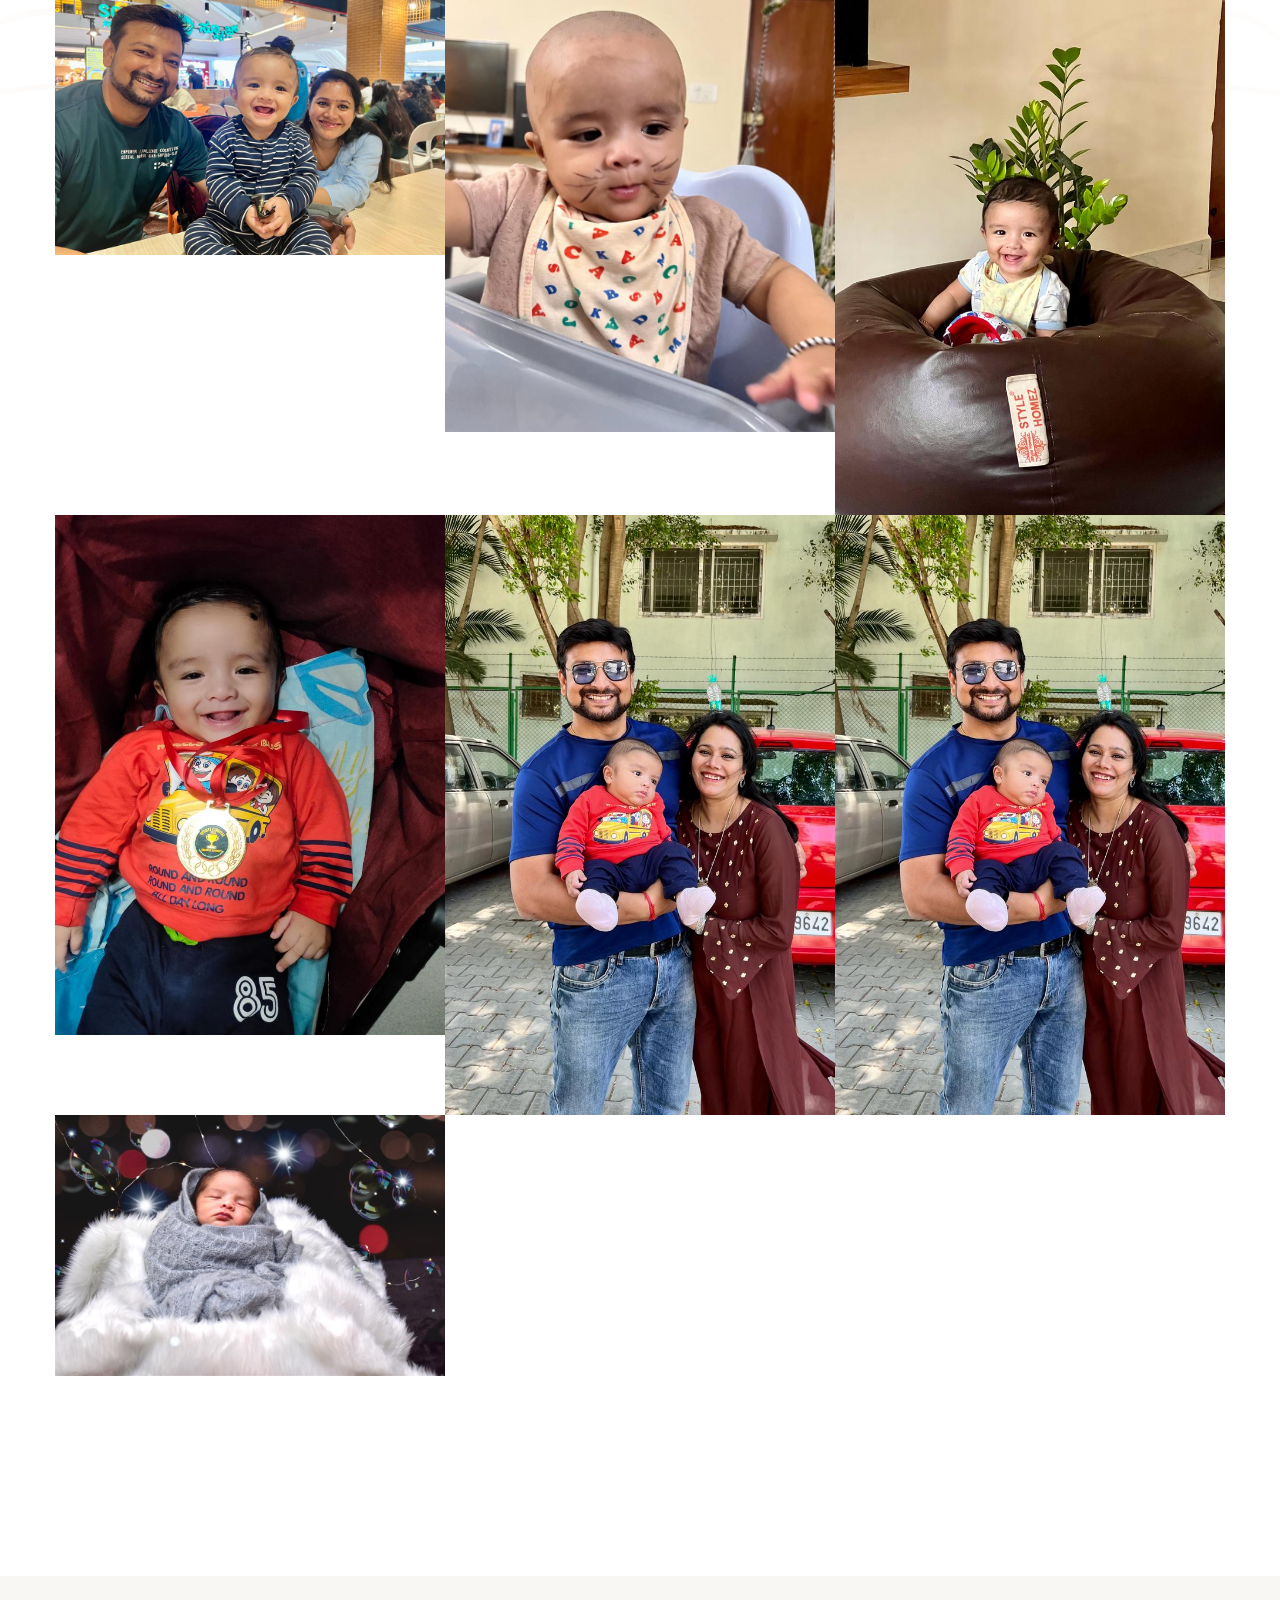
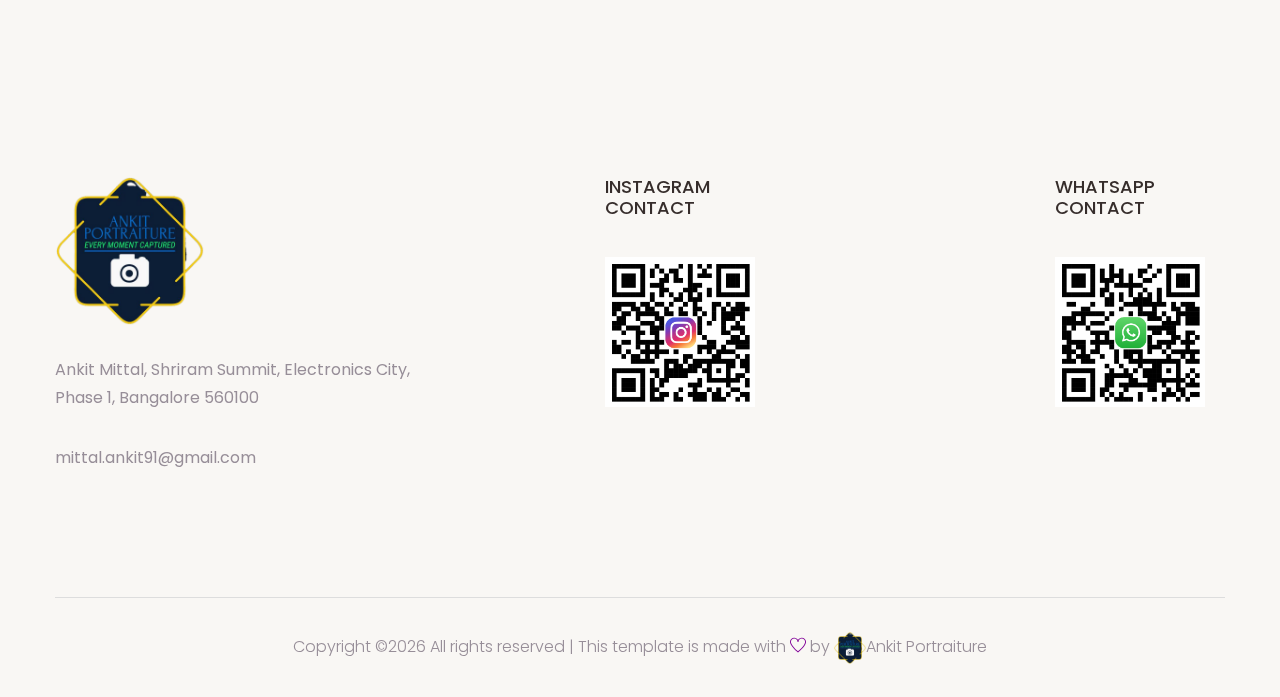
<file: index-Original.html>
<!doctype html>
<html class="no-js" lang="zxx">
    <head>
        <meta charset="utf-8">
        <meta http-equiv="x-ua-compatible" content="ie=edge">
        <title>Birthday Invitation</title>
        <meta name="description" content="">
        <meta name="viewport" content="width=device-width, initial-scale=1">

        <link rel="manifest" href="site.webmanifest">
		<link rel="shortcut icon" type="image/x-icon" href="assets/img/favicon.ico">

		<!-- CSS here -->
            <link rel="stylesheet" href="assets/css/bootstrap.min.css">
            <link rel="stylesheet" href="assets/css/owl.carousel.min.css">
            <link rel="stylesheet" href="assets/css/flaticon.css">
            <link rel="stylesheet" href="assets/css/slicknav.css">
            <link rel="stylesheet" href="assets/css/animate.min.css">
            <link rel="stylesheet" href="assets/css/magnific-popup.css">
            <link rel="stylesheet" href="assets/css/fontawesome-all.min.css">
            <link rel="stylesheet" href="assets/css/themify-icons.css">
            <link rel="stylesheet" href="assets/css/slick.css">
            <link rel="stylesheet" href="assets/css/nice-select.css">
            <link rel="stylesheet" href="assets/css/style.css">
   </head>

   <body>
       
    <!-- Preloader Start -->
    <div id="preloader-active">
        <div class="preloader d-flex align-items-center justify-content-center">
            <div class="preloader-inner position-relative">
                <div class="preloader-circle"></div>
                <div class="preloader-img pere-text">
                    <img src="assets/img/logo/logo.png" alt="">
                </div>
            </div>
        </div>
    </div>
    <!-- Preloader Start -->

    <header>
        <!-- Header Start -->
       <div class="header-area">
            <div class="main-header header-sticky">
                <div class="container">
                    <div class="row align-items-center">
                        <!-- Logo -->
                        <div class="col-xl-2 col-lg-2 col-md-2">
                            <div class="logo">
                                <a href="index.html"><img src="assets/img/logo/logo.png" alt="" width="50" height="50"></a>
                            </div>
                        </div>
                        <div class="col-xl-10 col-lg-10 col-md-10">
                            <!-- Main-menu -->
                            <div class="main-menu f-right d-none d-lg-block">
                                <nav>                              
                                    <ul id="navigation">    
                                        <li><a href="index.html">Invitation</a></li>
                                        <!-- <li><a href="location.html">Venue Details</a></li>
                                        <li><a href="gallery.html">Memories</a></li> -->
                                        <!-- <li><a href="booking.html">Guest Book</a></li>
                                        <li><a href="#">Pages</a>
                                            <ul class="submenu">
                                                <li><a href="blog.html">Blog</a></li>
                                                <li><a href="single-blog.html">Blog Details</a></li>
                                                <li><a href="elements.html">Element</a></li>
                                            </ul>
                                        </li>
                                        <li><a href="contact.html">contact</a></li> -->
                                    </ul>
                                </nav>
                            </div>
                        </div> 
                        <!-- Mobile Menu -->
                        <div class="col-12">
                            <div class="mobile_menu d-block d-lg-none"></div>
                        </div>
                    </div>
                </div>
            </div>
       </div>
        <!-- Header End -->
    </header>

    <main>
        <!-- Slider Area Start-->
        <div class="slider-area ">
            <div class="slider-active">
                <div class="single-slider slider-height hero-overly d-flex align-items-center" data-background="assets/img/hero/homeHero_1.jpg">
                    <div class="container">
                        <div class="row d-flex align-items-center">
                            <div class="col-lg-7 col-md-9 ">
                                <div class="hero__caption text-center d-flex align-items-center caption-bg">
                                   <div class="circle-caption">
                                        <span  data-animation="fadeInUp" data-delay=".3s">Nov 09 2023</span>
                                        <h1  data-animation="fadeInUp" data-delay="2s">Krishang Tiwari</h1>
                                        <p  data-animation="fadeInUp" data-delay="4s">it's My First Birthday</p>
                                   </div>
                                </div>
                            </div>
                        </div>
                    </div>
                </div>
                <div class="single-slider slider-height hero-overly d-flex align-items-center" data-background="assets/img/hero/homeHero_1.jpg">
                    <div class="container">
                        <div class="row d-flex align-items-center">
                            <div class="col-lg-7 col-md-9 ">
                                <div class="hero__caption text-center d-flex align-items-center caption-bg">
                                   <div class="circle-caption">
                                        <span  data-animation="fadeInUp" data-delay=".3s">Nov 09 2023</span>
                                        <h1  data-animation="fadeInUp" data-delay="2s">Krishang Tiwari</h1>
                                        <p  data-animation="fadeInUp" data-delay="4s">it's My First Birthday</p>
                                   </div>
                                </div>
                            </div>
                        </div>
                    </div>
                </div>
            </div>
        </div>
        <!-- Slider Area End-->
        <!-- Our Story Start -->
        <div class="Our-story-area story-padding">
            <div class="container">
                <div class="row">
                    <div class="col-lg-6">
                        <div class="story-img mb-100">
                             <img src="assets/img/our_story/story-img.jpg" class="story-imges" alt="">
                             <!-- shape flower -->
                             <div class="shape-flower-img">
                                <img src="assets/img/our_story/flower_top.png" class="flower-top" alt="">
                            </div>
                        </div>
                    </div>
                    <div class="col-lg-6">
                        <div class="story-caption">
                            <img src="assets/img/our_story/flower_right.png" alt="">
                            <h3>Our Story</h3>
                            <p class="story1">Story 1</p>
                            <p class="story2">Story 2</p>
                        </div>
                    </div>
                </div>
            </div>
            <!-- shape -->
            <div class="shape-flower d-none d-xl-block">
                <img src="assets/img/our_story/shape_left.png" class="flower1" alt="">
                <img src="assets/img/our_story/shape_right.png" class="flower2 " alt="">
            </div>
        </div>
        <!-- Our Story Ende -->
        <!-- Services Area Start-->
        <div class="service-area ">
            <div class="container">
                <div class="row">
                    <!--<div class="col-lg-4">
                        <div class="singl-services text-center mb-60">
                             <div class="top-caption">
                                <h4>Rehearsal Dinner</h4>
                                <p>July 20, 2020</p>
                            </div>
                            <div class="services-img">
                                <img src="assets/img/service/service1.png" alt="">
                                <div class="back-flower">
                                    <img src="assets/img/service/services_flower1.png" alt="">
                                </div>
                            </div>
                            <div class="bottom-caption">
                                <span>12:00PM-2:00PM</span>
                                <p>The Sierra Resort 14<br> Pacific Grove Monterey, CA</p>
                            </div>
                        </div> 
                    </div> -->
                    <div class="col-lg-4">
                        <div class="singl-services text-center mb-60">
                            <div class="top-caption">
                                <h4>Cake Cutting</h4>
                            </div>
                            <div class="services-img">
                                <img src="assets/img/service/service2.png" alt="" width="250" height="250">
                                <div class="back-flower">
                                    <img src="assets/img/service/services_flower1.png" alt="">
                                </div>
                            </div>
                            <div class="bottom-caption">
                                <span>7:00 PM</span>
                                <p>Club House 3, Shriram Summitt<br>Electronics City Phase 1, Bangalore </p>
                            </div>
                        </div> 
                    </div>
                    <!-- <div class="col-lg-4">
                        <div class="singl-services text-center mb-60">
                            <div class="top-caption">
                                <h4>Afterparty</h4>
                                <p>July 20, 2020</p>
                            </div>
                            <div class="services-img">
                                <img src="assets/img/service/service3.png" alt="">
                                <div class="back-flower">
                                    <img src="assets/img/service/services_flower1.png" alt="">
                                </div>
                            </div>
                            <div class="bottom-caption">
                                <span>12:00PM-2:00PM</span>
                                <p>The Sierra Resort 14<br> Pacific Grove Monterey, CA</p>
                            </div>
                        </div> 
                    </div> -->
                </div>
             </div>
        </div>
        <!-- Services Area End-->
        <!-- our Memories start -->
        <div class="our-memories-area section-padding2">
            <div class="container">
                <!-- section tittle -->
                <div class="row ">
                    <div class="col-lg-12">
                        <div class="section-tittle text-center">
                            <img src="assets/img/memories/section_tittle_flowre.png" alt="">
                            <h2>OUR MEMORIES</h2>
                        </div>
                    </div>
                </div>
                <div class="row no-gutters">
                    <div class="col-lg-4 col-md-4">
                        <div class="memory">
                            <div class="memories-img">
                                <img src="assets/img/memories/memories1.jpg" alt="">
                                <div class="menorie-icon" href="assets/img/memories/memories1.jpg">
                                    <i class="ti-plus"></i>
                                </div>
                            </div>
                        </div>
                    </div> 
                    <div class="col-lg-4 col-md-4">
                        <div class="memory">
                            <div class="memories-img">
                                <img src="assets/img/memories/memories2.jpg" alt="">
                                <div class="menorie-icon" href="assets/img/memories/memories2.jpg">
                                    <i class="ti-plus"></i>
                                </div>
                            </div>
                        </div>
                    </div> 
                    <div class="col-lg-4 col-md-4">
                        <div class="memory">
                            <div class="memories-img">
                                <img src="assets/img/memories/memories3.jpg" alt="">
                                <div class="menorie-icon" href="assets/img/memories/memories3.jpg">
                                    <i class="ti-plus"></i>
                                </div>
                            </div>
                        </div>
                    </div>
                    <div class="col-lg-4 col-md-4">
                        <div class="memory">
                            <div class="memories-img">
                                <img src="assets/img/memories/memories4.jpg" alt="">
                                <div class="menorie-icon" href="assets/img/memories/memories4.jpg">
                                    <i class="ti-plus"></i>
                                </div>
                            </div>
                        </div>
                    </div>
                    <div class="col-lg-4 col-md-4">
                        <div class="memory">
                            <div class="memories-img">
                                <img src="assets/img/memories/memories5.jpg" alt="">
                                <div class="menorie-icon" href="assets/img/memories/memories5.jpg">
                                    <i class="ti-plus"></i>
                                </div>
                            </div>
                        </div>
                    </div>   
                    <div class="col-lg-4 col-md-4">
                        <div class="memory">
                            <div class="memories-img">
                                <img src="assets/img/memories/memories6.jpg" alt="">
                                <div class="menorie-icon" href="assets/img/memories/memories6.jpg">
                                    <i class="ti-plus"></i>
                                </div>
                            </div>
                        </div>
                    </div> 
                    <div class="col-lg-4 col-md-4">
                        <div class="memory">
                            <div class="memories-img">
                                <img src="assets/img/memories/memories11.jpg" alt="">
                                <div class="menorie-icon" href="assets/img/memories/memories6.jpg">
                                    <i class="ti-plus"></i>
                                </div>
                            </div>
                        </div>
                    </div> 
                    <div class="col-lg-4 col-md-4">
                        <div class="memory">
                            <div class="memories-img">
                                <img src="assets/img/memories/memories12.jpg" alt="">
                                <div class="menorie-icon" href="assets/img/memories/memories6.jpg">
                                    <i class="ti-plus"></i>
                                </div>
                            </div>
                        </div>
                    </div> 
                    <div class="col-lg-4 col-md-4">
                        <div class="memory">
                            <div class="memories-img">
                                <img src="assets/img/memories/memories13.jpg" alt="">
                                <div class="menorie-icon" href="assets/img/memories/memories6.jpg">
                                    <i class="ti-plus"></i>
                                </div>
                            </div>
                        </div>
                    </div> 
                    <div class="col-lg-4 col-md-4">
                        <div class="memory">
                            <div class="memories-img">
                                <img src="assets/img/memories/memories14.jpg" alt="">
                                <div class="menorie-icon" href="assets/img/memories/memories6.jpg">
                                    <i class="ti-plus"></i>
                                </div>
                            </div>
                        </div>
                    </div> 
                    <div class="col-lg-4 col-md-4">
                        <div class="memory">
                            <div class="memories-img">
                                <img src="assets/img/memories/memories15.jpg" alt="">
                                <div class="menorie-icon" href="assets/img/memories/memories6.jpg">
                                    <i class="ti-plus"></i>
                                </div>
                            </div>
                        </div>
                    </div> 
                    <div class="col-lg-4 col-md-4">
                        <div class="memory">
                            <div class="memories-img">
                                <img src="assets/img/memories/memories16.jpg" alt="">
                                <div class="menorie-icon" href="assets/img/memories/memories6.jpg">
                                    <i class="ti-plus"></i>
                                </div>
                            </div>
                        </div>
                    </div> 
                    <div class="col-lg-4 col-md-4">
                        <div class="memory">
                            <div class="memories-img">
                                <img src="assets/img/memories/memories17.jpg" alt="">
                                <div class="menorie-icon" href="assets/img/memories/memories6.jpg">
                                    <i class="ti-plus"></i>
                                </div>
                            </div>
                        </div>
                    </div> 
                    <div class="col-lg-4 col-md-4">
                        <div class="memory">
                            <div class="memories-img">
                                <img src="assets/img/memories/memories18.jpg" alt="">
                                <div class="menorie-icon" href="assets/img/memories/memories6.jpg">
                                    <i class="ti-plus"></i>
                                </div>
                            </div>
                        </div>
                    </div> 
                    <div class="col-lg-4 col-md-4">
                        <div class="memory">
                            <div class="memories-img">
                                <img src="assets/img/memories/memories19.jpg" alt="">
                                <div class="menorie-icon" href="assets/img/memories/memories6.jpg">
                                    <i class="ti-plus"></i>
                                </div>
                            </div>
                        </div>
                    </div> 
                    <div class="col-lg-4 col-md-4">
                        <div class="memory">
                            <div class="memories-img">
                                <img src="assets/img/memories/memories20.jpg" alt="">
                                <div class="menorie-icon" href="assets/img/memories/memories6.jpg">
                                    <i class="ti-plus"></i>
                                </div>
                            </div>
                        </div>
                    </div> 
                    
                </div>
            </div>
            <!-- Shape Img -->
            <div class="memories-shape d-none d-xl-block">
                <img src="assets/img/memories/left-img.png" class="memories-shape1" alt="">
                <img src="assets/img/memories/right-img.png" class="memories-shape2" alt="">
            </div>
        </div>
        <!-- our Memories End-->
        <!-- Gift Start -->
        <!-- <div class="gift-area gift-padding gift-overly" data-background="assets/img/memories/gft.jpg">
            <div class="container">
                <div class="row">
                    <div class=" offset-lg-1 col-12">
                        <div class="gift-caption">
                            <h2>The Best Gift</h2>
                            <p>Will be your bresentation</p>
                            <a href="#" class="btn">R.S.V.P</a>
                        </div>
                    </div>
                </div>
            </div>
        </div> -->
        <!-- Gift End -->

    
        <!-- Contact form Start -->
        <!-- <div class="contact-form section-padding2 fix">
            <div class="container">
                <div class="row">
                    <div class="col-xl-6 col-lg-6 offset-lg-3 offset-xl-3">
                        <div class="form-wrapper"> -->
                             <!-- section tittle -->
                            <!-- <div class="row ">
                                <div class="col-lg-12">
                                    <div class="section-tittle tittle-form text-center">
                                        <img src="assets/img/memories/section_tittle_flowre.png" alt="">
                                        <h2>Are you attending?</h2>
                                    </div>
                                </div>
                            </div>
                            <form id="contact-form" action="#" method="POST">
                                <div class="row">
                                    <div class="col-lg-12">
                                        <div class="form-box mb-30">
                                            <input type="text" name="name" placeholder="Name">
                                        </div>
                                    </div>
                                    <div class="col-lg-12">
                                        <div class="form-box subject-icon mb-30">
                                            <input type="Email" name="subject" placeholder="Email">
                                        </div>
                                    </div>
                                    <div class="col-lg-12 mb-30">
                                        <div class="select-itms">
                                            <select name="select" id="select2">
                                                <option value="">1 Guest</option>
                                                <option value="">2 Guest</option>
                                                <option value="">3 Guest</option>
                                                <option value="">4 Guest</option>
                                            </select>
                                        </div>
                                    </div>
                                    <div class="col-lg-12">
                                        <div class="form-box message-icon mb-30">
                                            <textarea name="message" id="message" placeholder="Your Message"></textarea>
                                        </div>
                                    <div class="submit-info">
                                            <button class="btn2" type="submit">R.S.V.P</button>
                                    </div>
                                    </div>
                                </div>
                            </form> -->
                            <!-- Shape inner Flower -->
                            <!-- <div class="shape-inner-flower">
                                <img src="assets/img/flower/form-smoll-left.png" class="top1" alt="">
                                <img src="assets/img/flower/form-smoll-right.png" class="top2" alt="">
                                <img src="assets/img/flower/form-smoll-b-left.png"class="top3"  alt="">
                                <img src="assets/img/flower/form-smoll-b-right.png"class="top4"  alt="">
                            </div> -->
                            <!-- Shape outer Flower -->
                            <!-- <div class="shape-outer-flower">
                                <img src="assets/img/flower/from-top.png" class="outer-top" alt="">
                                <img src="assets/img/flower/from-bottom.png" class="outer-bottom" alt="">
                            </div>
                        </div>
                    </div>
                </div>
            </div>
        </div> -->
        <!-- Contact form End -->

        <!-- ================ Map ================= -->
        <!-- <section class="contact-sections">
            <div class="d-area">
                <div id="map" style="height: 500px; position: relative; overflow: hidden;"></div>
                <script>
                    function initMap() {
                        var uluru = {
                            lat: -25.363,
                            lng: 131.044
                        };
                        var grayStyles = [{
                                featureType: "all",
                                stylers: [{
                                        saturation: -90
                                    },
                                    {
                                        lightness: 50
                                    }
                                ]
                            },
                            {
                                elementType: 'labels.text.fill',
                                stylers: [{
                                    color: '#ccdee9'
                                }]
                            }
                        ];
                        var map = new google.maps.Map(document.getElementById('map'), {
                            center: {
                                lat: -31.197,
                                lng: 150.744
                            },
                            zoom: 9,
                            styles: grayStyles,
                            scrollwheel: false
                        });
                    }
                </script>
                <script src="https://maps.app.goo.gl/snVPoVmnmgzpsmFg8">
                </script>
            </div>
        </section> -->
         <!-- ================ Map ================= -->

         <!-- <div class="brand-area section-padding2">
            <div class="container"> -->
                 <!-- section tittle -->
                <!-- <div class="row ">
                    <div class="col-lg-12">
                        <div class="section-tittle text-center">
                            <img src="assets/img/memories/section_tittle_flowre.png" alt="">
                            <h2>OUR LOVELY PARTNERS</h2>
                        </div>
                    </div>
                </div>
                <div class="brand-active brand-border">
                    <div class="single-brand">
                        <img src="assets/img/service/brand1.jpg" alt="">
                    </div>
                    <div class="single-brand">
                        <img src="assets/img/service/brand2.jpg" alt="">
                    </div>
                    <div class="single-brand">
                        <img src="assets/img/service/brand3.jpg" alt="">
                    </div>
                    <div class="single-brand">
                        <img src="assets/img/service/brand4.jpg" alt="">
                    </div>
                    <div class="single-brand">
                        <img src="assets/img/service/brand5.jpg" alt="">
                    </div>
                    <div class="single-brand">
                        <img src="assets/img/service/brand3.jpg" alt="">
                    </div>
                </div>
            </div>
        </div> -->

    </main>
   <footer>
    <!-- Footer Start-->
      <div class="footer-main footer-bg">
        <div class="footer-area footer-padding">
            <div class="container">
                <div class="row d-flex justify-content-between">
                    <div class="col-xl-4 col-lg-4 col-md-5 col-sm-8">
                       <div class="single-footer-caption mb-50">
                         <div class="single-footer-caption mb-30">
                              <!-- logo -->
                             <div class="footer-logo">
                                 <a href="index.html"><img src="assets/img/logo/logo.png" alt="" width="150" height="150"></a>
                             </div>
                             <div class="footer-tittle">
                                 <div class="footer-pera">
                                     <p class="info1">Ankit Mittal, Shriram Summit, Electronics City, Phase 1, Bangalore 560100</p>

                                     <p class="info2">mittal.ankit91@gmail.com</i></p>
                                     <!-- <p class="info2">+(123) 456 - 7890 - 456 - 7890</p>
                                     <p class="info2"> 35 W 46nd Street New York</p> -->
                                </div>
                             </div>
                         </div>
                       </div>
                    </div>
                    <div class="col-xl-3 col-lg-4 col-md-5 col-sm-7">
                        <div class="single-footer-caption mb-50">
                            <div class="footer-tittle">
                                <h4>Instagram<br>Contact</h4>
                                <img src="assets\img\service\AnkitPortraiture.png" alt="Insta QR Code" width="150" height="150"/>
                            </div>
                        </div>
                    </div>
                    <div class="col-xl-2 col-lg-3 col-md-5 col-sm-7">
                        <div class="single-footer-caption mb-50">
                            <div class="footer-tittle">
                                <h4>WhatsApp<br>Contact</h4>
                                <img src="assets\img\service\AnkitWhatsApp.png" alt="WhatsApp QR Code" width="150" height="150"/>
                            </div>
                        </div>
                    </div>
                </div>
            </div>
        </div>
        <!-- footer-bottom aera -->
        <div class="footer-bottom-area footer-bg">
            <div class="container">
                <div class="footer-border">
                     <div class="row d-flex align-items-center">
                         <div class="col-xl-12 ">
                             <div class="footer-copy-right text-center">
                                 <p><!-- Link back to Colorlib can't be removed. Template is licensed under CC BY 3.0. -->
  Copyright &copy;<script>document.write(new Date().getFullYear());</script> All rights reserved | This template is made with <i class="ti-heart" aria-hidden="true"></i> by <img src="assets/img/logo/logo.png" width="32" height="32">Ankit Portraiture</a>
  <!-- Link back to Colorlib can't be removed. Template is licensed under CC BY 3.0. --></p>
                             </div>
                         </div>
                     </div>
                </div>
            </div>
        </div>
      </div>
     <!-- Footer End-->
   </footer>
   
	<!-- JS here -->
	
		<!-- All JS Custom Plugins Link Here here -->
        <script src="./assets/js/vendor/modernizr-3.5.0.min.js"></script>
		<!-- Jquery, Popper, Bootstrap -->
		<script src="./assets/js/vendor/jquery-1.12.4.min.js"></script>
        <script src="./assets/js/popper.min.js"></script>
        <script src="./assets/js/bootstrap.min.js"></script>
	    <!-- Jquery Mobile Menu -->
        <script src="./assets/js/jquery.slicknav.min.js"></script>

		<!-- Jquery Slick , Owl-Carousel Plugins -->
        <script src="./assets/js/owl.carousel.min.js"></script>
        <script src="./assets/js/slick.min.js"></script>
        <!-- Date Picker -->
        <script src="./assets/js/gijgo.min.js"></script>
		<!-- One Page, Animated-HeadLin -->
        <script src="./assets/js/wow.min.js"></script>
		<script src="./assets/js/animated.headline.js"></script>
        <script src="./assets/js/jquery.magnific-popup.js"></script>

		<!-- Scrollup, nice-select, sticky -->
        <script src="./assets/js/jquery.scrollUp.min.js"></script>
        <script src="./assets/js/jquery.nice-select.min.js"></script>
		<script src="./assets/js/jquery.sticky.js"></script>
        
        <!-- contact js -->
        <script src="./assets/js/contact.js"></script>
        <script src="./assets/js/jquery.form.js"></script>
        <script src="./assets/js/jquery.validate.min.js"></script>
        <script src="./assets/js/mail-script.js"></script>
        <script src="./assets/js/jquery.ajaxchimp.min.js"></script>
        
		<!-- Jquery Plugins, main Jquery -->	
        <script src="./assets/js/plugins.js"></script>
        <script src="./assets/js/main.js"></script>
        
    </body>
</html>
</file>
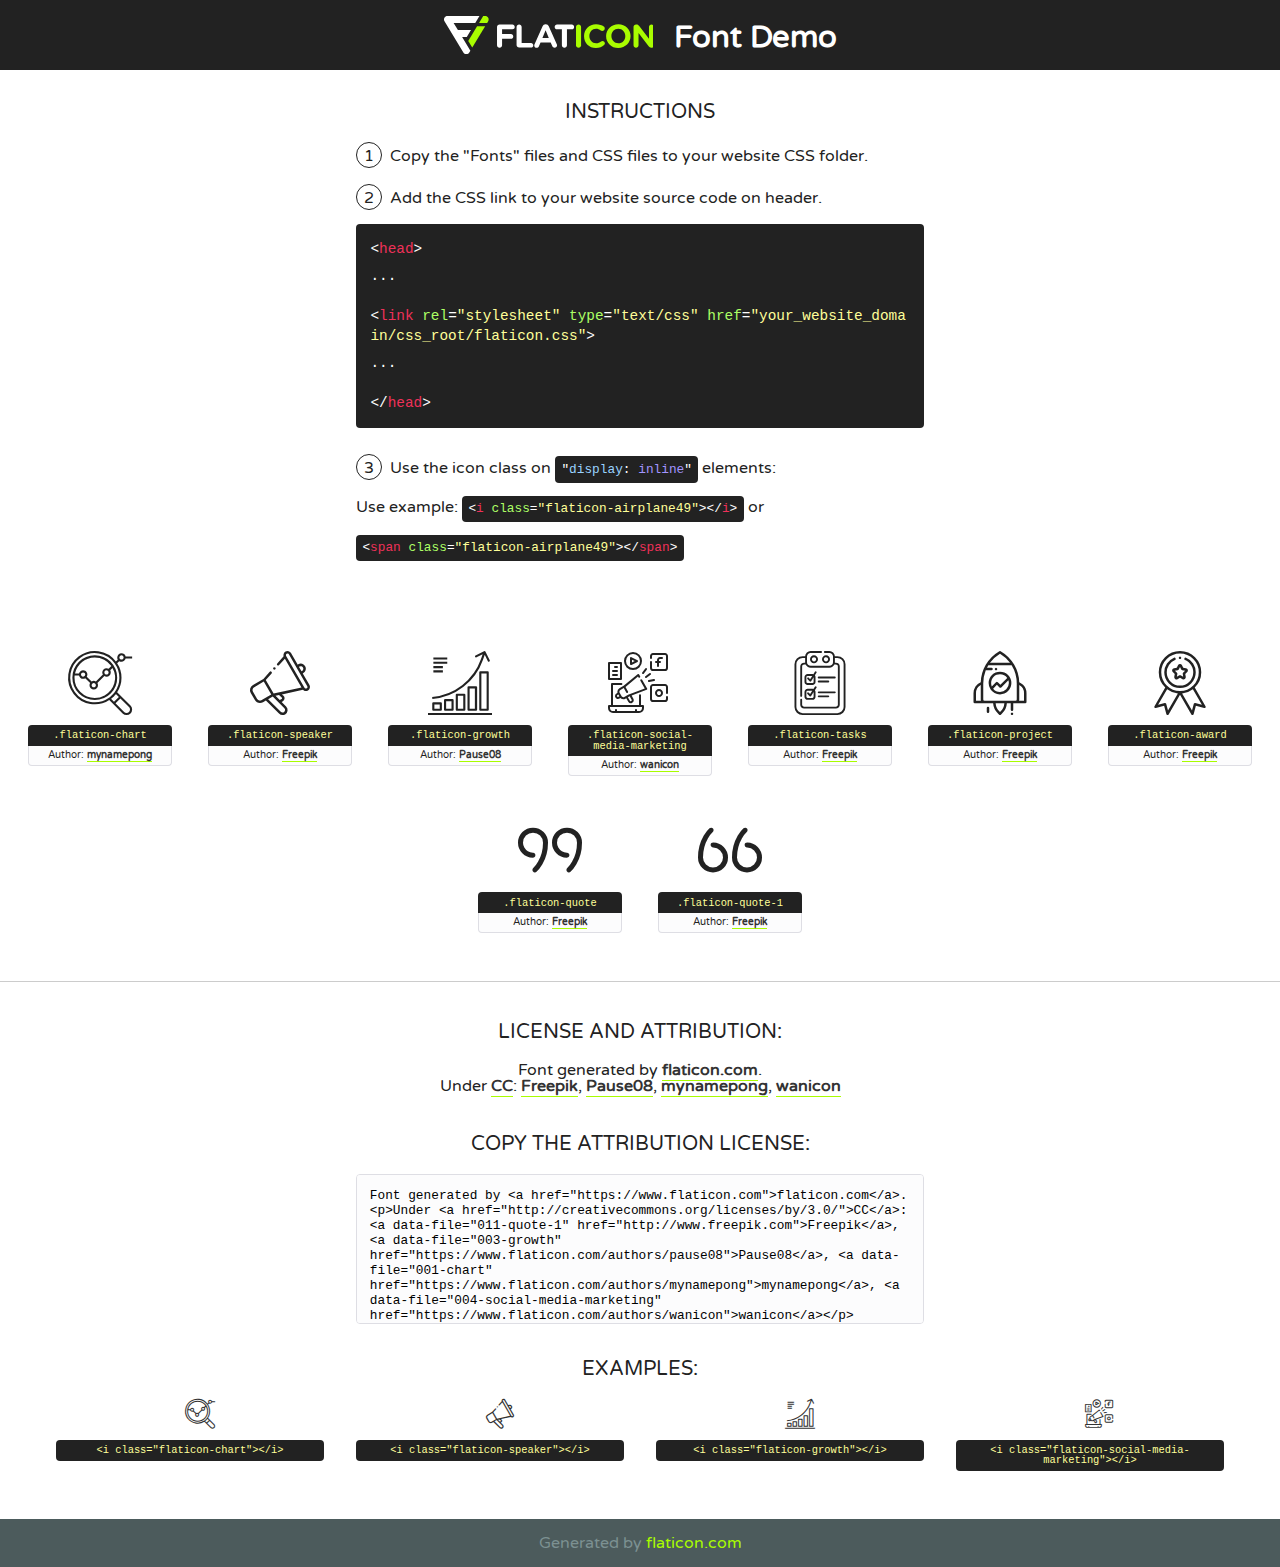
<file: assets/fonts/flaticon.html>
<!DOCTYPE html>
<!--
  Flaticon icon font: Flaticon
  Creation date: 03/02/2020 09:43
-->
<html>
<!DOCTYPE html>
<html>

<head>
    <title>Flaticon WebFont</title>
    <link href="http://fonts.googleapis.com/css?family=Varela+Round" rel="stylesheet" type="text/css" />
    <link rel="stylesheet" type="text/css" href="flaticon.css">
    <meta charset="UTF-8">
    <style>
    html, body, div, span, applet, object, iframe,
    h1, h2, h3, h4, h5, h6, p, blockquote, pre,
    a, abbr, acronym, address, big, cite, code,
    del, dfn, em, img, ins, kbd, q, s, samp,
    small, strike, strong, sub, sup, tt, var,
    b, u, i, center,
    dl, dt, dd, ol, ul, li,
    fieldset, form, label, legend,
    table, caption, tbody, tfoot, thead, tr, th, td,
    article, aside, canvas, details, embed, 
    figure, figcaption, footer, header, hgroup, 
    menu, nav, output, ruby, section, summary,
    time, mark, audio, video {
        margin: 0;
        padding: 0;
        border: 0;
        font-size: 100%;
        font: inherit;
        vertical-align: baseline;
    }
    /* HTML5 display-role reset for older browsers */
    article, aside, details, figcaption, figure, 
    footer, header, hgroup, menu, nav, section {
        display: block;
    }
    body {
        line-height: 1;
    }
    ol, ul {
        list-style: none;
    }
    blockquote, q {
        quotes: none;
    }
    blockquote:before, blockquote:after,
    q:before, q:after {
        content: '';
        content: none;
    }
    table {
        border-collapse: collapse;
        border-spacing: 0;
    }
    body {
        font-family: 'Varela Round', Helvetica, Arial, sans-serif;
        font-size: 16px;
        color: #222;
    }
    a {
        color: #333;
        border-bottom: 1px solid #a9fd00;
        font-weight: bold;
        text-decoration: none;
    }
    * {
        -moz-box-sizing: border-box;
        -webkit-box-sizing: border-box;
        box-sizing: border-box;
        margin: 0;
        padding: 0;
    }
    [class^="flaticon-"]:before, [class*=" flaticon-"]:before, [class^="flaticon-"]:after, [class*=" flaticon-"]:after {
        font-family: Flaticon;
        font-size: 30px;
        font-style: normal;
        margin-left: 20px;
        color: #333;
    }
    .wrapper {
        max-width: 600px;
        margin: auto;
        padding: 0 1em;
    }
    .title {
        font-size: 1.25em;
        text-align: center;
        margin-bottom: 1em;
        text-transform: uppercase;
    }
    header {
        text-align: center;
        background-color: #222;
        color: #fff;
        padding: 1em;
    }
    header .logo {
        width: 210px;
        height: 38px;
        display: inline-block;
        vertical-align: middle;
        margin-right: 1em;
        border: none;
    }
    header strong {
        font-size: 1.95em;
        font-weight: bold;
        vertical-align: middle;
        margin-top: 5px;
        display: inline-block;
    }
    .demo {
        margin: 2em auto;
        line-height: 1.25em;
    }
    .demo ul li {
        margin-bottom: 1em;
    }
    .demo ul li .num {
        color: #222;
        border-radius: 20px;
        display: inline-block;
        width: 26px;
        padding: 3px;
        height: 26px;
        text-align: center;
        margin-right: 0.5em;
        border: 1px solid #222;
    }
    .demo ul li code {
        background-color: #222;
        border-radius: 4px;
        padding: 0.25em 0.5em;
        display: inline-block;
        color: #fff;
        font-family: Consolas,Monaco,Lucida Console,Liberation Mono,DejaVu Sans Mono,Bitstream Vera Sans Mono,Courier New, monospace;
        font-weight: lighter;
        margin-top: 1em;
        font-size: 0.8em;
        word-break: break-all;
    }
    .demo ul li code.big {
        padding: 1em;
        font-size: 0.9em;
    }
    .demo ul li code .red {
        color: #EF3159;
    }
    .demo ul li code .green {
        color: #ACFF65;
    }
    .demo ul li code .yellow {
        color: #FFFF99;
    }
    .demo ul li code .blue {
        color: #99D3FF;
    }
    .demo ul li code .purple {
        color: #A295FF;
    }
    .demo ul li code .dots {
        margin-top: 0.5em;
        display: block;
    }
    #glyphs {
        border-bottom: 1px solid #ccc;
        padding: 2em 0;
        text-align: center;
    }
    .glyph {
        display: inline-block;
        width: 9em;
        margin: 1em;
        text-align: center;
        vertical-align: top;
        background: #FFF;
    }
    .glyph .glyph-icon {
        padding: 10px;
        display: block;
        font-family:"Flaticon";
        font-size: 64px;
        line-height: 1;
    }
    .glyph .glyph-icon:before {
        font-size: 64px;
        color: #222;
        margin-left: 0;
    }
    .class-name {
        font-size: 0.65em;
        background-color: #222;
        color: #fff;
        border-radius: 4px 4px 0 0;
        padding: 0.5em;
        color: #FFFF99;
        font-family: Consolas,Monaco,Lucida Console,Liberation Mono,DejaVu Sans Mono,Bitstream Vera Sans Mono,Courier New, monospace;
    }
    .author-name {
        font-size: 0.6em;
        background-color: #fcfcfd;
        border: 1px solid #DEDEE4;
        border-top: 0;
        border-radius: 0 0 4px 4px;
        padding: 0.5em;
    }
    .class-name:last-child {
        font-size: 10px;
        color:#888;
    }
    .class-name:last-child a {
        font-size: 10px;
        color:#555;
    }
    .class-name:last-child a:hover {
        color:#a9fd00;
    }
    .glyph > input {
        display: block;
        width: 100px;
        margin: 5px auto;
        text-align: center;
        font-size: 12px;
        cursor: text;
    }
    .glyph > input.icon-input {
        font-family:"Flaticon";
        font-size: 16px;
        margin-bottom: 10px;
    }
    .attribution .title {
        margin-top: 2em;
    }
    .attribution textarea {
        background-color: #fcfcfd;
        padding: 1em;
        border: none;
        box-shadow: none;
        border: 1px solid #DEDEE4;
        border-radius: 4px;
        resize: none;
        width: 100%;
        height: 150px;
        font-size: 0.8em;
        font-family: Consolas,Monaco,Lucida Console,Liberation Mono,DejaVu Sans Mono,Bitstream Vera Sans Mono,Courier New, monospace;
        -webkit-appearance: none;
    }
    .iconsuse {
        margin: 2em auto;
        text-align: center;
        max-width: 1200px;
    }
    .iconsuse:after {
        content: '';
        display: table;
        clear: both;
    }
    .iconsuse .image {
        float: left;
        width: 25%;
        padding: 0 1em;
    }
    .iconsuse .image p {
        margin-bottom: 1em;
    }
    .iconsuse .image span {
        display: block;
        font-size: 0.65em;
        background-color: #222;
        color: #fff;
        border-radius: 4px;
        padding: 0.5em;
        color: #FFFF99;
        margin-top: 1em;
        font-family: Consolas,Monaco,Lucida Console,Liberation Mono,DejaVu Sans Mono,Bitstream Vera Sans Mono,Courier New, monospace;
    }
    #footer {
        text-align: center;
        background-color: #4C5B5C;
        color: #7c9192;
        padding: 1em;
    }
    #footer a {
        border: none;
        color: #a9fd00;
        font-weight: normal;
    }
    @media (max-width: 960px) {
        .iconsuse .image {
            width: 50%;
        }
    }
    @media (max-width: 560px) {
        .iconsuse .image {
            width: 100%;
        }
    }
    </style>
</head>

<body class="characters-off">

    <header>
        <a href="https://www.flaticon.com" target="_blank" class="logo">
            <svg version="1.1" xmlns="http://www.w3.org/2000/svg" xmlns:xlink="http://www.w3.org/1999/xlink" xmlns:a="http://ns.adobe.com/AdobeSVGViewerExtensions/3.0/" viewBox="0 0 560.875 102.036" enable-background="new 0 0 560.875 102.036" xml:space="preserve">
                <defs>
                </defs>
                <g>
                    <g class="letters">
                        <path fill="#ffffff" d="M141.596,29.675c0-3.777,2.985-6.767,6.764-6.767h34.438c3.426,0,6.15,2.728,6.15,6.15
                        c0,3.43-2.724,6.149-6.15,6.149h-27.674v13.091h23.719c3.429,0,6.151,2.724,6.151,6.15c0,3.43-2.723,6.149-6.151,6.149h-23.719
                        v17.574c0,3.773-2.986,6.761-6.764,6.761c-3.779,0-6.764-2.989-6.764-6.761V29.675z"></path>
                        <path fill="#ffffff" d="M193.844,29.149c0-3.781,2.985-6.767,6.764-6.767c3.776,0,6.763,2.985,6.763,6.767v42.957h25.039
                        c3.426,0,6.149,2.726,6.149,6.153c0,3.425-2.723,6.15-6.149,6.15h-31.802c-3.779,0-6.764-2.986-6.764-6.768V29.149z"></path>
                        <path fill="#ffffff" d="M241.891,75.71l21.438-48.407c1.492-3.341,4.215-5.357,7.906-5.357h0.792
                        c3.686,0,6.323,2.017,7.815,5.357l21.439,48.407c0.436,0.967,0.701,1.845,0.701,2.723c0,3.602-2.809,6.501-6.414,6.501
                        c-3.161,0-5.269-1.845-6.499-4.655l-4.132-9.661h-27.059l-4.301,10.102c-1.144,2.631-3.426,4.214-6.237,4.214
                        c-3.517,0-6.24-2.81-6.24-6.325C241.1,77.64,241.451,76.677,241.891,75.71z M279.932,58.666l-8.521-20.297l-8.526,20.297H279.932
                        z"></path>
                        <path fill="#ffffff" d="M314.864,35.387H301.86c-3.429,0-6.239-2.813-6.239-6.238c0-3.429,2.811-6.24,6.239-6.24h39.533
                        c3.426,0,6.237,2.811,6.237,6.24c0,3.425-2.811,6.238-6.237,6.238h-13.001v42.785c0,3.773-2.99,6.761-6.764,6.761
                        c-3.779,0-6.764-2.989-6.764-6.761V35.387z"></path>
                        <path fill="#A9FD00" d="M352.615,29.149c0-3.781,2.985-6.767,6.767-6.767c3.774,0,6.761,2.985,6.761,6.767v49.024
                        c0,3.773-2.987,6.761-6.761,6.761c-3.781,0-6.767-2.989-6.767-6.761V29.149z"></path>
                        <path fill="#A9FD00" d="M374.132,53.836v-0.179c0-17.481,13.178-31.801,32.065-31.801c9.22,0,15.459,2.458,20.557,6.238
                        c1.402,1.054,2.637,2.985,2.637,5.357c0,3.692-2.985,6.59-6.681,6.59c-1.845,0-3.071-0.702-4.044-1.319
                        c-3.776-2.813-7.729-4.393-12.562-4.393c-10.364,0-17.831,8.611-17.831,19.154v0.173c0,10.542,7.291,19.329,17.831,19.329
                        c5.715,0,9.492-1.756,13.359-4.834c1.049-0.874,2.458-1.491,4.039-1.491c3.429,0,6.325,2.813,6.325,6.236
                        c0,2.106-1.056,3.78-2.282,4.834c-5.539,4.834-12.036,7.733-21.878,7.733C387.572,85.464,374.132,71.493,374.132,53.836z"></path>
                        <path fill="#A9FD00" d="M433.009,53.836v-0.179c0-17.481,13.79-31.801,32.766-31.801c18.981,0,32.592,14.143,32.592,31.628v0.173
                        c0,17.483-13.785,31.807-32.769,31.807C446.625,85.464,433.009,71.32,433.009,53.836z M484.224,53.836v-0.179
                        c0-10.539-7.725-19.326-18.626-19.326c-10.893,0-18.449,8.611-18.449,19.154v0.173c0,10.542,7.73,19.329,18.626,19.329
                        C476.676,72.986,484.224,64.378,484.224,53.836z"></path>
                        <path fill="#A9FD00" d="M506.233,29.321c0-3.774,2.99-6.763,6.767-6.763h1.401c3.252,0,5.183,1.583,7.029,3.953l26.093,34.265
                        V29.059c0-3.692,2.99-6.677,6.681-6.677c3.683,0,6.671,2.985,6.671,6.677v48.934c0,3.78-2.987,6.765-6.764,6.765h-0.436
                        c-3.257,0-5.188-1.581-7.034-3.953l-27.056-35.492v32.944c0,3.687-2.985,6.676-6.678,6.676c-3.683,0-6.673-2.989-6.673-6.676
                        V29.321z"></path>
                    </g>
                    <g class="insignia">
                        <path fill="#ffffff" d="M48.372,56.137h12.517l11.156-18.537H37.186L25.688,18.539h57.825L94.668,0H9.271
                        C5.925,0,2.842,1.801,1.198,4.716c-1.644,2.907-1.593,6.482,0.134,9.343l50.38,83.501c1.678,2.781,4.689,4.476,7.938,4.476
                        c3.246,0,6.257-1.695,7.935-4.476l2.898-4.804L48.372,56.137z"></path>
                        <g class="i">
                            <path fill="#A9FD00" d="M93.575,18.539h0.031v0.004l21.652,0.004l2.705-4.488c1.727-2.861,1.778-6.436,0.133-9.343
                            C116.454,1.801,113.371,0,110.026,0h-5.294L93.575,18.539z"></path>
                            <polygon fill="#A9FD00" points="88.291,27.356 64.725,66.486 75.519,84.404 109.942,27.356"></polygon>
                        </g>
                    </g>
                </g>
            </svg>
        </a>
        <strong>Font Demo</strong>
    </header>


    <section class="demo wrapper">

        <p class="title">Instructions</p>

        <ul>
            <li>
                <span class="num">1</span>Copy the "Fonts" files and CSS files to your website CSS folder.
            </li>
            <li>
                <span class="num">2</span>Add the CSS link to your website source code on header.
                <code class="big">
                    &lt;<span class="red">head</span>&gt;
                    <br/><span class="dots">...</span>
                    <br/>&lt;<span class="red">link</span> <span class="green">rel</span>=<span class="yellow">"stylesheet"</span> <span class="green">type</span>=<span class="yellow">"text/css"</span> <span class="green">href</span>=<span class="yellow">"your_website_domain/css_root/flaticon.css"</span>&gt;
                    <br/><span class="dots">...</span>
                    <br/>&lt;/<span class="red">head</span>&gt;
                </code>
            </li>

            <li>
                <p>
                    <span class="num">3</span>Use the icon class on <code>"<span class="blue">display</span>:<span class="purple"> inline</span>"</code> elements:
                    <br />
                    Use example: <code>&lt;<span class="red">i</span> <span class="green">class</span>=<span class="yellow">&quot;flaticon-airplane49&quot;</span>&gt;&lt;/<span class="red">i</span>&gt;</code> or <code>&lt;<span class="red">span</span> <span class="green">class</span>=<span class="yellow">&quot;flaticon-airplane49&quot;</span>&gt;&lt;/<span class="red">span</span>&gt;</code>
            </li>
        </ul>

    </section>




   <section id="glyphs">          
    
      
        <div class="glyph"><div class="glyph-icon flaticon-chart"></div>
            <div class="class-name">.flaticon-chart</div>
            <div class="author-name">Author: <a data-file="001-chart" href="https://www.flaticon.com/authors/mynamepong">mynamepong</a> </div> 
        </div>        
        
        <div class="glyph"><div class="glyph-icon flaticon-speaker"></div>
            <div class="class-name">.flaticon-speaker</div>
            <div class="author-name">Author: <a data-file="002-speaker" href="http://www.freepik.com">Freepik</a> </div> 
        </div>        
        
        <div class="glyph"><div class="glyph-icon flaticon-growth"></div>
            <div class="class-name">.flaticon-growth</div>
            <div class="author-name">Author: <a data-file="003-growth" href="https://www.flaticon.com/authors/pause08">Pause08</a> </div> 
        </div>        
        
        <div class="glyph"><div class="glyph-icon flaticon-social-media-marketing"></div>
            <div class="class-name">.flaticon-social-media-marketing</div>
            <div class="author-name">Author: <a data-file="004-social-media-marketing" href="https://www.flaticon.com/authors/wanicon">wanicon</a> </div> 
        </div>        
        
        <div class="glyph"><div class="glyph-icon flaticon-tasks"></div>
            <div class="class-name">.flaticon-tasks</div>
            <div class="author-name">Author: <a data-file="005-tasks" href="http://www.freepik.com">Freepik</a> </div> 
        </div>        
        
        <div class="glyph"><div class="glyph-icon flaticon-project"></div>
            <div class="class-name">.flaticon-project</div>
            <div class="author-name">Author: <a data-file="006-project" href="http://www.freepik.com">Freepik</a> </div> 
        </div>        
        
        <div class="glyph"><div class="glyph-icon flaticon-award"></div>
            <div class="class-name">.flaticon-award</div>
            <div class="author-name">Author: <a data-file="008-award" href="http://www.freepik.com">Freepik</a> </div> 
        </div>        
        
        <div class="glyph"><div class="glyph-icon flaticon-quote"></div>
            <div class="class-name">.flaticon-quote</div>
            <div class="author-name">Author: <a data-file="010-quote" href="http://www.freepik.com">Freepik</a> </div> 
        </div>        
        
        <div class="glyph"><div class="glyph-icon flaticon-quote-1"></div>
            <div class="class-name">.flaticon-quote-1</div>
            <div class="author-name">Author: <a data-file="011-quote-1" href="http://www.freepik.com">Freepik</a> </div> 
        </div>        
        

    </section>



    <section class="attribution wrapper"   style="text-align:center;">

      <div class="title">License and attribution:</div><div class="attrDiv">Font generated by <a href="https://www.flaticon.com">flaticon.com</a>. <div><p>Under <a href="http://creativecommons.org/licenses/by/3.0/">CC</a>: <a data-file="011-quote-1" href="http://www.freepik.com">Freepik</a>, <a data-file="003-growth" href="https://www.flaticon.com/authors/pause08">Pause08</a>, <a data-file="001-chart" href="https://www.flaticon.com/authors/mynamepong">mynamepong</a>, <a data-file="004-social-media-marketing" href="https://www.flaticon.com/authors/wanicon">wanicon</a></p>  </div>
      </div>
      <div class="title">Copy the Attribution License:</div>

    <textarea onclick="this.focus();this.select();">Font generated by &lt;a href=&quot;https://www.flaticon.com&quot;&gt;flaticon.com&lt;/a&gt;. <p>Under <a href="http://creativecommons.org/licenses/by/3.0/">CC</a>: <a data-file="011-quote-1" href="http://www.freepik.com">Freepik</a>, <a data-file="003-growth" href="https://www.flaticon.com/authors/pause08">Pause08</a>, <a data-file="001-chart" href="https://www.flaticon.com/authors/mynamepong">mynamepong</a>, <a data-file="004-social-media-marketing" href="https://www.flaticon.com/authors/wanicon">wanicon</a></p>  
     </textarea>

    </section>

    <section class="iconsuse">

          <div class="title">Examples:</div>            
             
            <div class="image">
                <p>
                    <i class="glyph-icon flaticon-chart"></i> 
                    <span>&lt;i class=&quot;flaticon-chart&quot;&gt;&lt;/i&gt;</span>
                </p>
            </div>
            
            <div class="image">
                <p>
                    <i class="glyph-icon flaticon-speaker"></i> 
                    <span>&lt;i class=&quot;flaticon-speaker&quot;&gt;&lt;/i&gt;</span>
                </p>
            </div>
            
            <div class="image">
                <p>
                    <i class="glyph-icon flaticon-growth"></i> 
                    <span>&lt;i class=&quot;flaticon-growth&quot;&gt;&lt;/i&gt;</span>
                </p>
            </div>
            
            <div class="image">
                <p>
                    <i class="glyph-icon flaticon-social-media-marketing"></i> 
                    <span>&lt;i class=&quot;flaticon-social-media-marketing&quot;&gt;&lt;/i&gt;</span>
                </p>
            </div>
                       
        </div>
                            
    </section>

<div id="footer">
    <div>Generated by <a href="https://www.flaticon.com">flaticon.com</a>
    </div>
</div>



</body>
</html>
</file>
<file: assets/css/flaticon.css>
/*
  	Flaticon icon font: Flaticon
  	Creation date: 03/02/2020 09:43
  	*/

@font-face {
  font-family: "Flaticon";
  src: url("../fonts/Flaticon.eot");
  src: url("../fonts/Flaticon.eot?#iefix") format("embedded-opentype"),
       url("../fonts/Flaticon.woff2") format("woff2"),
       url("../fonts/Flaticon.woff") format("woff"),
       url("../fonts/Flaticon.ttf") format("truetype"),
       url("../fonts/Flaticon.svg#Flaticon") format("svg");
  font-weight: normal;
  font-style: normal;
}

@media screen and (-webkit-min-device-pixel-ratio:0) {
  @font-face {
    font-family: "Flaticon";
    src: url("../fonts/Flaticon.svg#Flaticon") format("svg");
  }
}

[class^="flaticon-"]:before, [class*=" flaticon-"]:before,
[class^="flaticon-"]:after, [class*=" flaticon-"]:after {   
font-family: Flaticon;

}

.flaticon-chart:before { content: "\f100"; }
.flaticon-speaker:before { content: "\f101"; }
.flaticon-growth:before { content: "\f102"; }
.flaticon-social-media-marketing:before { content: "\f103"; }
.flaticon-tasks:before { content: "\f104"; }
.flaticon-project:before { content: "\f105"; }
.flaticon-award:before { content: "\f106"; }
.flaticon-quote:before { content: "\f107"; }
.flaticon-quote-1:before { content: "\f108"; }
</file>
<file: assets/css/themify-icons.css>
@font-face {
	font-family: 'themify';
	src:url('../fonts/themify.eot?-fvbane');


	src:url('../fonts/themify.eot?#iefix-fvbane') format('embedded-opentype'),
		url('../fonts/themify.woff?-fvbane') format('woff'),
		url('../fonts/themify.ttf?-fvbane') format('truetype'),
		url('../fonts/themify.svg?-fvbane#themify') format('svg');
	font-weight: normal;
	font-style: normal;
}

[class^="ti-"], [class*=" ti-"] {
	font-family: 'themify';
	speak: none;
	font-style: normal;
	font-weight: normal;
	font-variant: normal;
	text-transform: none;
	line-height: 1;

	/* Better Font Rendering =========== */
	-webkit-font-smoothing: antialiased;
	-moz-osx-font-smoothing: grayscale;
}

.ti-wand:before {
	content: "\e600";
}
.ti-volume:before {
	content: "\e601";
}
.ti-user:before {
	content: "\e602";
}
.ti-unlock:before {
	content: "\e603";
}
.ti-unlink:before {
	content: "\e604";
}
.ti-trash:before {
	content: "\e605";
}
.ti-thought:before {
	content: "\e606";
}
.ti-target:before {
	content: "\e607";
}
.ti-tag:before {
	content: "\e608";
}
.ti-tablet:before {
	content: "\e609";
}
.ti-star:before {
	content: "\e60a";
}
.ti-spray:before {
	content: "\e60b";
}
.ti-signal:before {
	content: "\e60c";
}
.ti-shopping-cart:before {
	content: "\e60d";
}
.ti-shopping-cart-full:before {
	content: "\e60e";
}
.ti-settings:before {
	content: "\e60f";
}
.ti-search:before {
	content: "\e610";
}
.ti-zoom-in:before {
	content: "\e611";
}
.ti-zoom-out:before {
	content: "\e612";
}
.ti-cut:before {
	content: "\e613";
}
.ti-ruler:before {
	content: "\e614";
}
.ti-ruler-pencil:before {
	content: "\e615";
}
.ti-ruler-alt:before {
	content: "\e616";
}
.ti-bookmark:before {
	content: "\e617";
}
.ti-bookmark-alt:before {
	content: "\e618";
}
.ti-reload:before {
	content: "\e619";
}
.ti-plus:before {
	content: "\e61a";
}
.ti-pin:before {
	content: "\e61b";
}
.ti-pencil:before {
	content: "\e61c";
}
.ti-pencil-alt:before {
	content: "\e61d";
}
.ti-paint-roller:before {
	content: "\e61e";
}
.ti-paint-bucket:before {
	content: "\e61f";
}
.ti-na:before {
	content: "\e620";
}
.ti-mobile:before {
	content: "\e621";
}
.ti-minus:before {
	content: "\e622";
}
.ti-medall:before {
	content: "\e623";
}
.ti-medall-alt:before {
	content: "\e624";
}
.ti-marker:before {
	content: "\e625";
}
.ti-marker-alt:before {
	content: "\e626";
}
.ti-arrow-up:before {
	content: "\e627";
}
.ti-arrow-right:before {
	content: "\e628";
}
.ti-arrow-left:before {
	content: "\e629";
}
.ti-arrow-down:before {
	content: "\e62a";
}
.ti-lock:before {
	content: "\e62b";
}
.ti-location-arrow:before {
	content: "\e62c";
}
.ti-link:before {
	content: "\e62d";
}
.ti-layout:before {
	content: "\e62e";
}
.ti-layers:before {
	content: "\e62f";
}
.ti-layers-alt:before {
	content: "\e630";
}
.ti-key:before {
	content: "\e631";
}
.ti-import:before {
	content: "\e632";
}
.ti-image:before {
	content: "\e633";
}
.ti-heart:before {
	content: "\e634";
}
.ti-heart-broken:before {
	content: "\e635";
}
.ti-hand-stop:before {
	content: "\e636";
}
.ti-hand-open:before {
	content: "\e637";
}
.ti-hand-drag:before {
	content: "\e638";
}
.ti-folder:before {
	content: "\e639";
}
.ti-flag:before {
	content: "\e63a";
}
.ti-flag-alt:before {
	content: "\e63b";
}
.ti-flag-alt-2:before {
	content: "\e63c";
}
.ti-eye:before {
	content: "\e63d";
}
.ti-export:before {
	content: "\e63e";
}
.ti-exchange-vertical:before {
	content: "\e63f";
}
.ti-desktop:before {
	content: "\e640";
}
.ti-cup:before {
	content: "\e641";
}
.ti-crown:before {
	content: "\e642";
}
.ti-comments:before {
	content: "\e643";
}
.ti-comment:before {
	content: "\e644";
}
.ti-comment-alt:before {
	content: "\e645";
}
.ti-close:before {
	content: "\e646";
}
.ti-clip:before {
	content: "\e647";
}
.ti-angle-up:before {
	content: "\e648";
}
.ti-angle-right:before {
	content: "\e649";
}
.ti-angle-left:before {
	content: "\e64a";
}
.ti-angle-down:before {
	content: "\e64b";
}
.ti-check:before {
	content: "\e64c";
}
.ti-check-box:before {
	content: "\e64d";
}
.ti-camera:before {
	content: "\e64e";
}
.ti-announcement:before {
	content: "\e64f";
}
.ti-brush:before {
	content: "\e650";
}
.ti-briefcase:before {
	content: "\e651";
}
.ti-bolt:before {
	content: "\e652";
}
.ti-bolt-alt:before {
	content: "\e653";
}
.ti-blackboard:before {
	content: "\e654";
}
.ti-bag:before {
	content: "\e655";
}
.ti-move:before {
	content: "\e656";
}
.ti-arrows-vertical:before {
	content: "\e657";
}
.ti-arrows-horizontal:before {
	content: "\e658";
}
.ti-fullscreen:before {
	content: "\e659";
}
.ti-arrow-top-right:before {
	content: "\e65a";
}
.ti-arrow-top-left:before {
	content: "\e65b";
}
.ti-arrow-circle-up:before {
	content: "\e65c";
}
.ti-arrow-circle-right:before {
	content: "\e65d";
}
.ti-arrow-circle-left:before {
	content: "\e65e";
}
.ti-arrow-circle-down:before {
	content: "\e65f";
}
.ti-angle-double-up:before {
	content: "\e660";
}
.ti-angle-double-right:before {
	content: "\e661";
}
.ti-angle-double-left:before {
	content: "\e662";
}
.ti-angle-double-down:before {
	content: "\e663";
}
.ti-zip:before {
	content: "\e664";
}
.ti-world:before {
	content: "\e665";
}
.ti-wheelchair:before {
	content: "\e666";
}
.ti-view-list:before {
	content: "\e667";
}
.ti-view-list-alt:before {
	content: "\e668";
}
.ti-view-grid:before {
	content: "\e669";
}
.ti-uppercase:before {
	content: "\e66a";
}
.ti-upload:before {
	content: "\e66b";
}
.ti-underline:before {
	content: "\e66c";
}
.ti-truck:before {
	content: "\e66d";
}
.ti-timer:before {
	content: "\e66e";
}
.ti-ticket:before {
	content: "\e66f";
}
.ti-thumb-up:before {
	content: "\e670";
}
.ti-thumb-down:before {
	content: "\e671";
}
.ti-text:before {
	content: "\e672";
}
.ti-stats-up:before {
	content: "\e673";
}
.ti-stats-down:before {
	content: "\e674";
}
.ti-split-v:before {
	content: "\e675";
}
.ti-split-h:before {
	content: "\e676";
}
.ti-smallcap:before {
	content: "\e677";
}
.ti-shine:before {
	content: "\e678";
}
.ti-shift-right:before {
	content: "\e679";
}
.ti-shift-left:before {
	content: "\e67a";
}
.ti-shield:before {
	content: "\e67b";
}
.ti-notepad:before {
	content: "\e67c";
}
.ti-server:before {
	content: "\e67d";
}
.ti-quote-right:before {
	content: "\e67e";
}
.ti-quote-left:before {
	content: "\e67f";
}
.ti-pulse:before {
	content: "\e680";
}
.ti-printer:before {
	content: "\e681";
}
.ti-power-off:before {
	content: "\e682";
}
.ti-plug:before {
	content: "\e683";
}
.ti-pie-chart:before {
	content: "\e684";
}
.ti-paragraph:before {
	content: "\e685";
}
.ti-panel:before {
	content: "\e686";
}
.ti-package:before {
	content: "\e687";
}
.ti-music:before {
	content: "\e688";
}
.ti-music-alt:before {
	content: "\e689";
}
.ti-mouse:before {
	content: "\e68a";
}
.ti-mouse-alt:before {
	content: "\e68b";
}
.ti-money:before {
	content: "\e68c";
}
.ti-microphone:before {
	content: "\e68d";
}
.ti-menu:before {
	content: "\e68e";
}
.ti-menu-alt:before {
	content: "\e68f";
}
.ti-map:before {
	content: "\e690";
}
.ti-map-alt:before {
	content: "\e691";
}
.ti-loop:before {
	content: "\e692";
}
.ti-location-pin:before {
	content: "\e693";
}
.ti-list:before {
	content: "\e694";
}
.ti-light-bulb:before {
	content: "\e695";
}
.ti-Italic:before {
	content: "\e696";
}
.ti-info:before {
	content: "\e697";
}
.ti-infinite:before {
	content: "\e698";
}
.ti-id-badge:before {
	content: "\e699";
}
.ti-hummer:before {
	content: "\e69a";
}
.ti-home:before {
	content: "\e69b";
}
.ti-help:before {
	content: "\e69c";
}
.ti-headphone:before {
	content: "\e69d";
}
.ti-harddrives:before {
	content: "\e69e";
}
.ti-harddrive:before {
	content: "\e69f";
}
.ti-gift:before {
	content: "\e6a0";
}
.ti-game:before {
	content: "\e6a1";
}
.ti-filter:before {
	content: "\e6a2";
}
.ti-files:before {
	content: "\e6a3";
}
.ti-file:before {
	content: "\e6a4";
}
.ti-eraser:before {
	content: "\e6a5";
}
.ti-envelope:before {
	content: "\e6a6";
}
.ti-download:before {
	content: "\e6a7";
}
.ti-direction:before {
	content: "\e6a8";
}
.ti-direction-alt:before {
	content: "\e6a9";
}
.ti-dashboard:before {
	content: "\e6aa";
}
.ti-control-stop:before {
	content: "\e6ab";
}
.ti-control-shuffle:before {
	content: "\e6ac";
}
.ti-control-play:before {
	content: "\e6ad";
}
.ti-control-pause:before {
	content: "\e6ae";
}
.ti-control-forward:before {
	content: "\e6af";
}
.ti-control-backward:before {
	content: "\e6b0";
}
.ti-cloud:before {
	content: "\e6b1";
}
.ti-cloud-up:before {
	content: "\e6b2";
}
.ti-cloud-down:before {
	content: "\e6b3";
}
.ti-clipboard:before {
	content: "\e6b4";
}
.ti-car:before {
	content: "\e6b5";
}
.ti-calendar:before {
	content: "\e6b6";
}
.ti-book:before {
	content: "\e6b7";
}
.ti-bell:before {
	content: "\e6b8";
}
.ti-basketball:before {
	content: "\e6b9";
}
.ti-bar-chart:before {
	content: "\e6ba";
}
.ti-bar-chart-alt:before {
	content: "\e6bb";
}
.ti-back-right:before {
	content: "\e6bc";
}
.ti-back-left:before {
	content: "\e6bd";
}
.ti-arrows-corner:before {
	content: "\e6be";
}
.ti-archive:before {
	content: "\e6bf";
}
.ti-anchor:before {
	content: "\e6c0";
}
.ti-align-right:before {
	content: "\e6c1";
}
.ti-align-left:before {
	content: "\e6c2";
}
.ti-align-justify:before {
	content: "\e6c3";
}
.ti-align-center:before {
	content: "\e6c4";
}
.ti-alert:before {
	content: "\e6c5";
}
.ti-alarm-clock:before {
	content: "\e6c6";
}
.ti-agenda:before {
	content: "\e6c7";
}
.ti-write:before {
	content: "\e6c8";
}
.ti-window:before {
	content: "\e6c9";
}
.ti-widgetized:before {
	content: "\e6ca";
}
.ti-widget:before {
	content: "\e6cb";
}
.ti-widget-alt:before {
	content: "\e6cc";
}
.ti-wallet:before {
	content: "\e6cd";
}
.ti-video-clapper:before {
	content: "\e6ce";
}
.ti-video-camera:before {
	content: "\e6cf";
}
.ti-vector:before {
	content: "\e6d0";
}
.ti-themify-logo:before {
	content: "\e6d1";
}
.ti-themify-favicon:before {
	content: "\e6d2";
}
.ti-themify-favicon-alt:before {
	content: "\e6d3";
}
.ti-support:before {
	content: "\e6d4";
}
.ti-stamp:before {
	content: "\e6d5";
}
.ti-split-v-alt:before {
	content: "\e6d6";
}
.ti-slice:before {
	content: "\e6d7";
}
.ti-shortcode:before {
	content: "\e6d8";
}
.ti-shift-right-alt:before {
	content: "\e6d9";
}
.ti-shift-left-alt:before {
	content: "\e6da";
}
.ti-ruler-alt-2:before {
	content: "\e6db";
}
.ti-receipt:before {
	content: "\e6dc";
}
.ti-pin2:before {
	content: "\e6dd";
}
.ti-pin-alt:before {
	content: "\e6de";
}
.ti-pencil-alt2:before {
	content: "\e6df";
}
.ti-palette:before {
	content: "\e6e0";
}
.ti-more:before {
	content: "\e6e1";
}
.ti-more-alt:before {
	content: "\e6e2";
}
.ti-microphone-alt:before {
	content: "\e6e3";
}
.ti-magnet:before {
	content: "\e6e4";
}
.ti-line-double:before {
	content: "\e6e5";
}
.ti-line-dotted:before {
	content: "\e6e6";
}
.ti-line-dashed:before {
	content: "\e6e7";
}
.ti-layout-width-full:before {
	content: "\e6e8";
}
.ti-layout-width-default:before {
	content: "\e6e9";
}
.ti-layout-width-default-alt:before {
	content: "\e6ea";
}
.ti-layout-tab:before {
	content: "\e6eb";
}
.ti-layout-tab-window:before {
	content: "\e6ec";
}
.ti-layout-tab-v:before {
	content: "\e6ed";
}
.ti-layout-tab-min:before {
	content: "\e6ee";
}
.ti-layout-slider:before {
	content: "\e6ef";
}
.ti-layout-slider-alt:before {
	content: "\e6f0";
}
.ti-layout-sidebar-right:before {
	content: "\e6f1";
}
.ti-layout-sidebar-none:before {
	content: "\e6f2";
}
.ti-layout-sidebar-left:before {
	content: "\e6f3";
}
.ti-layout-placeholder:before {
	content: "\e6f4";
}
.ti-layout-menu:before {
	content: "\e6f5";
}
.ti-layout-menu-v:before {
	content: "\e6f6";
}
.ti-layout-menu-separated:before {
	content: "\e6f7";
}
.ti-layout-menu-full:before {
	content: "\e6f8";
}
.ti-layout-media-right-alt:before {
	content: "\e6f9";
}
.ti-layout-media-right:before {
	content: "\e6fa";
}
.ti-layout-media-overlay:before {
	content: "\e6fb";
}
.ti-layout-media-overlay-alt:before {
	content: "\e6fc";
}
.ti-layout-media-overlay-alt-2:before {
	content: "\e6fd";
}
.ti-layout-media-left-alt:before {
	content: "\e6fe";
}
.ti-layout-media-left:before {
	content: "\e6ff";
}
.ti-layout-media-center-alt:before {
	content: "\e700";
}
.ti-layout-media-center:before {
	content: "\e701";
}
.ti-layout-list-thumb:before {
	content: "\e702";
}
.ti-layout-list-thumb-alt:before {
	content: "\e703";
}
.ti-layout-list-post:before {
	content: "\e704";
}
.ti-layout-list-large-image:before {
	content: "\e705";
}
.ti-layout-line-solid:before {
	content: "\e706";
}
.ti-layout-grid4:before {
	content: "\e707";
}
.ti-layout-grid3:before {
	content: "\e708";
}
.ti-layout-grid2:before {
	content: "\e709";
}
.ti-layout-grid2-thumb:before {
	content: "\e70a";
}
.ti-layout-cta-right:before {
	content: "\e70b";
}
.ti-layout-cta-left:before {
	content: "\e70c";
}
.ti-layout-cta-center:before {
	content: "\e70d";
}
.ti-layout-cta-btn-right:before {
	content: "\e70e";
}
.ti-layout-cta-btn-left:before {
	content: "\e70f";
}
.ti-layout-column4:before {
	content: "\e710";
}
.ti-layout-column3:before {
	content: "\e711";
}
.ti-layout-column2:before {
	content: "\e712";
}
.ti-layout-accordion-separated:before {
	content: "\e713";
}
.ti-layout-accordion-merged:before {
	content: "\e714";
}
.ti-layout-accordion-list:before {
	content: "\e715";
}
.ti-ink-pen:before {
	content: "\e716";
}
.ti-info-alt:before {
	content: "\e717";
}
.ti-help-alt:before {
	content: "\e718";
}
.ti-headphone-alt:before {
	content: "\e719";
}
.ti-hand-point-up:before {
	content: "\e71a";
}
.ti-hand-point-right:before {
	content: "\e71b";
}
.ti-hand-point-left:before {
	content: "\e71c";
}
.ti-hand-point-down:before {
	content: "\e71d";
}
.ti-gallery:before {
	content: "\e71e";
}
.ti-face-smile:before {
	content: "\e71f";
}
.ti-face-sad:before {
	content: "\e720";
}
.ti-credit-card:before {
	content: "\e721";
}
.ti-control-skip-forward:before {
	content: "\e722";
}
.ti-control-skip-backward:before {
	content: "\e723";
}
.ti-control-record:before {
	content: "\e724";
}
.ti-control-eject:before {
	content: "\e725";
}
.ti-comments-smiley:before {
	content: "\e726";
}
.ti-brush-alt:before {
	content: "\e727";
}
.ti-youtube:before {
	content: "\e728";
}
.ti-vimeo:before {
	content: "\e729";
}
.ti-twitter:before {
	content: "\e72a";
}
.ti-time:before {
	content: "\e72b";
}
.ti-tumblr:before {
	content: "\e72c";
}
.ti-skype:before {
	content: "\e72d";
}
.ti-share:before {
	content: "\e72e";
}
.ti-share-alt:before {
	content: "\e72f";
}
.ti-rocket:before {
	content: "\e730";
}
.ti-pinterest:before {
	content: "\e731";
}
.ti-new-window:before {
	content: "\e732";
}
.ti-microsoft:before {
	content: "\e733";
}
.ti-list-ol:before {
	content: "\e734";
}
.ti-linkedin:before {
	content: "\e735";
}
.ti-layout-sidebar-2:before {
	content: "\e736";
}
.ti-layout-grid4-alt:before {
	content: "\e737";
}
.ti-layout-grid3-alt:before {
	content: "\e738";
}
.ti-layout-grid2-alt:before {
	content: "\e739";
}
.ti-layout-column4-alt:before {
	content: "\e73a";
}
.ti-layout-column3-alt:before {
	content: "\e73b";
}
.ti-layout-column2-alt:before {
	content: "\e73c";
}
.ti-instagram:before {
	content: "\e73d";
}
.ti-google:before {
	content: "\e73e";
}
.ti-github:before {
	content: "\e73f";
}
.ti-flickr:before {
	content: "\e740";
}
.ti-facebook:before {
	content: "\e741";
}
.ti-dropbox:before {
	content: "\e742";
}
.ti-dribbble:before {
	content: "\e743";
}
.ti-apple:before {
	content: "\e744";
}
.ti-android:before {
	content: "\e745";
}
.ti-save:before {
	content: "\e746";
}
.ti-save-alt:before {
	content: "\e747";
}
.ti-yahoo:before {
	content: "\e748";
}
.ti-wordpress:before {
	content: "\e749";
}
.ti-vimeo-alt:before {
	content: "\e74a";
}
.ti-twitter-alt:before {
	content: "\e74b";
}
.ti-tumblr-alt:before {
	content: "\e74c";
}
.ti-trello:before {
	content: "\e74d";
}
.ti-stack-overflow:before {
	content: "\e74e";
}
.ti-soundcloud:before {
	content: "\e74f";
}
.ti-sharethis:before {
	content: "\e750";
}
.ti-sharethis-alt:before {
	content: "\e751";
}
.ti-reddit:before {
	content: "\e752";
}
.ti-pinterest-alt:before {
	content: "\e753";
}
.ti-microsoft-alt:before {
	content: "\e754";
}
.ti-linux:before {
	content: "\e755";
}
.ti-jsfiddle:before {
	content: "\e756";
}
.ti-joomla:before {
	content: "\e757";
}
.ti-html5:before {
	content: "\e758";
}
.ti-flickr-alt:before {
	content: "\e759";
}
.ti-email:before {
	content: "\e75a";
}
.ti-drupal:before {
	content: "\e75b";
}
.ti-dropbox-alt:before {
	content: "\e75c";
}
.ti-css3:before {
	content: "\e75d";
}
.ti-rss:before {
	content: "\e75e";
}
.ti-rss-alt:before {
	content: "\e75f";
}
</file>
<file: assets/css/nice-select.css>
.nice-select {
  -webkit-tap-highlight-color: transparent;
  background-color: #fff;
  border-radius: 5px;
  border: solid 1px #e8e8e8;
  box-sizing: border-box;
  clear: both;
  cursor: pointer;
  display: block;
  float: left;
  font-family: inherit;
  font-size: 14px;
  font-weight: normal;
  height: 42px;
  line-height: 40px;
  outline: none;
  padding-left: 18px;
  padding-right: 30px;
  position: relative;
  text-align: left !important;
  -webkit-transition: all 0.2s ease-in-out;
  transition: all 0.2s ease-in-out;
  -webkit-user-select: none;
     -moz-user-select: none;
      -ms-user-select: none;
          user-select: none;
  white-space: nowrap;
  width: auto; }
  .nice-select:hover {
    border-color: #dbdbdb; }
  .nice-select:active, .nice-select.open, .nice-select:focus {
    border-color: #999; }
  .nice-select:after {
    border-bottom: 2px solid #999;
    border-right: 2px solid #999;
    content: '';
    display: block;
    height: 5px;
    margin-top: -4px;
    pointer-events: none;
    position: absolute;
    right: 12px;
    top: 50%;
    -webkit-transform-origin: 66% 66%;
        -ms-transform-origin: 66% 66%;
            transform-origin: 66% 66%;
    -webkit-transform: rotate(45deg);
        -ms-transform: rotate(45deg);
            transform: rotate(45deg);
    -webkit-transition: all 0.15s ease-in-out;
    transition: all 0.15s ease-in-out;
    width: 5px; }
  .nice-select.open:after {
    -webkit-transform: rotate(-135deg);
        -ms-transform: rotate(-135deg);
            transform: rotate(-135deg); }
  .nice-select.open .list {
    opacity: 1;
    pointer-events: auto;
    -webkit-transform: scale(1) translateY(0);
        -ms-transform: scale(1) translateY(0);
            transform: scale(1) translateY(0); }
  .nice-select.disabled {
    border-color: #ededed;
    color: #999;
    pointer-events: none; }
    .nice-select.disabled:after {
      border-color: #cccccc; }
  .nice-select.wide {
    width: 100%; }
    .nice-select.wide .list {
      left: 0 !important;
      right: 0 !important; }
  .nice-select.right {
    float: right; }
    .nice-select.right .list {
      left: auto;
      right: 0; }
  .nice-select.small {
    font-size: 12px;
    height: 36px;
    line-height: 34px; }
    .nice-select.small:after {
      height: 4px;
      width: 4px; }
    .nice-select.small .option {
      line-height: 34px;
      min-height: 34px; }
  .nice-select .list {
    background-color: #fff;
    border-radius: 5px;
    box-shadow: 0 0 0 1px rgba(68, 68, 68, 0.11);
    box-sizing: border-box;
    margin-top: 4px;
    opacity: 0;
    overflow: hidden;
    padding: 0;
    pointer-events: none;
    position: absolute;
    top: 100%;
    left: 0;
    -webkit-transform-origin: 50% 0;
        -ms-transform-origin: 50% 0;
            transform-origin: 50% 0;
    -webkit-transform: scale(0.75) translateY(-21px);
        -ms-transform: scale(0.75) translateY(-21px);
            transform: scale(0.75) translateY(-21px);
    -webkit-transition: all 0.2s cubic-bezier(0.5, 0, 0, 1.25), opacity 0.15s ease-out;
    transition: all 0.2s cubic-bezier(0.5, 0, 0, 1.25), opacity 0.15s ease-out;
    z-index: 9; }
    .nice-select .list:hover .option:not(:hover) {
      background-color: transparent !important; }
  .nice-select .option {
    cursor: pointer;
    font-weight: 400;
    line-height: 40px;
    list-style: none;
    min-height: 40px;
    outline: none;
    padding-left: 18px;
    padding-right: 29px;
    text-align: left;
    -webkit-transition: all 0.2s;
    transition: all 0.2s; }
    .nice-select .option:hover, .nice-select .option.focus, .nice-select .option.selected.focus {
      background-color: #f6f6f6; }
    .nice-select .option.selected {
      font-weight: bold; }
    .nice-select .option.disabled {
      background-color: transparent;
      color: #999;
      cursor: default; }

.no-csspointerevents .nice-select .list {
  display: none; }

.no-csspointerevents .nice-select.open .list {
  display: block; }
</file>
<file: assets/css/style.css>
@import url("https://fonts.googleapis.com/css?family=Playfair+Display|Poppins:100i,200,300,400,500,600,700,800,900&display=swap");.white-bg{background:#ffffff}.gray-bg{background:#f5f5f5}.gray-bg{background:#f7f7fd}.white-bg{background:#fff}.black-bg{background:#16161a}.theme-bg{background:#800098}.brand-bg{background:#f1f4fa}.testimonial-bg{background:#f9fafc}.white-color{color:#fff}.black-color{color:#16161a}.theme-color{color:#800098}.boxed-btn{background:#fff;color:#800098 !important;display:inline-block;padding:18px 44px;font-family:"Playfair Display",serif;font-size:14px;font-weight:400;border:0;border:1px solid #800098;letter-spacing:3px;text-align:center;color:#800098;text-transform:uppercase;cursor:pointer}.boxed-btn:hover{background:#800098;color:#fff !important;border:1px solid #800098}.boxed-btn:focus{outline:none}.boxed-btn.large-width{width:220px}[data-overlay]{position:relative;background-size:cover;background-repeat:no-repeat;background-position:center center}[data-overlay]::before{position:absolute;left:0;top:0;right:0;bottom:0;content:""}[data-opacity="1"]::before{opacity:0.1}[data-opacity="2"]::before{opacity:0.2}[data-opacity="3"]::before{opacity:0.3}[data-opacity="4"]::before{opacity:0.4}[data-opacity="5"]::before{opacity:0.5}[data-opacity="6"]::before{opacity:0.6}[data-opacity="7"]::before{opacity:0.7}[data-opacity="8"]::before{opacity:0.8}[data-opacity="9"]::before{opacity:0.9}body{font-family:"Poppins",sans-serif;font-weight:normal;font-style:normal}h1,h2,h3,h3,h4,h5,h6{font-family:"Playfair Display",serif;color:#362d2b;margin-top:0px;font-style:normal;font-weight:500;text-transform:normal}p{font-family:"Poppins",sans-serif;color:#978e98;font-size:16px;line-height:30px;margin-bottom:15px;font-weight:normal}.bg-img-1{background-image:url(../img/slider/slider-img-1.jpg)}.bg-img-2{background-image:url(../img/background-img/bg-img-2.jpg)}.cta-bg-1{background-image:url(../img/background-img/bg-img-3.jpg)}.img{max-width:100%;-webkit-transition:all .3s ease-out 0s;-moz-transition:all .3s ease-out 0s;-ms-transition:all .3s ease-out 0s;-o-transition:all .3s ease-out 0s;transition:all .3s ease-out 0s}.f-left{float:left}.f-right{float:right}.fix{overflow:hidden}.clear{clear:both}a,.button{-webkit-transition:all .3s ease-out 0s;-moz-transition:all .3s ease-out 0s;-ms-transition:all .3s ease-out 0s;-o-transition:all .3s ease-out 0s;transition:all .3s ease-out 0s}a:focus,.button:focus{text-decoration:none;outline:none}a{color:#635c5c}a:hover{color:#fff}a:focus,a:hover,.portfolio-cat a:hover,.footer -menu li a:hover{text-decoration:none}a,button{color:#fff;outline:medium none}button:focus,input:focus,input:focus,textarea,textarea:focus{outline:0}.uppercase{text-transform:uppercase}input:focus::-moz-placeholder{opacity:0;-webkit-transition:.4s;-o-transition:.4s;transition:.4s}.capitalize{text-transform:capitalize}h1 a,h2 a,h3 a,h4 a,h5 a,h6 a{color:inherit}ul{margin:0px;padding:0px}li{list-style:none}hr{border-bottom:1px solid #eceff8;border-top:0 none;margin:30px 0;padding:0}.theme-overlay{position:relative}.theme-overlay::before{background:#1696e7 none repeat scroll 0 0;content:"";height:100%;left:0;opacity:0.6;position:absolute;top:0;width:100%}.overlay{position:relative;z-index:0}.overlay::before{position:absolute;content:"";top:0;left:0;width:100%;height:100%;z-index:-1}.overlay2{position:relative;z-index:0}.overlay2::before{position:absolute;content:"";background-color:#2E2200;top:0;left:0;width:100%;height:100%;z-index:-1;opacity:0.5}.section-padding{padding-top:120px;padding-bottom:120px}.separator{border-top:1px solid #f2f2f2}.mb-90{margin-bottom:90px}@media (max-width: 767px){.mb-90{margin-bottom:30px}}@media (min-width: 768px) and (max-width: 991px){.mb-90{margin-bottom:45px}}.owl-carousel .owl-nav div{background:rgba(255,255,255,0.8) none repeat scroll 0 0;height:40px;left:20px;line-height:40px;font-size:22px;color:#646464;opacity:1;visibility:visible;position:absolute;text-align:center;top:50%;transform:translateY(-50%);transition:all 0.3s ease 0s;width:40px}.owl-carousel .owl-nav div.owl-next{left:auto;right:-30px}.owl-carousel .owl-nav div.owl-next i{position:relative;right:0;top:1px}.owl-carousel .owl-nav div.owl-prev i{position:relative;right:1px;top:0px}.owl-carousel:hover .owl-nav div{opacity:1;visibility:visible}.owl-carousel:hover .owl-nav div:hover{color:#fff;background:#ff3500}.btn{background:#800098;-moz-user-select:none;text-transform:capitalize;color:#fff;cursor:pointer;display:inline-block;font-size:16px;font-weight:400;letter-spacing:1px;line-height:0;margin-bottom:0;padding:30px 44px;border-radius:5px;min-width:150px;cursor:pointer;transition:color 0.4s linear;position:relative;z-index:1;border:0;overflow:hidden;margin:0}.btn::before{content:"";position:absolute;left:0;top:0;width:100%;height:100%;background:#620672;z-index:1;border-radius:5px;transition:transform 0.5s;transition-timing-function:ease;transform-origin:0 0;transition-timing-function:cubic-bezier(0.5, 1.6, 0.4, 0.7);transform:scaleY(0)}.btn:hover::before{transform:scaleY(1);color:#fff !important;z-index:-1}.btn2{background:#800098;-moz-user-select:none;text-transform:capitalize;color:#fff;cursor:pointer;display:inline-block;font-size:16px;font-weight:400;letter-spacing:1px;line-height:0;margin-bottom:0;padding:30px 44px;border-radius:5px;min-width:150px;cursor:pointer;transition:color 0.4s linear;position:relative;z-index:1;border:0;overflow:hidden;margin:0}.btn2::before{content:"";position:absolute;left:0;top:0;width:100%;height:100%;background:#620672;z-index:1;border-radius:5px;transition:transform 0.5s;transition-timing-function:ease;transform-origin:0 0;transition-timing-function:cubic-bezier(0.5, 1.6, 0.4, 0.7);transform:scaleX(0)}.btn2:hover::before{transform:scaleX(1);color:#fff !important;z-index:-1}.header-btn{background:#4043bc;padding:20px 11px;min-width:120px;position:relative}.header-btn::before{background:#ec4683}.btn-ans{background:#fff;position:relative;color:#7b40c0}.btn-ans::before{background:#ec4683;color:#7b40c0}.btn.focus,.btn:focus{outline:0;box-shadow:none}.hero-btn{padding:30px 56px}.border-btn{background:none;-moz-user-select:none;border:2px solid #800098;padding:18px 38px;margin:10px;text-transform:capitalize;color:#800098;cursor:pointer;display:inline-block;font-size:14px;font-weight:500;letter-spacing:1px;margin-bottom:0;border-radius:5px;position:relative;transition:color 0.4s linear;position:relative;overflow:hidden;margin:0}.border-btn::before{border:2px solid transparent;content:"";position:absolute;left:0;top:0;width:100%;height:100%;background:#800098;z-index:-1;transition:transform 0.5s;transition-timing-function:ease;transform-origin:0 0;transition-timing-function:cubic-bezier(0.5, 1.6, 0.4, 0.7);transform:scaleY(0)}.border-btn:hover::before{transform:scaleY(1);order:2px solid transparent}.border-btn.border-btn2{padding:17px 52px}.send-btn{background:#800098;color:#fff;font-size:14px;width:100%;height:55px;border:none;border-radius:5px;cursor:pointer;transition:color 0.4s linear;position:relative;overflow:hidden;z-index:1}.send-btn::before{border:2px solid transparent;content:"";position:absolute;left:0;top:0;width:100%;height:100%;background:#e6373d;color:#800098;z-index:-1;transition:transform 0.5s;transition-timing-function:ease;transform-origin:0 0;transition-timing-function:cubic-bezier(0.5, 1.6, 0.4, 0.7);transform:scaleX(0)}.send-btn:hover::before{transform:scaleY(1);order:2px solid transparent;color:red}.breadcrumb>.active{color:#888}#scrollUp{background:#800098;height:50px;width:50px;right:31px;bottom:18px;color:#fff;font-size:20px;text-align:center;border-radius:50%;line-height:48px;border:2px solid transparent}@media (max-width: 767px){#scrollUp{right:16px}}#scrollUp:hover{color:#fff}.sticky-bar{left:0;margin:auto;position:fixed;top:0;width:100%;-webkit-box-shadow:0 10px 15px rgba(25,25,25,0.1);box-shadow:0 10px 15px rgba(25,25,25,0.1);z-index:9999;-webkit-animation:500ms ease-in-out 0s normal none 1 running fadeInDown;animation:500ms ease-in-out 0s normal none 1 running fadeInDown;-webkit-box-shadow:0 10px 15px rgba(25,25,25,0.1);background:#fff}.mt-5{margin-top:5px}.mt-10{margin-top:10px}.mt-15{margin-top:15px}.mt-20{margin-top:20px}.mt-25{margin-top:25px}.mt-30{margin-top:30px}.mt-35{margin-top:35px}.mt-40{margin-top:40px}.mt-45{margin-top:45px}.mt-50{margin-top:50px}.mt-55{margin-top:55px}.mt-60{margin-top:60px}.mt-65{margin-top:65px}.mt-70{margin-top:70px}.mt-75{margin-top:75px}.mt-80{margin-top:80px}.mt-85{margin-top:85px}.mt-90{margin-top:90px}.mt-95{margin-top:95px}.mt-100{margin-top:100px}.mt-105{margin-top:105px}.mt-110{margin-top:110px}.mt-115{margin-top:115px}.mt-120{margin-top:120px}.mt-125{margin-top:125px}.mt-130{margin-top:130px}.mt-135{margin-top:135px}.mt-140{margin-top:140px}.mt-145{margin-top:145px}.mt-150{margin-top:150px}.mt-155{margin-top:155px}.mt-160{margin-top:160px}.mt-165{margin-top:165px}.mt-170{margin-top:170px}.mt-175{margin-top:175px}.mt-180{margin-top:180px}.mt-185{margin-top:185px}.mt-190{margin-top:190px}.mt-195{margin-top:195px}.mt-200{margin-top:200px}.mb-5{margin-bottom:5px}.mb-10{margin-bottom:10px}.mb-15{margin-bottom:15px}.mb-20{margin-bottom:20px}.mb-25{margin-bottom:25px}.mb-30{margin-bottom:30px}.mb-35{margin-bottom:35px}.mb-40{margin-bottom:40px}.mb-45{margin-bottom:45px}.mb-50{margin-bottom:50px}.mb-55{margin-bottom:55px}.mb-60{margin-bottom:60px}.mb-65{margin-bottom:65px}.mb-70{margin-bottom:70px}.mb-75{margin-bottom:75px}.mb-80{margin-bottom:80px}.mb-85{margin-bottom:85px}.mb-90{margin-bottom:90px}.mb-95{margin-bottom:95px}.mb-100{margin-bottom:100px}.mb-105{margin-bottom:105px}.mb-110{margin-bottom:110px}.mb-115{margin-bottom:115px}.mb-120{margin-bottom:120px}.mb-125{margin-bottom:125px}.mb-130{margin-bottom:130px}.mb-135{margin-bottom:135px}.mb-140{margin-bottom:140px}.mb-145{margin-bottom:145px}.mb-150{margin-bottom:150px}.mb-155{margin-bottom:155px}.mb-160{margin-bottom:160px}.mb-165{margin-bottom:165px}.mb-170{margin-bottom:170px}.mb-175{margin-bottom:175px}.mb-180{margin-bottom:180px}.mb-185{margin-bottom:185px}.mb-190{margin-bottom:190px}.mb-195{margin-bottom:195px}.mb-200{margin-bottom:200px}.ml-5{margin-left:5px}.ml-10{margin-left:10px}.ml-15{margin-left:15px}.ml-20{margin-left:20px}.ml-25{margin-left:25px}.ml-30{margin-left:30px}.ml-35{margin-left:35px}.ml-40{margin-left:40px}.ml-45{margin-left:45px}.ml-50{margin-left:50px}.ml-55{margin-left:55px}.ml-60{margin-left:60px}.ml-65{margin-left:65px}.ml-70{margin-left:70px}.ml-75{margin-left:75px}.ml-80{margin-left:80px}.ml-85{margin-left:85px}.ml-90{margin-left:90px}.ml-95{margin-left:95px}.ml-100{margin-left:100px}.ml-105{margin-left:105px}.ml-110{margin-left:110px}.ml-115{margin-left:115px}.ml-120{margin-left:120px}.ml-125{margin-left:125px}.ml-130{margin-left:130px}.ml-135{margin-left:135px}.ml-140{margin-left:140px}.ml-145{margin-left:145px}.ml-150{margin-left:150px}.ml-155{margin-left:155px}.ml-160{margin-left:160px}.ml-165{margin-left:165px}.ml-170{margin-left:170px}.ml-175{margin-left:175px}.ml-180{margin-left:180px}.ml-185{margin-left:185px}.ml-190{margin-left:190px}.ml-195{margin-left:195px}.ml-200{margin-left:200px}.mr-5{margin-right:5px}.mr-10{margin-right:10px}.mr-15{margin-right:15px}.mr-20{margin-right:20px}.mr-25{margin-right:25px}.mr-30{margin-right:30px}.mr-35{margin-right:35px}.mr-40{margin-right:40px}.mr-45{margin-right:45px}.mr-50{margin-right:50px}.mr-55{margin-right:55px}.mr-60{margin-right:60px}.mr-65{margin-right:65px}.mr-70{margin-right:70px}.mr-75{margin-right:75px}.mr-80{margin-right:80px}.mr-85{margin-right:85px}.mr-90{margin-right:90px}.mr-95{margin-right:95px}.mr-100{margin-right:100px}.mr-105{margin-right:105px}.mr-110{margin-right:110px}.mr-115{margin-right:115px}.mr-120{margin-right:120px}.mr-125{margin-right:125px}.mr-130{margin-right:130px}.mr-135{margin-right:135px}.mr-140{margin-right:140px}.mr-145{margin-right:145px}.mr-150{margin-right:150px}.mr-155{margin-right:155px}.mr-160{margin-right:160px}.mr-165{margin-right:165px}.mr-170{margin-right:170px}.mr-175{margin-right:175px}.mr-180{margin-right:180px}.mr-185{margin-right:185px}.mr-190{margin-right:190px}.mr-195{margin-right:195px}.mr-200{margin-right:200px}.pt-5{padding-top:5px}.pt-10{padding-top:10px}.pt-15{padding-top:15px}.pt-20{padding-top:20px}.pt-25{padding-top:25px}.pt-30{padding-top:30px}.pt-35{padding-top:35px}.pt-40{padding-top:40px}.pt-45{padding-top:45px}.pt-50{padding-top:50px}.pt-55{padding-top:55px}.pt-60{padding-top:60px}.pt-65{padding-top:65px}.pt-70{padding-top:70px}.pt-75{padding-top:75px}.pt-80{padding-top:80px}.pt-85{padding-top:85px}.pt-90{padding-top:90px}.pt-95{padding-top:95px}.pt-100{padding-top:100px}.pt-105{padding-top:105px}.pt-110{padding-top:110px}.pt-115{padding-top:115px}.pt-120{padding-top:120px}.pt-125{padding-top:125px}.pt-130{padding-top:130px}.pt-135{padding-top:135px}.pt-140{padding-top:140px}.pt-145{padding-top:145px}.pt-150{padding-top:150px}.pt-155{padding-top:155px}.pt-160{padding-top:160px}.pt-165{padding-top:165px}.pt-170{padding-top:170px}.pt-175{padding-top:175px}.pt-180{padding-top:180px}.pt-185{padding-top:185px}.pt-190{padding-top:190px}.pt-195{padding-top:195px}.pt-200{padding-top:200px}.pt-260{padding-top:260px}.pb-5{padding-bottom:5px}.pb-10{padding-bottom:10px}.pb-15{padding-bottom:15px}.pb-20{padding-bottom:20px}.pb-25{padding-bottom:25px}.pb-30{padding-bottom:30px}.pb-35{padding-bottom:35px}.pb-40{padding-bottom:40px}.pb-45{padding-bottom:45px}.pb-50{padding-bottom:50px}.pb-55{padding-bottom:55px}.pb-60{padding-bottom:60px}.pb-65{padding-bottom:65px}.pb-70{padding-bottom:70px}.pb-75{padding-bottom:75px}.pb-80{padding-bottom:80px}.pb-85{padding-bottom:85px}.pb-90{padding-bottom:90px}.pb-95{padding-bottom:95px}.pb-100{padding-bottom:100px}.pb-105{padding-bottom:105px}.pb-110{padding-bottom:110px}.pb-115{padding-bottom:115px}.pb-120{padding-bottom:120px}.pb-125{padding-bottom:125px}.pb-130{padding-bottom:130px}.pb-135{padding-bottom:135px}.pb-140{padding-bottom:140px}.pb-145{padding-bottom:145px}.pb-150{padding-bottom:150px}.pb-155{padding-bottom:155px}.pb-160{padding-bottom:160px}.pb-165{padding-bottom:165px}.pb-170{padding-bottom:170px}.pb-175{padding-bottom:175px}.pb-180{padding-bottom:180px}.pb-185{padding-bottom:185px}.pb-190{padding-bottom:190px}.pb-195{padding-bottom:195px}.pb-200{padding-bottom:200px}.pl-5{padding-left:5px}.pl-10{padding-left:10px}.pl-15{padding-left:15px}.pl-20{padding-left:20px}.pl-25{padding-left:25px}.pl-30{padding-left:30px}.pl-35{padding-left:35px}.pl-40{padding-left:40px}.pl-45{padding-left:45px}.pl-50{padding-left:50px}.pl-55{padding-left:55px}.pl-60{padding-left:60px}.pl-65{padding-left:65px}.pl-70{padding-left:70px}.pl-75{padding-left:75px}.pl-80{padding-left:80px}.pl-85{padding-left:85px}.pl-90{padding-left:90px}.pl-95{padding-left:95px}.pl-100{padding-left:100px}.pl-105{padding-left:105px}.pl-110{padding-left:110px}.pl-115{padding-left:115px}.pl-120{padding-left:120px}.pl-125{padding-left:125px}.pl-130{padding-left:130px}.pl-135{padding-left:135px}.pl-140{padding-left:140px}.pl-145{padding-left:145px}.pl-150{padding-left:150px}.pl-155{padding-left:155px}.pl-160{padding-left:160px}.pl-165{padding-left:165px}.pl-170{padding-left:170px}.pl-175{padding-left:175px}.pl-180{padding-left:180px}.pl-185{padding-left:185px}.pl-190{padding-left:190px}.pl-195{padding-left:195px}.pl-200{padding-left:200px}.pr-5{padding-right:5px}.pr-10{padding-right:10px}.pr-15{padding-right:15px}.pr-20{padding-right:20px}.pr-25{padding-right:25px}.pr-30{padding-right:30px}.pr-35{padding-right:35px}.pr-40{padding-right:40px}.pr-45{padding-right:45px}.pr-50{padding-right:50px}.pr-55{padding-right:55px}.pr-60{padding-right:60px}.pr-65{padding-right:65px}.pr-70{padding-right:70px}.pr-75{padding-right:75px}.pr-80{padding-right:80px}.pr-85{padding-right:85px}.pr-90{padding-right:90px}.pr-95{padding-right:95px}.pr-100{padding-right:100px}.pr-105{padding-right:105px}.pr-110{padding-right:110px}.pr-115{padding-right:115px}.pr-120{padding-right:120px}.pr-125{padding-right:125px}.pr-130{padding-right:130px}.pr-135{padding-right:135px}.pr-140{padding-right:140px}.pr-145{padding-right:145px}.pr-150{padding-right:150px}.pr-155{padding-right:155px}.pr-160{padding-right:160px}.pr-165{padding-right:165px}.pr-170{padding-right:170px}.pr-175{padding-right:175px}.pr-180{padding-right:180px}.pr-185{padding-right:185px}.pr-190{padding-right:190px}.pr-195{padding-right:195px}.pr-200{padding-right:200px}.bounce-animate{animation-name:float-bob;animation-duration:2s;animation-iteration-count:infinite;-moz-animation-name:float-bob;-moz-animation-duration:2s;-moz-animation-iteration-count:infinite;-moz-animation-timing-function:linear;-ms-animation-name:float-bob;-ms-animation-duration:2s;-ms-animation-iteration-count:infinite;-ms-animation-timing-function:linear;-o-animation-name:float-bob;-o-animation-duration:2s;-o-animation-iteration-count:infinite;-o-animation-timing-function:linear}@-webkit-keyframes float-bob{0%{-webkit-transform:translateY(-20px);transform:translateY(-20px)}50%{-webkit-transform:translateY(-10px);transform:translateY(-10px)}100%{-webkit-transform:translateY(-20px);transform:translateY(-20px)}}.heartbeat{animation:heartbeat 1s infinite alternate}@-webkit-keyframes heartbeat{to{-webkit-transform:scale(1.03);transform:scale(1.03)}}.rotateme{-webkit-animation-name:rotateme;animation-name:rotateme;-webkit-animation-duration:30s;animation-duration:30s;-webkit-animation-iteration-count:infinite;animation-iteration-count:infinite;-webkit-animation-timing-function:linear;animation-timing-function:linear}@keyframes rotateme{from{-webkit-transform:rotate(0deg);transform:rotate(0deg)}to{-webkit-transform:rotate(360deg);transform:rotate(360deg)}}@-webkit-keyframes rotateme{from{-webkit-transform:rotate(0deg)}to{-webkit-transform:rotate(360deg)}}.services-img::before{content:"";position:absolute;left:50%;top:50%;height:150px;width:150px;background:#520c0c;z-index:-1;border-radius:50%;transform:translate(-50%, -50%);animation:pulse-border 3000ms ease-out infinite}@keyframes pulse-border{0%{transform:translateX(-50%) translateY(-50%) translateZ(0) scale(1);opacity:1}100%{transform:translateX(-50%) translateY(-50%) translateZ(0) scale(1.5);opacity:0}}@-webkit-keyframes pulse-border{0%{transform:translateX(-50%) translateY(-50%) translateZ(0) scale(1);opacity:1}100%{transform:translateX(-50%) translateY(-50%) translateZ(0) scale(1.5);opacity:0}}.preloader{background-color:#f7f7f7;width:100%;height:100%;position:fixed;top:0;left:0;right:0;bottom:0;z-index:999999;-webkit-transition:.6s;-o-transition:.6s;transition:.6s;margin:0 auto}.preloader .preloader-circle{width:100px;height:100px;position:relative;border-style:solid;border-width:3px;border-top-color:#800098;border-bottom-color:transparent;border-left-color:transparent;border-right-color:transparent;z-index:10;border-radius:50%;-webkit-box-shadow:0 1px 5px 0 rgba(35,181,185,0.15);box-shadow:0 1px 5px 0 rgba(35,181,185,0.15);background-color:#ffffff;-webkit-animation:zoom 2000ms infinite ease;animation:zoom 2000ms infinite ease;-webkit-transition:.6s;-o-transition:.6s;transition:.6s}.preloader .preloader-circle2{border-top-color:#0078ff}.preloader .preloader-img{position:absolute;top:50%;z-index:200;left:0;right:0;margin:0 auto;text-align:center;display:inline-block;-webkit-transform:translateY(-50%);-ms-transform:translateY(-50%);transform:translateY(-50%);padding-top:6px;-webkit-transition:.6s;-o-transition:.6s;transition:.6s}.preloader .preloader-img img{max-width:55px}.preloader .pere-text strong{font-weight:800;color:#dca73a;text-transform:uppercase}@-webkit-keyframes zoom{0%{-webkit-transform:rotate(0deg);transform:rotate(0deg);-webkit-transition:.6s;-o-transition:.6s;transition:.6s}100%{-webkit-transform:rotate(360deg);transform:rotate(360deg);-webkit-transition:.6s;-o-transition:.6s;transition:.6s}}@keyframes zoom{0%{-webkit-transform:rotate(0deg);transform:rotate(0deg);-webkit-transition:.6s;-o-transition:.6s;transition:.6s}100%{-webkit-transform:rotate(360deg);transform:rotate(360deg);-webkit-transition:.6s;-o-transition:.6s;transition:.6s}}.section-padding2{padding-top:200px;padding-bottom:200px}@media only screen and (min-width: 1200px) and (max-width: 1600px){.section-padding2{padding-top:200px;padding-bottom:200px}}@media only screen and (min-width: 992px) and (max-width: 1199px){.section-padding2{padding-top:200px;padding-bottom:200px}}@media only screen and (min-width: 768px) and (max-width: 991px){.section-padding2{padding-top:100px;padding-bottom:100px}}@media only screen and (min-width: 576px) and (max-width: 767px){.section-padding2{padding-top:70px;padding-bottom:70px}}@media (max-width: 767px){.section-padding2{padding-top:70px;padding-bottom:70px}}.story-padding{padding-top:200px;padding-bottom:100px}@media only screen and (min-width: 1200px) and (max-width: 1600px){.story-padding{padding-top:200px;padding-bottom:100px}}@media only screen and (min-width: 992px) and (max-width: 1199px){.story-padding{padding-top:200px;padding-bottom:100px}}@media only screen and (min-width: 768px) and (max-width: 991px){.story-padding{padding-top:100px;padding-bottom:80px}}@media only screen and (min-width: 576px) and (max-width: 767px){.story-padding{padding-top:100px;padding-bottom:80px}}@media (max-width: 767px){.story-padding{padding-top:50px;padding-bottom:30px}}.gift-padding{padding-top:160px;padding-bottom:170px}@media only screen and (min-width: 1200px) and (max-width: 1600px){.gift-padding{padding-top:160px;padding-bottom:170px}}@media only screen and (min-width: 992px) and (max-width: 1199px){.gift-padding{padding-top:160px;padding-bottom:170px}}@media only screen and (min-width: 768px) and (max-width: 991px){.gift-padding{padding-top:100px;padding-bottom:100px}}@media only screen and (min-width: 576px) and (max-width: 767px){.gift-padding{padding-top:100px;padding-bottom:100px}}@media (max-width: 767px){.gift-padding{padding-top:100px;padding-bottom:100px}}.section-padd-top30{padding-top:170px;padding-bottom:200px}@media only screen and (min-width: 1200px) and (max-width: 1600px){.section-padd-top30{padding-top:170px;padding-bottom:200px}}@media only screen and (min-width: 992px) and (max-width: 1199px){.section-padd-top30{padding-top:170px;padding-bottom:200px}}@media only screen and (min-width: 768px) and (max-width: 991px){.section-padd-top30{padding-top:100px;padding-bottom:160px}}@media only screen and (min-width: 576px) and (max-width: 767px){.section-padd-top30{padding-top:50px;padding-bottom:90px}}@media (max-width: 767px){.section-padd-top30{padding-top:35px;padding-bottom:90px}}.testimonial-padding{padding-top:157px;padding-bottom:157px}@media only screen and (min-width: 1200px) and (max-width: 1600px){.testimonial-padding{padding-top:157px;padding-bottom:157px}}@media only screen and (min-width: 992px) and (max-width: 1199px){.testimonial-padding{padding-top:120px;padding-bottom:120px}}@media only screen and (min-width: 768px) and (max-width: 991px){.testimonial-padding{padding-top:100px;padding-bottom:100px}}@media only screen and (min-width: 576px) and (max-width: 767px){.testimonial-padding{padding-top:80px;padding-bottom:60px}}@media (max-width: 767px){.testimonial-padding{padding-top:80px;padding-bottom:60px}}.footer-padding{padding-top:200px;padding-bottom:74px}@media only screen and (min-width: 1200px) and (max-width: 1600px){.footer-padding{padding-top:200px;padding-bottom:74px}}@media only screen and (min-width: 992px) and (max-width: 1199px){.footer-padding{padding-top:70px;padding-bottom:74px}}@media only screen and (min-width: 768px) and (max-width: 991px){.footer-padding{padding-top:70px;padding-bottom:0px}}@media only screen and (min-width: 576px) and (max-width: 767px){.footer-padding{padding-top:70px;padding-bottom:0px}}@media (max-width: 767px){.footer-padding{padding-top:70px;padding-bottom:74px}}.white-bg{background:#ffffff}.gray-bg{background:#f5f5f5}.gray-bg{background:#f7f7fd}.white-bg{background:#fff}.black-bg{background:#16161a}.theme-bg{background:#800098}.brand-bg{background:#f1f4fa}.testimonial-bg{background:#f9fafc}.white-color{color:#fff}.black-color{color:#16161a}.theme-color{color:#800098}@media only screen and (min-width: 768px) and (max-width: 991px){.main-header{padding:15px 0}}@media only screen and (min-width: 576px) and (max-width: 767px){.main-header{padding:15px 0}}@media (max-width: 767px){.main-header{padding:15px 0}}@media only screen and (min-width: 1200px) and (max-width: 1600px){.main-header .main-menu{margin-right:30px}}.main-header .main-menu ul li{display:inline-block;position:relative;z-index:1}.main-header .main-menu ul li a{color:#002e5b;font-weight:400;padding:39px 19px;font-weight:400;display:block;font-size:16px;-webkit-transition:all .3s ease-out 0s;-moz-transition:all .3s ease-out 0s;-ms-transition:all .3s ease-out 0s;-o-transition:all .3s ease-out 0s;transition:all .3s ease-out 0s;text-transform:capitalize}@media only screen and (min-width: 992px) and (max-width: 1199px){.main-header .main-menu ul li a{padding:39px 15px}}.main-header .main-menu ul li:hover>a{color:#800098}.main-header .main-menu ul ul.submenu{position:absolute;width:170px;background:#fff;left:0;top:120%;visibility:hidden;opacity:0;box-shadow:0 0 10px 3px rgba(0,0,0,0.05);padding:17px 0;border-top:5px solid #800098;border-radius:0 37px 0px 24px;-webkit-transition:all .3s ease-out 0s;-moz-transition:all .3s ease-out 0s;-ms-transition:all .3s ease-out 0s;-o-transition:all .3s ease-out 0s;transition:all .3s ease-out 0s}.main-header .main-menu ul ul.submenu>li{margin-left:7px;display:block}.main-header .main-menu ul ul.submenu>li>a{padding:6px 10px !important;font-size:14px;color:#0b1c39;text-transform:capitalize}.main-header .main-menu ul ul.submenu>li>a:hover{color:#800098;background:none}.header-area .header-top .header-info-right .header-social a i{-webkit-transition:all .4s ease-out 0s;-moz-transition:all .4s ease-out 0s;-ms-transition:all .4s ease-out 0s;-o-transition:all .4s ease-out 0s;transition:all .4s ease-out 0s;transform:rotateY(0deg);-webkit-transform:rotateY(0deg);-moz-transform:rotateY(0deg);-ms-transform:rotateY(0deg);-o-transform:rotateY(0deg)}.header-area .header-top .header-info-right .header-social a:hover i{transform:rotateY(180deg);-webkit-transform:rotateY(180deg);-moz-transform:rotateY(180deg);-ms-transform:rotateY(180deg);-o-transform:rotateY(180deg)}.main-header ul>li:hover>ul.submenu{visibility:visible;opacity:1;top:100%}.top-bg{background:#002d5b}.header-sticky ul li a{padding:10px 19px}.header-sticky.sticky-bar.sticky .main-menu ul>li>a{padding:26px 20px}.slicknav_menu .slicknav_icon-bar{background-color:#800098 !important}.slicknav_nav{margin-top:0px}.header-sticky.sticky-bar.sticky .header-btn .get-btn{padding:20px 20px}.header-area .slicknav_btn{top:-34px}.slicknav_menu .slicknav_nav a:hover{background:transparent;color:#800098}.slicknav_menu{background:transparent;margin-top:5px !important}.mobile_menu{position:absolute;right:0px;width:100%;z-index:99}.slider-height{max-height:940px;height:940px;background-repeat:no-repeat;background-position:center center;background-size:cover}@media only screen and (min-width: 1200px) and (max-width: 1600px){.slider-height{height:800px}}@media only screen and (min-width: 992px) and (max-width: 1199px){.slider-height{height:750px}}@media only screen and (min-width: 768px) and (max-width: 991px){.slider-height{height:560px}}@media only screen and (min-width: 576px) and (max-width: 767px){.slider-height{height:400px}}@media (max-width: 767px){.slider-height{height:400px}}.slider-area .hero__caption{position:relative}.slider-area .hero__caption::before{position:absolute;content:"";background-image:url(../img/hero/hero_circle.png);background-repeat:no-repeat;background-size:cover;width:540px;height:540px;z-index:-1;-webkit-animation-name:rotateme;animation-name:rotateme;-webkit-animation-duration:30s;animation-duration:30s;-webkit-animation-iteration-count:infinite;animation-iteration-count:infinite;-webkit-animation-timing-function:linear;animation-timing-function:linear}@media only screen and (min-width: 992px) and (max-width: 1199px){.slider-area .hero__caption::before{width:450px;height:450px}}@media only screen and (min-width: 768px) and (max-width: 991px){.slider-area .hero__caption::before{width:350px;height:350px}}@media only screen and (min-width: 576px) and (max-width: 767px){.slider-area .hero__caption::before{width:250px;height:250px}}@media (max-width: 767px){.slider-area .hero__caption::before{width:220px;height:220px}}@keyframes rotateme{from{-webkit-transform:rotate(0deg);transform:rotate(0deg)}to{-webkit-transform:rotate(360deg);transform:rotate(360deg)}}@-webkit-keyframes rotateme{from{-webkit-transform:rotate(0deg)}to{-webkit-transform:rotate(360deg)}}.slider-area .hero__caption.caption-bg{background-repeat:no-repeat;background-size:cover;height:540px;width:540px}.slider-area .hero__caption .circle-caption{margin:auto}@media only screen and (min-width: 992px) and (max-width: 1199px){.slider-area .hero__caption .circle-caption{margin:0;padding-left:58px}}@media only screen and (min-width: 768px) and (max-width: 991px){.slider-area .hero__caption .circle-caption{margin:0;padding-left:65px}}@media only screen and (min-width: 576px) and (max-width: 767px){.slider-area .hero__caption .circle-caption{margin:0;padding-left:35px}}@media (max-width: 767px){.slider-area .hero__caption .circle-caption{margin:0;padding-left:22px}}.slider-area .hero__caption .circle-caption span{color:#fff;text-transform:uppercase;font-size:23px;font-family:"Poppins",sans-serif;position:relative;margin-bottom:20px;display:inline-block}@media only screen and (min-width: 576px) and (max-width: 767px){.slider-area .hero__caption .circle-caption span{font-size:18px;margin-bottom:7px}}@media (max-width: 767px){.slider-area .hero__caption .circle-caption span{font-size:18px;margin-bottom:7px}}.slider-area .hero__caption .circle-caption span::before{position:absolute;content:"";top:50%;left:-76px;width:57px;height:2px;background:#fff;display:inline-block}@media only screen and (min-width: 576px) and (max-width: 767px){.slider-area .hero__caption .circle-caption span::before{display:none}}@media (max-width: 767px){.slider-area .hero__caption .circle-caption span::before{display:none}}.slider-area .hero__caption .circle-caption span::after{position:absolute;content:"";top:50%;right:-76px;width:57px;height:2px;background:#fff;display:inline-block}@media only screen and (min-width: 576px) and (max-width: 767px){.slider-area .hero__caption .circle-caption span::after{display:none}}@media (max-width: 767px){.slider-area .hero__caption .circle-caption span::after{display:none}}.slider-area .hero__caption .circle-caption h1{font-size:65px;font-weight:700;margin-bottom:14px;color:#fff;font-family:"Playfair Display",serif;line-height:1.2;text-transform:capitalize;margin-bottom:30px}@media only screen and (min-width: 992px) and (max-width: 1199px){.slider-area .hero__caption .circle-caption h1{font-size:50px;line-height:1.2}}@media only screen and (min-width: 768px) and (max-width: 991px){.slider-area .hero__caption .circle-caption h1{font-size:34px;line-height:1.2;margin-bottom:10px}}@media only screen and (min-width: 576px) and (max-width: 767px){.slider-area .hero__caption .circle-caption h1{font-size:30px;line-height:1.4;margin-bottom:8px}}@media (max-width: 767px){.slider-area .hero__caption .circle-caption h1{font-size:27px;line-height:1.4;margin-bottom:8px}}.slider-area .hero__caption .circle-caption p{color:#fff;text-transform:uppercase;font-size:23px}@media only screen and (min-width: 768px) and (max-width: 991px){.slider-area .hero__caption .circle-caption p{font-size:15px}}@media only screen and (min-width: 576px) and (max-width: 767px){.slider-area .hero__caption .circle-caption p{font-size:15px}}@media (max-width: 767px){.slider-area .hero__caption .circle-caption p{font-size:13px}}.slider-area .hero__img img{max-width:584px;max-height:607px}@media only screen and (min-width: 992px) and (max-width: 1199px){.slider-area .hero__img img{max-width:386px}}.hero-overly{position:relative;z-index:0}.hero-overly::before{position:absolute;content:"";background-color:rgba(0,0,0,0.1);width:100%;height:100%;left:0;top:0;bottom:0;right:0;z-index:1;background-repeat:no-repeat}.slider-area .hero-cap{position:relative;z-index:1}.slider-area .hero-cap h2{color:#fff;font-size:50px;font-weight:700;text-transform:capitalize}.slider-height2{min-height:400px;background-repeat:no-repeat;background-position:center center;background-size:cover}@media (max-width: 767px){.slider-height2{min-height:360px}}.services-area{padding-top:270px}.header2{background:#fbf7f3}.Our-story-area{position:relative}.Our-story-area .story-img{position:relative;margin-left:40px}@media only screen and (min-width: 576px) and (max-width: 767px){.Our-story-area .story-img{margin-left:0px;margin-bottom:50px}}@media (max-width: 767px){.Our-story-area .story-img{margin-left:0px;margin-bottom:50px}}.Our-story-area .story-img .story-imges{width:100%}@media (max-width: 767px){.Our-story-area .story-img .shape-flower-img{display:none}}.Our-story-area .story-img .shape-flower-img .flower-top{position:absolute;bottom:-79px;left:-71px}.Our-story-area .story-caption{padding-left:48px;padding-right:45px;padding-top:48px}@media only screen and (min-width: 1200px) and (max-width: 1600px){.Our-story-area .story-caption{padding-left:20px;padding-right:0;padding-top:48px}}@media only screen and (min-width: 992px) and (max-width: 1199px){.Our-story-area .story-caption{padding-left:20px;padding-right:0;padding-top:20px}}@media only screen and (min-width: 768px) and (max-width: 991px){.Our-story-area .story-caption{padding-left:0px;padding-right:0;padding-top:0px}}@media only screen and (min-width: 576px) and (max-width: 767px){.Our-story-area .story-caption{padding-left:0px;padding-right:0;padding-top:0px;padding-top:0px}}@media (max-width: 767px){.Our-story-area .story-caption{padding-left:0px;padding-right:0;padding-top:0px}}.Our-story-area .story-caption img{margin-bottom:10px}.Our-story-area .story-caption h3{font-size:40px;font-weight:700;margin-bottom:14px;color:#362d2b;font-family:"Playfair Display",serif;line-height:1.2;text-transform:uppercase;margin-bottom:44px}@media only screen and (min-width: 992px) and (max-width: 1199px){.Our-story-area .story-caption h3{margin-bottom:10px}}.Our-story-area .story-caption .story1{margin-bottom:35px}@media only screen and (min-width: 992px) and (max-width: 1199px){.Our-story-area .story-caption .story1{margin-bottom:10px}}.Our-story-area .shape-flower .flower1{position:absolute;left:0;top:50%;transform:translateY(-50%)}.Our-story-area .shape-flower .flower2{position:absolute;right:0;top:50%;transform:translateY(-50%)}.service-area{background:#fefcfa;padding-top:170px;padding-bottom:110px}@media only screen and (min-width: 1200px) and (max-width: 1600px){.service-area{padding-top:170px;padding-bottom:110px}}@media only screen and (min-width: 992px) and (max-width: 1199px){.service-area{padding-top:140px;padding-bottom:85px}}@media only screen and (min-width: 768px) and (max-width: 991px){.service-area{padding-top:140px;padding-bottom:85px}}@media only screen and (min-width: 576px) and (max-width: 767px){.service-area{padding-top:70px;padding-bottom:0px}}@media (max-width: 767px){.service-area{padding-top:70px;padding-bottom:0px}}.service-area .col-lg-4:nth-child(3) .singl-services::before{display:none}.service-area .singl-services{position:relative}.service-area .singl-services::before{position:absolute;content:"";top:50%;right:-17px;width:2px;height:75px;background:#e09513;transform:translateY(-50%)}@media (max-width: 767px){.service-area .singl-services::before{display:none}}@media only screen and (min-width: 576px) and (max-width: 767px){.service-area .singl-services::before{display:none}}@media only screen and (min-width: 768px) and (max-width: 991px){.service-area .singl-services::before{display:none}}.service-area .singl-services .top-caption h4{color:#362d2b;font-size:35px;font-weight:400;line-height:1.2}.service-area .singl-services .top-caption p{font-family:"Playfair Display",serif;color:#362d2b;font-size:20px;margin-bottom:54px}.service-area .singl-services .services-img{position:relative;z-index:0}.service-area .singl-services .services-img img{position:relative;margin-bottom:43px;border:10px solid rgba(255,255,255,0.8);border-radius:50%}.service-area .singl-services .services-img .back-flower{position:absolute;right:45px;bottom:0;z-index:-1;top:3px}@media only screen and (min-width: 768px) and (max-width: 991px){.service-area .singl-services .services-img .back-flower{right:180px}}@media only screen and (min-width: 576px) and (max-width: 767px){.service-area .singl-services .services-img .back-flower{right:50px}}@media (max-width: 767px){.service-area .singl-services .services-img .back-flower{right:0px}}.service-area .singl-services .services-img .back-flower img{margin-bottom:0px;border:0;border-radius:0}.service-area .singl-services .bottom-caption span{color:#daad9e;letter-spacing:10px;font-size:16px;font-weight:400;margin-bottom:15px;display:block}.service-area .singl-services .bottom-caption p{color:#090908}.section-tittle h2{color:#362d2b;font-size:40px;font-weight:700;margin-bottom:66px;line-height:1.3;text-transform:uppercase}@media (max-width: 767px){.section-tittle h2{font-size:39px;line-height:1.3}}.section-tittle.tittle-form img{-webkit-transition:all .6s ease-out 0s;-moz-transition:all .6s ease-out 0s;-ms-transition:all .6s ease-out 0s;-o-transition:all .6s ease-out 0s;transition:all .6s ease-out 0s;position:relative;top:-35px}.section-tittle.tittle-form h2{font-size:40px}@media only screen and (min-width: 768px) and (max-width: 991px){.section-tittle.tittle-form h2{font-size:34px;line-height:1.3}}@media (max-width: 767px){.section-tittle.tittle-form h2{font-size:34px;line-height:1.3}}.our-memories-area{position:relative}.our-memories-area .memory{-webkit-transition:all .4s ease-out 0s;-moz-transition:all .4s ease-out 0s;-ms-transition:all .4s ease-out 0s;-o-transition:all .4s ease-out 0s;transition:all .4s ease-out 0s}.our-memories-area .memory .memories-img{position:relative}.our-memories-area .memory .memories-img::before{position:absolute;content:"";background-color:rgba(0,0,0,0.6);width:100%;height:100%;left:0;top:0;bottom:0;right:0;z-index:1;opacity:0;visibility:hidden;background-repeat:no-repeat;-webkit-transition:all .4s ease-out 0s;-moz-transition:all .4s ease-out 0s;-ms-transition:all .4s ease-out 0s;-o-transition:all .4s ease-out 0s;transition:all .4s ease-out 0s}.our-memories-area .memory .memories-img img{width:100%}.our-memories-area .memory .memories-img .menorie-icon{position:absolute;top:50%;left:0;right:0;text-align:center;font-weight:800}.our-memories-area .memory .memories-img .menorie-icon i{color:#fff;font-size:20px;width:40px;height:40px;line-height:35px;border:2px solid #fff;font-weight:800;cursor:pointer;position:relative;z-index:2;display:inline-block;border-radius:50%;opacity:0;visibility:hidden;-webkit-transition:all .4s ease-out 0s;-moz-transition:all .4s ease-out 0s;-ms-transition:all .4s ease-out 0s;-o-transition:all .4s ease-out 0s;transition:all .4s ease-out 0s;transform:scale(0)}.our-memories-area .memories-shape .memories-shape1{position:absolute;left:0;top:50%;transform:translateY(-50%);z-index:0}.our-memories-area .memories-shape .memories-shape2{position:absolute;right:0;top:50%;transform:translateY(-50%);z-index:0}.memory:hover{padding:10px}.memory:hover .memories-img::before{opacity:1;visibility:visible}.memory:hover .memories-img .menorie-icon i{opacity:1;visibility:visible;transform:scale(1)}.gift-overly{position:relative;z-index:1}.gift-overly::before{position:absolute;width:100%;height:100%;left:0;top:0;z-index:-1;content:"";background-repeat:no-repeat}.gift-area{background-size:cover;background-repeat:no-repeat}.gift-area .gift-caption h2{font-size:70px;font-weight:700;margin-bottom:14px;color:#362d2b;font-family:"Playfair Display",serif;line-height:1.2;text-transform:capitalize;margin-bottom:14px}@media (max-width: 767px){.gift-area .gift-caption h2{font-size:44px;margin-bottom:27px}}.gift-area .gift-caption p{color:#362d2b;font-size:30px;margin-bottom:60px;line-height:1.3}@media (max-width: 767px){.gift-area .gift-caption p{font-size:18px}}.contact-form .form-wrapper{background:#fff;padding:100px 70px 100px 70px;box-shadow:0px 0px 86px 0px rgba(0,0,0,0.06);position:relative}@media only screen and (min-width: 1200px) and (max-width: 1600px){.contact-form .form-wrapper{padding:100px 82px 70px 82px}}@media only screen and (min-width: 992px) and (max-width: 1199px){.contact-form .form-wrapper{padding:100px 82px 70px 82px}}@media only screen and (min-width: 768px) and (max-width: 991px){.contact-form .form-wrapper{padding:100px 82px 70px 82px}}@media only screen and (min-width: 576px) and (max-width: 767px){.contact-form .form-wrapper{padding:100px 34px 70px 36px}}@media (max-width: 767px){.contact-form .form-wrapper{padding:100px 34px 110px 36px}}.contact-form .form-wrapper .shape-inner-flower .top1{position:absolute;top:20px;left:25px}.contact-form .form-wrapper .shape-inner-flower .top2{position:absolute;top:20px;right:25px}.contact-form .form-wrapper .shape-inner-flower .top3{position:absolute;bottom:20px;left:25px}.contact-form .form-wrapper .shape-inner-flower .top4{position:absolute;bottom:20px;right:25px}.contact-form .form-wrapper .shape-outer-flower .outer-top{position:absolute;top:-62px;left:-143px;z-index:-1;-webkit-transition:all .6s ease-out 0s;-moz-transition:all .6s ease-out 0s;-ms-transition:all .6s ease-out 0s;-o-transition:all .6s ease-out 0s;transition:all .6s ease-out 0s}.contact-form .form-wrapper .shape-outer-flower .outer-bottom{position:absolute;bottom:2px;right:-133px;z-index:-1;-webkit-transition:all .6s ease-out 0s;-moz-transition:all .6s ease-out 0s;-ms-transition:all .6s ease-out 0s;-o-transition:all .6s ease-out 0s;transition:all .6s ease-out 0s}.bg-height{background-position:center center}.contact{border:1px solid #eaedff;padding:40px 10px}.contact i{background:#8fb569;font-size:40px;height:150px;width:150px;color:#ffffff;border-radius:50%;line-height:135px;border:10px solid #fff;-webkit-box-shadow:0px 16px 32px 0px rgba(206,226,255,0.4);box-shadow:0px 16px 32px 0px rgba(206,226,255,0.4);margin-bottom:30px}.contact h3{font-size:26px;margin-bottom:15px}.contact p{margin:0;padding:0 50px}.contact-area{background-position:center center;background-repeat:no-repeat}.contact-form input{background:none;height:60px;width:100%;padding:10px 25px;padding-right:25px;padding-right:30px;border:0;color:#a3a3a3;font-weight:500;text-transform:capitalize;border-radius:5px;-webkit-border-radius:5px;-moz-border-radius:5px;-ms-border-radius:5px;-o-border-radius:5px;border:1px solid #d9d9d9}.contact-form .nice-select{background:none;height:60px;width:100%;border:0;color:#a3a3a3;font-weight:500;text-transform:capitalize;padding-top:10px;border-radius:5px;-webkit-border-radius:5px;-moz-border-radius:5px;-ms-border-radius:5px;-o-border-radius:5px;border:1px solid #d9d9d9}.nice-select .option{color:#a3a3a3}.contact-form .nice-select::after{border-bottom:2px solid #a3a3a3;border-right:2px solid #a3a3a3;height:7px;right:41px;width:7px}.contact-form textarea{color:#a3a3a3;background:none;font-weight:500;letter-spacing:2px;text-transform:capitalize;height:140px;width:100%;padding:30px 50px;border:0;border-radius:5px;border:1px solid #d9d9d9;-webkit-border-radius:5px;-moz-border-radius:5px;-ms-border-radius:5px;-o-border-radius:5px}@media only screen and (min-width: 768px) and (max-width: 991px){.contact-form textarea{padding:30px 42px}}@media only screen and (min-width: 576px) and (max-width: 767px){.contact-form textarea{padding:30px 42px}}@media (max-width: 767px){.contact-form textarea{padding:30px 42px}}.contact-form .nice-select.open .list{width:100%;border-radius:0}.contact-form .nice-select .list{width:100%}.contact-form input::-moz-placeholder,.contact-form input::-moz-placeholder{color:#a3a3a3;-webkit-transition:.4s;-o-transition:.4s;transition:.4s}.contact-form input::-moz-placeholder,.contact-form input::placeholder{color:#a3a3a3;-webkit-transition:.4s;-o-transition:.4s;transition:.4s}.contact-form input:focus::-webkit-input-placeholder{opacity:0;-webkit-transition:.4s;-o-transition:.4s;transition:.4s}.form-wrapper:hover .shape-outer-flower .outer-top{top:-70px}.form-wrapper:hover .shape-outer-flower .outer-bottom{bottom:18px}.form-wrapper:hover .section-tittle.tittle-form img{transform:rotate(-80deg);position:relative;top:-35px;-webkit-transition:all .6s ease-out 0s;-moz-transition:all .6s ease-out 0s;-ms-transition:all .6s ease-out 0s;-o-transition:all .6s ease-out 0s;transition:all .6s ease-out 0s}@media only screen and (min-width: 576px) and (max-width: 767px){.submit-info{text-align:center}}@media (max-width: 767px){.submit-info{text-align:center}}.footer-area .footer-logo{margin-bottom:30px}.footer-area .footer-pera .info1{line-height:1.8;margin-bottom:30px;padding-right:5px}.footer-area .footer-pera .info2{margin-bottom:0}.footer-area .footer-pera.footer-pera2 p{line-height:1.9;padding:0}.footer-area .footer-tittle h4{color:#362d2b;font-family:"Poppins",sans-serif;font-size:18px;margin-bottom:38px;font-weight:500;text-transform:uppercase}.footer-area .footer-tittle ul li{color:#012f5f;margin-bottom:15px;text-transform:capitalize}.footer-area .footer-tittle ul li a{color:#868c98;font-weight:300}.footer-area .footer-tittle ul li a:hover{color:#800098;padding-left:5px}.footer-area .footer-form{margin-top:40px}.footer-area .footer-form form{position:relative}.footer-area .footer-form form input{width:100%;height:43px;padding:10px 20px;border:0;border-bottom:1px solid #fff}.footer-area .footer-form form .form-icon button{position:absolute;top:0;right:0;background:none;border:0;cursor:pointer;padding:13px 22px;background:#800098;line-height:1}.footer-area .info.error{color:#800098}.footer-area .footer-social a{width:40px;height:40px;font-size:14px;border:1px solid #fafafa;background:#fafafa;display:inline-block;line-height:40px;text-align:center;color:#949eb2;margin-right:5px;-webkit-transition:all .4s ease-out 0s;-moz-transition:all .4s ease-out 0s;-ms-transition:all .4s ease-out 0s;-o-transition:all .4s ease-out 0s;transition:all .4s ease-out 0s}.footer-area .insta-feed{padding-top:5px;display:flex;flex-wrap:wrap}.footer-area .insta-feed li{width:33.33%}.footer-area .insta-feed li img{width:100%}.footer-social a:hover{background:#800098}.footer-social a:hover i{color:#fff;-webkit-transition:all .4s ease-out 0s;-moz-transition:all .4s ease-out 0s;-ms-transition:all .4s ease-out 0s;-o-transition:all .4s ease-out 0s;transition:all .4s ease-out 0s}.footer-bottom-area .footer-border{border-top:1px solid #dddddd;padding:33px 0px 33px}@media only screen and (min-width: 768px) and (max-width: 991px){.footer-bottom-area .footer-border{padding:0px 0px 20px}}@media (max-width: 767px){.footer-bottom-area .footer-border{padding:0px 0px 20px}}.footer-bottom-area .footer-copy-right p{font-weight:300;font-size:16px;line-height:2;margin:0}.footer-bottom-area .footer-copy-right p i{color:#800098}.footer-bottom-area .footer-copy-right p a{color:#7b40c0}.footer-bottom-area .footer-copy-right p a:hover{color:#800098}.footer-bg{background:#f9f7f4}.hero-caption span{color:#fff;font-size:16px;display:block;margin-bottom:24px;font-weight:600;padding-left:95px;position:relative}.hero-caption span::before{position:absolute;content:"";width:75px;height:3px;background:#800098;left:0;top:52%;transform:translateY(-50%)}.hero-caption h2{color:#fff;font-size:50px;font-weight:700}.latest-blog-area .area-heading{margin-bottom:70px}.blog_area a{color:"Playfair Display",serif !important;text-decoration:none;transition:.4s}.blog_area a:hover,.blog_area a :hover{background:-webkit-linear-gradient(131deg, #800098 0%, #800098 99%);-webkit-background-clip:text;-webkit-text-fill-color:transparent;text-decoration:none;transition:.4s}.single-blog{overflow:hidden;margin-bottom:30px}.single-blog:hover{box-shadow:0px 10px 20px 0px rgba(42,34,123,0.1)}.single-blog .thumb{overflow:hidden;position:relative}.single-blog .thumb:after{content:'';position:absolute;left:0;top:0;width:100%;height:100%;background:#000;opacity:0;-webkit-transition:all .3s ease-out 0s;-moz-transition:all .3s ease-out 0s;-ms-transition:all .3s ease-out 0s;-o-transition:all .3s ease-out 0s;transition:all .3s ease-out 0s}.single-blog h4{border-bottom:1px solid #dfdfdf;padding-bottom:34px;margin-bottom:25px}.single-blog a{font-size:20px;font-weight:600}.single-blog .date{color:#666666;text-align:left;display:inline-block;font-size:13px;font-weight:300}.single-blog .tag{text-align:left;display:inline-block;float:left;font-size:13px;font-weight:300;margin-right:22px;position:relative}.single-blog .tag:after{content:'';position:absolute;width:1px;height:10px;background:#acacac;right:-12px;top:7px}@media (max-width: 1199px){.single-blog .tag{margin-right:8px}.single-blog .tag:after{display:none}}.single-blog .likes{margin-right:16px}@media (max-width: 800px){.single-blog{margin-bottom:30px}}.single-blog .single-blog-content{padding:30px}.single-blog .single-blog-content .meta-bottom p{font-size:13px;font-weight:300}.single-blog .single-blog-content .meta-bottom i{color:#fdcb9e;font-size:13px;margin-right:7px}@media (max-width: 1199px){.single-blog .single-blog-content{padding:15px}}.single-blog:hover .thumb:after{opacity:.7;-webkit-transition:all .3s ease-out 0s;-moz-transition:all .3s ease-out 0s;-ms-transition:all .3s ease-out 0s;-o-transition:all .3s ease-out 0s;transition:all .3s ease-out 0s}@media (max-width: 1199px){.single-blog h4{transition:all 300ms linear 0s;border-bottom:1px solid #dfdfdf;padding-bottom:14px;margin-bottom:12px}.single-blog h4 a{font-size:18px}}.full_image.single-blog{position:relative}.full_image.single-blog .single-blog-content{position:absolute;left:35px;bottom:0;opacity:0;visibility:hidden;-webkit-transition:all .3s ease-out 0s;-moz-transition:all .3s ease-out 0s;-ms-transition:all .3s ease-out 0s;-o-transition:all .3s ease-out 0s;transition:all .3s ease-out 0s}@media (min-width: 992px){.full_image.single-blog .single-blog-content{bottom:100px}}.full_image.single-blog h4{-webkit-transition:all .3s ease-out 0s;-moz-transition:all .3s ease-out 0s;-ms-transition:all .3s ease-out 0s;-o-transition:all .3s ease-out 0s;transition:all .3s ease-out 0s;border-bottom:none;padding-bottom:5px}.full_image.single-blog a{font-size:20px;font-weight:600}.full_image.single-blog .date{color:#fff}.full_image.single-blog:hover .single-blog-content{opacity:1;visibility:visible;-webkit-transition:all .3s ease-out 0s;-moz-transition:all .3s ease-out 0s;-ms-transition:all .3s ease-out 0s;-o-transition:all .3s ease-out 0s;transition:all .3s ease-out 0s}.l_blog_item .l_blog_text .date{margin-top:24px;margin-bottom:15px}.l_blog_item .l_blog_text .date a{font-size:12px}.l_blog_item .l_blog_text h4{font-size:18px;border-bottom:1px solid #eeeeee;margin-bottom:0px;padding-bottom:20px;-webkit-transition:all .3s ease-out 0s;-moz-transition:all .3s ease-out 0s;-ms-transition:all .3s ease-out 0s;-o-transition:all .3s ease-out 0s;transition:all .3s ease-out 0s}.l_blog_item .l_blog_text p{margin-bottom:0px;padding-top:20px}.causes_slider .owl-dots{text-align:center;margin-top:80px}.causes_slider .owl-dots .owl-dot{height:14px;width:14px;background:#eeeeee;display:inline-block;margin-right:7px}.causes_slider .owl-dots .owl-dot:last-child{margin-right:0px}.causes_item{background:#fff}.causes_item .causes_img{position:relative}.causes_item .causes_img .c_parcent{position:absolute;bottom:0px;width:100%;left:0px;height:3px;background:rgba(255,255,255,0.5)}.causes_item .causes_img .c_parcent span{width:70%;height:3px;position:absolute;left:0px;bottom:0px}.causes_item .causes_img .c_parcent span:before{content:"75%";position:absolute;right:-10px;bottom:0px;color:#fff;padding:0px 5px}.causes_item .causes_text{padding:30px 35px 40px 30px}.causes_item .causes_text h4{font-size:18px;font-weight:600;margin-bottom:15px;cursor:pointer}.causes_item .causes_text p{font-size:14px;line-height:24px;font-weight:300;margin-bottom:0px}.causes_item .causes_bottom a{width:50%;border:1px solid;text-align:center;float:left;line-height:50px;color:#fff;font-size:14px;font-weight:500}.causes_item .causes_bottom a+a{border-color:#eeeeee;background:#fff;font-size:14px}.latest_blog_area{background:#f9f9ff}.single-recent-blog-post{margin-bottom:30px}.single-recent-blog-post .thumb{overflow:hidden}.single-recent-blog-post .thumb img{transition:all 0.7s linear}.single-recent-blog-post .details{padding-top:30px}.single-recent-blog-post .details .sec_h4{line-height:24px;padding:10px 0px 13px;transition:all 0.3s linear}.single-recent-blog-post .date{font-size:14px;line-height:24px;font-weight:400}.single-recent-blog-post:hover img{transform:scale(1.23) rotate(10deg)}.tags .tag_btn{font-size:12px;font-weight:500;line-height:20px;border:1px solid #eeeeee;display:inline-block;padding:1px 18px;text-align:center}.tags .tag_btn+.tag_btn{margin-left:2px}.blog_categorie_area{padding-top:30px;padding-bottom:30px}@media (min-width: 900px){.blog_categorie_area{padding-top:80px;padding-bottom:80px}}@media (min-width: 1100px){.blog_categorie_area{padding-top:120px;padding-bottom:120px}}.categories_post{position:relative;text-align:center;cursor:pointer}.categories_post img{max-width:100%}.categories_post .categories_details{position:absolute;top:20px;left:20px;right:20px;bottom:20px;background:rgba(34,34,34,0.75);color:#fff;transition:all 0.3s linear;display:flex;align-items:center;justify-content:center}.categories_post .categories_details h5{margin-bottom:0px;font-size:18px;line-height:26px;text-transform:uppercase;color:#fff;position:relative}.categories_post .categories_details p{font-weight:300;font-size:14px;line-height:26px;margin-bottom:0px}.categories_post .categories_details .border_line{margin:10px 0px;background:#fff;width:100%;height:1px}.categories_post:hover .categories_details{background:rgba(222,99,32,0.85)}.blog_item{margin-bottom:50px}.blog_details{padding:30px 0 20px 10px;box-shadow:0px 10px 20px 0px rgba(221,221,221,0.3)}@media (min-width: 768px){.blog_details{padding:60px 30px 35px 35px}}.blog_details p{margin-bottom:30px}.blog_details a{color:#ff8b23}.blog_details a:hover{color:#800098}.blog_details h2{font-size:18px;font-weight:600;margin-bottom:8px}@media (min-width: 768px){.blog_details h2{font-size:24px;margin-bottom:15px}}.blog-info-link li{float:left;font-size:14px}.blog-info-link li a{color:#999999}.blog-info-link li i,.blog-info-link li span{font-size:13px;margin-right:5px}.blog-info-link li::after{content:"|";padding-left:10px;padding-right:10px}.blog-info-link li:last-child::after{display:none}.blog-info-link::after{content:"";display:block;clear:both;display:table}.blog_item_img{position:relative}.blog_item_img .blog_item_date{position:absolute;bottom:-10px;left:10px;display:block;color:#fff;background-color:#800098;padding:8px 15px;border-radius:5px}@media (min-width: 768px){.blog_item_img .blog_item_date{bottom:-20px;left:40px;padding:13px 30px}}.blog_item_img .blog_item_date h3{font-size:22px;font-weight:600;color:#fff;margin-bottom:0;line-height:1.2}@media (min-width: 768px){.blog_item_img .blog_item_date h3{font-size:30px}}.blog_item_img .blog_item_date p{font-size:18px;margin-bottom:0;color:#fff}@media (min-width: 768px){.blog_item_img .blog_item_date p{font-size:18px}}.blog_right_sidebar .widget_title{font-size:20px;margin-bottom:40px}.blog_right_sidebar .widget_title::after{content:"";display:block;padding-top:15px;border-bottom:1px solid #f0e9ff}.blog_right_sidebar .single_sidebar_widget{background:#fbf9ff;padding:30px;margin-bottom:30px}.blog_right_sidebar .single_sidebar_widget .btn_1{margin-top:0px}.blog_right_sidebar .search_widget .form-control{height:50px;border-color:#f0e9ff;font-size:13px;color:#999999;padding-left:20px;border-radius:0;border-right:0}.blog_right_sidebar .search_widget .form-control::placeholder{color:#999999}.blog_right_sidebar .search_widget .form-control:focus{border-color:#f0e9ff;outline:0;box-shadow:none}.blog_right_sidebar .search_widget .input-group button{background:#800098;border-left:0;border:1px solid #f0e9ff;padding:4px 15px;border-left:0;cursor:pointer}.blog_right_sidebar .search_widget .input-group button i{color:#fff}.blog_right_sidebar .search_widget .input-group button span{font-size:14px;color:#999999}.blog_right_sidebar .newsletter_widget .form-control{height:50px;border-color:#f0e9ff;font-size:13px;color:#999999;padding-left:20px;border-radius:0}.blog_right_sidebar .newsletter_widget .form-control::placeholder{color:#999999}.blog_right_sidebar .newsletter_widget .form-control:focus{border-color:#f0e9ff;outline:0;box-shadow:none}.blog_right_sidebar .newsletter_widget .input-group button{background:#fff;border-left:0;border:1px solid #f0e9ff;padding:4px 15px;border-left:0}.blog_right_sidebar .newsletter_widget .input-group button i,.blog_right_sidebar .newsletter_widget .input-group button span{font-size:14px;color:#fff}.blog_right_sidebar .post_category_widget .cat-list li{border-bottom:1px solid #f0e9ff;transition:all 0.3s ease 0s;padding-bottom:12px}.blog_right_sidebar .post_category_widget .cat-list li:last-child{border-bottom:0}.blog_right_sidebar .post_category_widget .cat-list li a{font-size:14px;line-height:20px;color:#888888}.blog_right_sidebar .post_category_widget .cat-list li a p{margin-bottom:0px}.blog_right_sidebar .post_category_widget .cat-list li+li{padding-top:15px}.blog_right_sidebar .popular_post_widget .post_item .media-body{justify-content:center;align-self:center;padding-left:20px}.blog_right_sidebar .popular_post_widget .post_item .media-body h3{font-size:16px;line-height:20px;margin-bottom:6px;transition:all 0.3s linear}.blog_right_sidebar .popular_post_widget .post_item .media-body a:hover{color:#fff}.blog_right_sidebar .popular_post_widget .post_item .media-body p{font-size:14px;line-height:21px;margin-bottom:0px}.blog_right_sidebar .popular_post_widget .post_item+.post_item{margin-top:20px}.blog_right_sidebar .tag_cloud_widget ul li{display:inline-block}.blog_right_sidebar .tag_cloud_widget ul li a{display:inline-block;border:1px solid #eeeeee;background:#fff;padding:4px 20px;margin-bottom:8px;margin-right:3px;transition:all 0.3s ease 0s;color:#888888;font-size:13px}.blog_right_sidebar .tag_cloud_widget ul li a:hover{background:#800098;color:#fff !important;-webkit-text-fill-color:#fff;text-decoration:none;-webkit-transition:0.5s;transition:0.5s}.blog_right_sidebar .instagram_feeds .instagram_row{display:flex;margin-right:-6px;margin-left:-6px}.blog_right_sidebar .instagram_feeds .instagram_row li{width:33.33%;float:left;padding-right:6px;padding-left:6px;margin-bottom:15px}.blog_right_sidebar .br{width:100%;height:1px;background:#eee;margin:30px 0px}.blog-pagination{margin-top:80px}.blog-pagination .page-link{font-size:14px;position:relative;display:block;padding:0;text-align:center;margin-left:-1px;line-height:45px;width:45px;height:45px;border-radius:0 !important;color:#8a8a8a;border:1px solid #f0e9ff;margin-right:10px}.blog-pagination .page-link i,.blog-pagination .page-link span{font-size:13px}.blog-pagination .page-item.active .page-link{background-color:#fbf9ff;border-color:#f0e9ff;color:#888888}.blog-pagination .page-item:last-child .page-link{margin-right:0}.single-post-area .blog_details{box-shadow:none;padding:0}.single-post-area .social-links{padding-top:10px}.single-post-area .social-links li{display:inline-block;margin-bottom:10px}.single-post-area .social-links li a{color:#cccccc;padding:7px;font-size:14px;transition:all 0.2s linear}.single-post-area .blog_details{padding-top:26px}.single-post-area .blog_details p{margin-bottom:20px;font-size:15px}.single-post-area .quote-wrapper{background:rgba(130,139,178,0.1);padding:15px;line-height:1.733;color:#888888;font-style:italic;margin-top:25px;margin-bottom:25px}@media (min-width: 768px){.single-post-area .quote-wrapper{padding:30px}}.single-post-area .quotes{background:#fff;padding:15px 15px 15px 20px;border-left:2px solid}@media (min-width: 768px){.single-post-area .quotes{padding:25px 25px 25px 30px}}.single-post-area .arrow{position:absolute}.single-post-area .arrow .lnr{font-size:20px;font-weight:600}.single-post-area .thumb .overlay-bg{background:rgba(0,0,0,0.8)}.single-post-area .navigation-top{padding-top:15px;border-top:1px solid #f0e9ff}.single-post-area .navigation-top p{margin-bottom:0}.single-post-area .navigation-top .like-info{font-size:14px}.single-post-area .navigation-top .like-info i,.single-post-area .navigation-top .like-info span{font-size:16px;margin-right:5px}.single-post-area .navigation-top .comment-count{font-size:14px}.single-post-area .navigation-top .comment-count i,.single-post-area .navigation-top .comment-count span{font-size:16px;margin-right:5px}.single-post-area .navigation-top .social-icons li{display:inline-block;margin-right:15px}.single-post-area .navigation-top .social-icons li:last-child{margin:0}.single-post-area .navigation-top .social-icons li i,.single-post-area .navigation-top .social-icons li span{font-size:14px;color:#999999}.single-post-area .blog-author{padding:40px 30px;background:#fbf9ff;margin-top:50px}@media (max-width: 600px){.single-post-area .blog-author{padding:20px 8px}}.single-post-area .blog-author img{width:90px;height:90px;border-radius:50%;margin-right:30px}@media (max-width: 600px){.single-post-area .blog-author img{margin-right:15px;width:45px;height:45px}}.single-post-area .blog-author a{display:inline-block}.single-post-area .blog-author a:hover{color:#800098}.single-post-area .blog-author p{margin-bottom:0;font-size:15px}.single-post-area .blog-author h4{font-size:16px}.single-post-area .navigation-area{border-bottom:1px solid #eee;padding-bottom:30px;margin-top:55px}.single-post-area .navigation-area p{margin-bottom:0px}.single-post-area .navigation-area h4{font-size:18px;line-height:25px}.single-post-area .navigation-area .nav-left{text-align:left}.single-post-area .navigation-area .nav-left .thumb{margin-right:20px;background:#000}.single-post-area .navigation-area .nav-left .thumb img{-webkit-transition:all .3s ease-out 0s;-moz-transition:all .3s ease-out 0s;-ms-transition:all .3s ease-out 0s;-o-transition:all .3s ease-out 0s;transition:all .3s ease-out 0s}.single-post-area .navigation-area .nav-left .lnr{margin-left:20px;opacity:0;-webkit-transition:all .3s ease-out 0s;-moz-transition:all .3s ease-out 0s;-ms-transition:all .3s ease-out 0s;-o-transition:all .3s ease-out 0s;transition:all .3s ease-out 0s}.single-post-area .navigation-area .nav-left:hover .lnr{opacity:1}.single-post-area .navigation-area .nav-left:hover .thumb img{opacity:.5}@media (max-width: 767px){.single-post-area .navigation-area .nav-left{margin-bottom:30px}}.single-post-area .navigation-area .nav-right{text-align:right}.single-post-area .navigation-area .nav-right .thumb{margin-left:20px;background:#000}.single-post-area .navigation-area .nav-right .thumb img{-webkit-transition:all .3s ease-out 0s;-moz-transition:all .3s ease-out 0s;-ms-transition:all .3s ease-out 0s;-o-transition:all .3s ease-out 0s;transition:all .3s ease-out 0s}.single-post-area .navigation-area .nav-right .lnr{margin-right:20px;opacity:0;-webkit-transition:all .3s ease-out 0s;-moz-transition:all .3s ease-out 0s;-ms-transition:all .3s ease-out 0s;-o-transition:all .3s ease-out 0s;transition:all .3s ease-out 0s}.single-post-area .navigation-area .nav-right:hover .lnr{opacity:1}.single-post-area .navigation-area .nav-right:hover .thumb img{opacity:.5}@media (max-width: 991px){.single-post-area .sidebar-widgets{padding-bottom:0px}}.comments-area{background:transparent;border-top:1px solid #eee;padding:45px 0;margin-top:50px}@media (max-width: 414px){.comments-area{padding:50px 8px}}.comments-area h4{margin-bottom:35px;font-size:18px}.comments-area h5{font-size:16px;margin-bottom:0px}.comments-area .comment-list{padding-bottom:48px}.comments-area .comment-list:last-child{padding-bottom:0px}.comments-area .comment-list.left-padding{padding-left:25px}@media (max-width: 413px){.comments-area .comment-list .single-comment h5{font-size:12px}.comments-area .comment-list .single-comment .date{font-size:11px}.comments-area .comment-list .single-comment .comment{font-size:10px}}.comments-area .thumb{margin-right:20px}.comments-area .thumb img{width:70px;border-radius:50%}.comments-area .date{font-size:14px;color:#999999;margin-bottom:0;margin-left:20px}.comments-area .comment{margin-bottom:10px;color:#777777;font-size:15px}.comments-area .btn-reply{background-color:transparent;color:#888888;padding:5px 18px;font-size:14px;display:block;font-weight:400}.comment-form{border-top:1px solid #eee;padding-top:45px;margin-top:50px;margin-bottom:20px}.comment-form .form-group{margin-bottom:30px}.comment-form h4{margin-bottom:40px;font-size:18px;line-height:22px}.comment-form .name{padding-left:0px}@media (max-width: 767px){.comment-form .name{padding-right:0px;margin-bottom:1rem}}.comment-form .email{padding-right:0px}@media (max-width: 991px){.comment-form .email{padding-left:0px}}.comment-form .form-control{border:1px solid #f0e9ff;border-radius:5px;height:48px;padding-left:18px;font-size:13px;background:transparent}.comment-form .form-control:focus{outline:0;box-shadow:none}.comment-form .form-control::placeholder{font-weight:300;color:#999999}.comment-form .form-control::placeholder{color:#777777}.comment-form textarea{padding-top:18px;border-radius:12px;height:100% !important}.comment-form ::-webkit-input-placeholder{font-size:13px;color:#777}.comment-form ::-moz-placeholder{font-size:13px;color:#777}.comment-form :-ms-input-placeholder{font-size:13px;color:#777}.comment-form :-moz-placeholder{font-size:13px;color:#777}.dropdown .dropdown-menu{-webkit-transition:all 0.3s;-moz-transition:all 0.3s;-ms-transition:all 0.3s;-o-transition:all 0.3s;transition:all 0.3s}.contact-info{margin-bottom:25px}.contact-info__icon{margin-right:20px}.contact-info__icon i,.contact-info__icon span{color:#8f9195;font-size:27px}.contact-info .media-body h3{font-size:16px;margin-bottom:0;font-size:16px;color:#2a2a2a}.contact-info .media-body h3 a:hover{color:#222}.contact-info .media-body p{color:#8a8a8a}.contact-title{font-size:27px;font-weight:600;margin-bottom:20px}.form-contact label{font-size:14px}.form-contact .form-group{margin-bottom:30px}.form-contact .form-control{border:1px solid #e5e6e9;border-radius:0px;height:48px;padding-left:18px;font-size:13px;background:transparent}.form-contact .form-control:focus{outline:0;box-shadow:none}.form-contact .form-control::placeholder{font-weight:300;color:#999999}.form-contact textarea{border-radius:0px;height:100% !important}.modal-message .modal-dialog{position:absolute;top:36%;left:50%;transform:translateX(-50%) translateY(-50%) !important;margin:0px;max-width:500px;width:100%}.modal-message .modal-dialog .modal-content .modal-header{text-align:center;display:block;border-bottom:none;padding-top:50px;padding-bottom:50px}.modal-message .modal-dialog .modal-content .modal-header .close{position:absolute;right:-15px;top:-15px;padding:0px;color:#fff;opacity:1;cursor:pointer}.modal-message .modal-dialog .modal-content .modal-header h2{display:block;text-align:center;padding-bottom:10px}.modal-message .modal-dialog .modal-content .modal-header p{display:block}.contact-section{padding:130px 0 100px}@media (max-width: 991px){.contact-section{padding:70px 0 40px}}@media only screen and (min-width: 992px) and (max-width: 1200px){.contact-section{padding:80px 0 50px}}.contact-section .btn_2{background-color:#191d34;padding:18px 60px;border-radius:50px;margin-top:0}.contact-section .btn_2:hover{background-color:#222}.breadcam_bg{background-image:url(../img/banner/bradcam.png)}.breadcam_bg_1{background-image:url(../img/banner/bradcam2.png)}.breadcam_bg_2{background-image:url(../img/banner/bradcam3.png)}.bradcam_area{background-size:cover;background-position:center center;padding:160px 0;background-position:bottom;background-repeat:no-repeat}@media (max-width: 767px){.bradcam_area{padding:150px 0}}@media (min-width: 768px) and (max-width: 991px){.bradcam_area{padding:150px 0}}.bradcam_area h3{font-size:50px;color:#fff;font-weight:900;margin-bottom:0;font-family:"Playfair Display",serif;text-transform:capitalize}@media (max-width: 767px){.bradcam_area h3{font-size:30px}}@media (min-width: 768px) and (max-width: 991px){.bradcam_area h3{font-size:40px}}.popup_box{background:#fff;display:inline-block;z-index:9;width:681px;padding:60px 40px}@media (max-width: 767px){.popup_box{width:320px;padding:45px 30px}}@media only screen and (min-width: 480px) and (max-width: 767px){.popup_box{width:420px !important;padding:45px 30px}}.popup_box h3{text-align:center;font-size:22px;color:#1F1F1F;margin-bottom:46px}.popup_box .boxed-btn3{width:100%;text-transform:capitalize}.popup_box .nice-select{-webkit-tap-highlight-color:transparent;background-color:#fff;border:solid 1px #E2E2E2;box-sizing:border-box;clear:both;cursor:pointer;display:block;float:left;font-family:"Poppins",sans-serif;font-weight:normal;width:100% !important;line-height:50px;outline:none;padding-left:18px;padding-right:30px;position:relative;text-align:left !important;-webkit-transition:all 0.2s ease-in-out;transition:all 0.2s ease-in-out;-webkit-user-select:none;-moz-user-select:none;-ms-user-select:none;user-select:none;white-space:nowrap;width:auto;border-radius:0;margin-bottom:30px;height:50px !important;font-size:16px;font-weight:400;color:#919191}.popup_box .nice-select::after{content:"\f0d7";display:block;height:5px;margin-top:-5px;pointer-events:none;position:absolute;right:17px;top:3px;transition:all 0.15s ease-in-out;width:5px;font-family:fontawesome;color:#919191;font-size:15px}.popup_box .nice-select.open .list{opacity:1;pointer-events:auto;-webkit-transform:scale(1) translateY(0);-ms-transform:scale(1) translateY(0);transform:scale(1) translateY(0);height:200px;overflow-y:scroll}.popup_box .nice-select.list{height:200px;overflow-y:scroll}#test-form{display:inline-block;margin:auto;text-align:center;position:absolute;left:50%;top:50%;-webkit-transform:translate(-50%, -50%);-ms-transform:translate(-50%, -50%);transform:translate(-50%, -50%)}@media (max-width: 767px){#test-form{top:0;left:0;width:100%;height:100%;-webkit-transform:none;-ms-transform:none;transform:none}}#test-form .mfp-close-btn-in .mfp-close{color:#333;display:none !important}#test-form button.mfp-close{display:none !important}@media (max-width: 767px){#test-form button.mfp-close{display:block !important;position:absolute;left:0;right:0;margin:auto}}#test-form button.mfp-close{overflow:visible;cursor:pointer;background:transparent;border:0;-webkit-appearance:none;display:block;outline:none;padding:0;z-index:1046;box-shadow:none;touch-action:manipulation;width:40px;height:40px;background:#4A3600;text-align:center;line-height:20px;position:absolute;right:0;border-bottom-right-radius:20px;border-bottom-left-radius:20px;position:absolute;right:-6px;color:#fff !important}.mfp-bg{top:0;left:0;width:100%;height:100%;z-index:1042;overflow:hidden;position:fixed;background:#4A3600;opacity:0.6}@media (max-width: 767px){.gj-picker.gj-picker-md.timepicker{width:310px;left:6px !important}}@media (max-width: 767px){.gj-picker.gj-picker-md.datepicker.gj-unselectable{width:320px;left:0 !important}}.flex-center-start{display:-webkit-box;display:-ms-flexbox;display:flex;-webkit-box-align:center;-ms-flex-align:center;align-items:center;-webkit-box-pack:start;-ms-flex-pack:start;justify-content:start}.overlay::before{background-image:-moz-linear-gradient(170deg, rgba(34,34,34,0) 0%, #000 100%);background-image:-webkit-linear-gradient(170deg, rgba(34,34,34,0) 0%, #000 100%);background-image:-ms-linear-gradient(170deg, rgba(34,34,34,0) 0%, #000 100%)}.gift-overly::before{background-image:-moz-linear-gradient(0deg, #fff 0%, rgba(215,215,215,0.01) 99%, rgba(215,215,215,0) 100%);background-image:-webkit-linear-gradient(0deg, #fff 0%, rgba(215,215,215,0.01) 99%, rgba(215,215,215,0) 100%);background-image:-ms-linear-gradient(0deg, #fff 0%, rgba(215,215,215,0.01) 99%, rgba(215,215,215,0) 100%)}.sample-text-area{background:#fff;padding:100px 0 70px 0;padding-right:70px;padding-bottom:70px}.text-heading{margin-bottom:30px;font-size:24px}b,sup,sub,u,del{color:#222}.typography h1,.typography h2,.typography h3,.typography h4,.typography h5,.typography h6{color:#828bb2}.button-area{background:#fff}.button-area .border-top-generic{padding:70px 15px;border-top:1px dotted #eee}.button-group-area .genric-btn{margin-right:10px;margin-top:10px}.button-group-area .genric-btn:last-child{margin-right:0}.genric-btn{display:inline-block;outline:none;line-height:40px;padding:0 30px;font-size:.8em;text-align:center;text-decoration:none;font-weight:500;cursor:pointer;-webkit-transition:all 0.3s ease 0s;-moz-transition:all 0.3s ease 0s;-o-transition:all 0.3s ease 0s;transition:all 0.3s ease 0s}.genric-btn:focus{outline:none}.genric-btn.e-large{padding:0 40px;line-height:50px}.genric-btn.large{line-height:45px}.genric-btn.medium{line-height:30px}.genric-btn.small{line-height:25px}.genric-btn.radius{border-radius:3px}.genric-btn.circle{border-radius:20px}.genric-btn.arrow{display:-webkit-inline-box;display:-ms-inline-flexbox;display:inline-flex;-webkit-box-align:center;-ms-flex-align:center;align-items:center}.genric-btn.arrow span{margin-left:10px}.genric-btn.default{color:#415094;background:#f9f9ff;border:1px solid transparent}.genric-btn.default:hover{border:1px solid #f9f9ff;background:#fff}.genric-btn.default-border{border:1px solid #f9f9ff;background:#fff}.genric-btn.default-border:hover{color:#415094;background:#f9f9ff;border:1px solid transparent}.genric-btn.primary{color:#fff;background:#222;border:1px solid transparent}.genric-btn.primary:hover{color:#222;border:1px solid #222;background:#fff}.genric-btn.primary-border{color:#222;border:1px solid #222;background:#fff}.genric-btn.primary-border:hover{color:#fff;background:#222;border:1px solid transparent}.genric-btn.success{color:#fff;background:#4cd3e3;border:1px solid transparent}.genric-btn.success:hover{color:#4cd3e3;border:1px solid #4cd3e3;background:#fff}.genric-btn.success-border{color:#4cd3e3;border:1px solid #4cd3e3;background:#fff}.genric-btn.success-border:hover{color:#fff;background:#4cd3e3;border:1px solid transparent}.genric-btn.info{color:#fff;background:#38a4ff;border:1px solid transparent}.genric-btn.info:hover{color:#38a4ff;border:1px solid #38a4ff;background:#fff}.genric-btn.info-border{color:#38a4ff;border:1px solid #38a4ff;background:#fff}.genric-btn.info-border:hover{color:#fff;background:#38a4ff;border:1px solid transparent}.genric-btn.warning{color:#fff;background:#f4e700;border:1px solid transparent}.genric-btn.warning:hover{color:#f4e700;border:1px solid #f4e700;background:#fff}.genric-btn.warning-border{color:#f4e700;border:1px solid #f4e700;background:#fff}.genric-btn.warning-border:hover{color:#fff;background:#f4e700;border:1px solid transparent}.genric-btn.danger{color:#fff;background:#f44a40;border:1px solid transparent}.genric-btn.danger:hover{color:#f44a40;border:1px solid #f44a40;background:#fff}.genric-btn.danger-border{color:#f44a40;border:1px solid #f44a40;background:#fff}.genric-btn.danger-border:hover{color:#fff;background:#f44a40;border:1px solid transparent}.genric-btn.link{color:#415094;background:#f9f9ff;text-decoration:underline;border:1px solid transparent}.genric-btn.link:hover{color:#415094;border:1px solid #f9f9ff;background:#fff}.genric-btn.link-border{color:#415094;border:1px solid #f9f9ff;background:#fff;text-decoration:underline}.genric-btn.link-border:hover{color:#415094;background:#f9f9ff;border:1px solid transparent}.genric-btn.disable{color:#222,0.3;background:#f9f9ff;border:1px solid transparent;cursor:not-allowed}.generic-blockquote{padding:30px 50px 30px 30px;background:#f9f9ff;border-left:2px solid #222}.progress-table-wrap{overflow-x:scroll}.progress-table{background:#f9f9ff;padding:15px 0px 30px 0px;min-width:800px}.progress-table .serial{width:11.83%;padding-left:30px}.progress-table .country{width:28.07%}.progress-table .visit{width:19.74%}.progress-table .percentage{width:40.36%;padding-right:50px}.progress-table .table-head{display:flex}.progress-table .table-head .serial,.progress-table .table-head .country,.progress-table .table-head .visit,.progress-table .table-head .percentage{color:#415094;line-height:40px;text-transform:uppercase;font-weight:500}.progress-table .table-row{padding:15px 0;border-top:1px solid #edf3fd;display:flex}.progress-table .table-row .serial,.progress-table .table-row .country,.progress-table .table-row .visit,.progress-table .table-row .percentage{display:flex;align-items:center}.progress-table .table-row .country img{margin-right:15px}.progress-table .table-row .percentage .progress{width:80%;border-radius:0px;background:transparent}.progress-table .table-row .percentage .progress .progress-bar{height:5px;line-height:5px}.progress-table .table-row .percentage .progress .progress-bar.color-1{background-color:#6382e6}.progress-table .table-row .percentage .progress .progress-bar.color-2{background-color:#e66686}.progress-table .table-row .percentage .progress .progress-bar.color-3{background-color:#f09359}.progress-table .table-row .percentage .progress .progress-bar.color-4{background-color:#73fbaf}.progress-table .table-row .percentage .progress .progress-bar.color-5{background-color:#73fbaf}.progress-table .table-row .percentage .progress .progress-bar.color-6{background-color:#6382e6}.progress-table .table-row .percentage .progress .progress-bar.color-7{background-color:#a367e7}.progress-table .table-row .percentage .progress .progress-bar.color-8{background-color:#e66686}.single-gallery-image{margin-top:30px;background-repeat:no-repeat !important;background-position:center center !important;background-size:cover !important;height:200px}.list-style{width:14px;height:14px}.unordered-list li{position:relative;padding-left:30px;line-height:1.82em !important}.unordered-list li:before{content:"";position:absolute;width:14px;height:14px;border:3px solid #222;background:#fff;top:4px;left:0;border-radius:50%}.ordered-list{margin-left:30px}.ordered-list li{list-style-type:decimal-leading-zero;color:#222;font-weight:500;line-height:1.82em !important}.ordered-list li span{font-weight:300;color:#828bb2}.ordered-list-alpha li{margin-left:30px;list-style-type:lower-alpha;color:#222;font-weight:500;line-height:1.82em !important}.ordered-list-alpha li span{font-weight:300;color:#828bb2}.ordered-list-roman li{margin-left:30px;list-style-type:lower-roman;color:#222;font-weight:500;line-height:1.82em !important}.ordered-list-roman li span{font-weight:300;color:#828bb2}.single-input{display:block;width:100%;line-height:40px;border:none;outline:none;background:#f9f9ff;padding:0 20px}.single-input:focus{outline:none}.input-group-icon{position:relative}.input-group-icon .icon{position:absolute;left:20px;top:0;line-height:40px;z-index:3}.input-group-icon .icon i{color:#797979}.input-group-icon .single-input{padding-left:45px}.single-textarea{display:block;width:100%;line-height:40px;border:none;outline:none;background:#f9f9ff;padding:0 20px;height:100px;resize:none}.single-textarea:focus{outline:none}.single-input-primary{display:block;width:100%;line-height:40px;border:1px solid transparent;outline:none;background:#f9f9ff;padding:0 20px}.single-input-primary:focus{outline:none;border:1px solid #222}.single-input-accent{display:block;width:100%;line-height:40px;border:1px solid transparent;outline:none;background:#f9f9ff;padding:0 20px}.single-input-accent:focus{outline:none;border:1px solid #eb6b55}.single-input-secondary{display:block;width:100%;line-height:40px;border:1px solid transparent;outline:none;background:#f9f9ff;padding:0 20px}.single-input-secondary:focus{outline:none;border:1px solid #f09359}.default-switch{width:35px;height:17px;border-radius:8.5px;background:#f9f9ff;position:relative;cursor:pointer}.default-switch input{position:absolute;left:0;top:0;right:0;bottom:0;width:100%;height:100%;opacity:0;cursor:pointer}.default-switch input+label{position:absolute;top:1px;left:1px;width:15px;height:15px;border-radius:50%;background:#222;-webkit-transition:all 0.2s;-moz-transition:all 0.2s;-o-transition:all 0.2s;transition:all 0.2s;box-shadow:0px 4px 5px 0px rgba(0,0,0,0.2);cursor:pointer}.default-switch input:checked+label{left:19px}.primary-switch{width:35px;height:17px;border-radius:8.5px;background:#f9f9ff;position:relative;cursor:pointer}.primary-switch input{position:absolute;left:0;top:0;right:0;bottom:0;width:100%;height:100%;opacity:0}.primary-switch input+label{position:absolute;left:0;top:0;right:0;bottom:0;width:100%;height:100%}.primary-switch input+label:before{content:"";position:absolute;left:0;top:0;right:0;bottom:0;width:100%;height:100%;background:transparent;border-radius:8.5px;cursor:pointer;-webkit-transition:all 0.2s;-moz-transition:all 0.2s;-o-transition:all 0.2s;transition:all 0.2s}.primary-switch input+label:after{content:"";position:absolute;top:1px;left:1px;width:15px;height:15px;border-radius:50%;background:#fff;-webkit-transition:all 0.2s;-moz-transition:all 0.2s;-o-transition:all 0.2s;transition:all 0.2s;box-shadow:0px 4px 5px 0px rgba(0,0,0,0.2);cursor:pointer}.primary-switch input:checked+label:after{left:19px}.primary-switch input:checked+label:before{background:#222}.confirm-switch{width:35px;height:17px;border-radius:8.5px;background:#f9f9ff;position:relative;cursor:pointer}.confirm-switch input{position:absolute;left:0;top:0;right:0;bottom:0;width:100%;height:100%;opacity:0}.confirm-switch input+label{position:absolute;left:0;top:0;right:0;bottom:0;width:100%;height:100%}.confirm-switch input+label:before{content:"";position:absolute;left:0;top:0;right:0;bottom:0;width:100%;height:100%;background:transparent;border-radius:8.5px;-webkit-transition:all 0.2s;-moz-transition:all 0.2s;-o-transition:all 0.2s;transition:all 0.2s;cursor:pointer}.confirm-switch input+label:after{content:"";position:absolute;top:1px;left:1px;width:15px;height:15px;border-radius:50%;background:#fff;-webkit-transition:all 0.2s;-moz-transition:all 0.2s;-o-transition:all 0.2s;transition:all 0.2s;box-shadow:0px 4px 5px 0px rgba(0,0,0,0.2);cursor:pointer}.confirm-switch input:checked+label:after{left:19px}.confirm-switch input:checked+label:before{background:#4cd3e3}.primary-checkbox{width:16px;height:16px;border-radius:3px;background:#f9f9ff;position:relative;cursor:pointer}.primary-checkbox input{position:absolute;left:0;top:0;right:0;bottom:0;width:100%;height:100%;opacity:0}.primary-checkbox input+label{position:absolute;left:0;top:0;right:0;bottom:0;width:100%;height:100%;border-radius:3px;cursor:pointer;border:1px solid #f1f1f1}.primary-checkbox input:checked+label{background:url(../img/elements/primary-check.png) no-repeat center center/cover;border:none}.confirm-checkbox{width:16px;height:16px;border-radius:3px;background:#f9f9ff;position:relative;cursor:pointer}.confirm-checkbox input{position:absolute;left:0;top:0;right:0;bottom:0;width:100%;height:100%;opacity:0}.confirm-checkbox input+label{position:absolute;left:0;top:0;right:0;bottom:0;width:100%;height:100%;border-radius:3px;cursor:pointer;border:1px solid #f1f1f1}.confirm-checkbox input:checked+label{background:url(../img/elements/success-check.png) no-repeat center center/cover;border:none}.disabled-checkbox{width:16px;height:16px;border-radius:3px;background:#f9f9ff;position:relative;cursor:pointer}.disabled-checkbox input{position:absolute;left:0;top:0;right:0;bottom:0;width:100%;height:100%;opacity:0}.disabled-checkbox input+label{position:absolute;left:0;top:0;right:0;bottom:0;width:100%;height:100%;border-radius:3px;cursor:pointer;border:1px solid #f1f1f1}.disabled-checkbox input:disabled{cursor:not-allowed;z-index:3}.disabled-checkbox input:checked+label{background:url(../img/elements/disabled-check.png) no-repeat center center/cover;border:none}.primary-radio{width:16px;height:16px;border-radius:8px;background:#f9f9ff;position:relative;cursor:pointer}.primary-radio input{position:absolute;left:0;top:0;right:0;bottom:0;width:100%;height:100%;opacity:0}.primary-radio input+label{position:absolute;left:0;top:0;right:0;bottom:0;width:100%;height:100%;border-radius:8px;cursor:pointer;border:1px solid #f1f1f1}.primary-radio input:checked+label{background:url(../img/elements/primary-radio.png) no-repeat center center/cover;border:none}.confirm-radio{width:16px;height:16px;border-radius:8px;background:#f9f9ff;position:relative;cursor:pointer}.confirm-radio input{position:absolute;left:0;top:0;right:0;bottom:0;width:100%;height:100%;opacity:0}.confirm-radio input+label{position:absolute;left:0;top:0;right:0;bottom:0;width:100%;height:100%;border-radius:8px;cursor:pointer;border:1px solid #f1f1f1}.confirm-radio input:checked+label{background:url(../img/elements/success-radio.png) no-repeat center center/cover;border:none}.disabled-radio{width:16px;height:16px;border-radius:8px;background:#f9f9ff;position:relative;cursor:pointer}.disabled-radio input{position:absolute;left:0;top:0;right:0;bottom:0;width:100%;height:100%;opacity:0}.disabled-radio input+label{position:absolute;left:0;top:0;right:0;bottom:0;width:100%;height:100%;border-radius:8px;cursor:pointer;border:1px solid #f1f1f1}.disabled-radio input:disabled{cursor:not-allowed;z-index:3}.disabled-radio input:checked+label{background:url(../img/elements/disabled-radio.png) no-repeat center center/cover;border:none}.default-select{height:40px}.default-select .nice-select{border:none;border-radius:0px;height:40px;background:#f9f9ff;padding-left:20px;padding-right:40px}.default-select .nice-select .list{margin-top:0;border:none;border-radius:0px;box-shadow:none;width:100%;padding:10px 0 10px 0px}.default-select .nice-select .list .option{font-weight:300;-webkit-transition:all 0.3s ease 0s;-moz-transition:all 0.3s ease 0s;-o-transition:all 0.3s ease 0s;transition:all 0.3s ease 0s;line-height:28px;min-height:28px;font-size:12px;padding-left:20px}.default-select .nice-select .list .option.selected{color:#222;background:transparent}.default-select .nice-select .list .option:hover{color:#222;background:transparent}.default-select .current{margin-right:50px;font-weight:300}.default-select .nice-select::after{right:20px}.form-select{height:40px;width:100%}.form-select .nice-select{border:none;border-radius:0px;height:40px;background:#f9f9ff;padding-left:45px;padding-right:40px;width:100%}.form-select .nice-select .list{margin-top:0;border:none;border-radius:0px;box-shadow:none;width:100%;padding:10px 0 10px 0px}.form-select .nice-select .list .option{font-weight:300;-webkit-transition:all 0.3s ease 0s;-moz-transition:all 0.3s ease 0s;-o-transition:all 0.3s ease 0s;transition:all 0.3s ease 0s;line-height:28px;min-height:28px;font-size:12px;padding-left:45px}.form-select .nice-select .list .option.selected{color:#222;background:transparent}.form-select .nice-select .list .option:hover{color:#222;background:transparent}.form-select .current{margin-right:50px;font-weight:300}.form-select .nice-select::after{right:20px}.mt-10{margin-top:10px}.section-top-border{padding:50px 0;border-top:1px dotted #eee}.mb-30{margin-bottom:30px}.mt-30{margin-top:30px}.switch-wrap{margin-bottom:10px}
</file>
<file: assets/css/timer.css>
@import url('https://fonts.googleapis.com/css2?family=Oswald&display=swap');
.wrap{
display: flex;
flex-direction: row;
flex-wrap: wrap;
background-color: rgb(237, 243, 243);
}
.timer{
display: flex;
text-align: center;
flex-direction: row;
margin-left: center;
color:red;
gap: 15px;
}
.days{
background-color: blanchedalmond;
padding: 20px;
font-size: 20px;
width: 100px;
height: 100px;
border-radius: 50%;
border: 3px solid #b60d0d;
font-weight: bold;
}
.hours{
background-color: blanchedalmond;
padding: 20px;
font-size: 20px;
width: 100px;
height: 100px;
border-radius: 50%;
border: 3px solid #b60d0d;
font-weight: bold;
}
.mins{
background-color: blanchedalmond;
padding: 20px;
font-size: 20px;
width: 100px;
height: 100px;
border-radius: 50%;
border: 3px solid #b60d0d;
font-weight: bold;
}
.secs{
background-color: blanchedalmond;
padding: 20px;
font-size: 30px;
font-size: 20px;
width: 100px;
height: 100px;
border-radius: 50%;
border: 3px solid #b60d0d;
font-weight: bold;
}
h3{
color:lightseagreen;
}
.birthday{
padding: 20px;
}
.product{
display: flex;
gap: 7rem;
}
.timercenter {
 text-align: center;
}
</file>
<file: assets/css/responsive.css>
/* Normal desktop :1200px. */
@media (min-width: 1200px) and (max-width: 1500px) {


}


/* Normal desktop :992px. */
@media (min-width: 992px) and (max-width: 1200px) {


}

 
/* Tablet desktop :768px. */
@media (min-width: 768px) and (max-width: 991px) {


}

 
/* small mobile :320px. */
@media (max-width: 767px) {

 
}
 
/* Large Mobile :480px. */
@media only screen and (min-width: 480px) and (max-width: 767px) {
.container {width:450px}
 
}
</file>
<file: assets/fonts/flaticon.css>
/*
  	Flaticon icon font: Flaticon
  	Creation date: 03/02/2020 09:43
  	*/

@font-face {
  font-family: "Flaticon";
  src: url("../fonts/Flaticon.eot");
  src: url("../fonts/Flaticon.eot?#iefix") format("embedded-opentype"),
       url("../fonts/Flaticon.woff2") format("woff2"),
       url("../fonts/Flaticon.woff") format("woff"),
       url("../fonts/Flaticon.ttf") format("truetype"),
       url("../fonts/Flaticon.svg#Flaticon") format("svg");
  font-weight: normal;
  font-style: normal;
}

@media screen and (-webkit-min-device-pixel-ratio:0) {
  @font-face {
    font-family: "Flaticon";
    src: url("../fonts/Flaticon.svg#Flaticon") format("svg");
  }
}

[class^="flaticon-"]:before, [class*=" flaticon-"]:before,
[class^="flaticon-"]:after, [class*=" flaticon-"]:after {   
  font-family: Flaticon;
        font-size: 20px;
font-style: normal;
margin-left: 20px;
}

.flaticon-chart:before { content: "\f100"; }
.flaticon-speaker:before { content: "\f101"; }
.flaticon-growth:before { content: "\f102"; }
.flaticon-social-media-marketing:before { content: "\f103"; }
.flaticon-tasks:before { content: "\f104"; }
.flaticon-project:before { content: "\f105"; }
.flaticon-award:before { content: "\f106"; }
.flaticon-quote:before { content: "\f107"; }
.flaticon-quote-1:before { content: "\f108"; }
</file>
